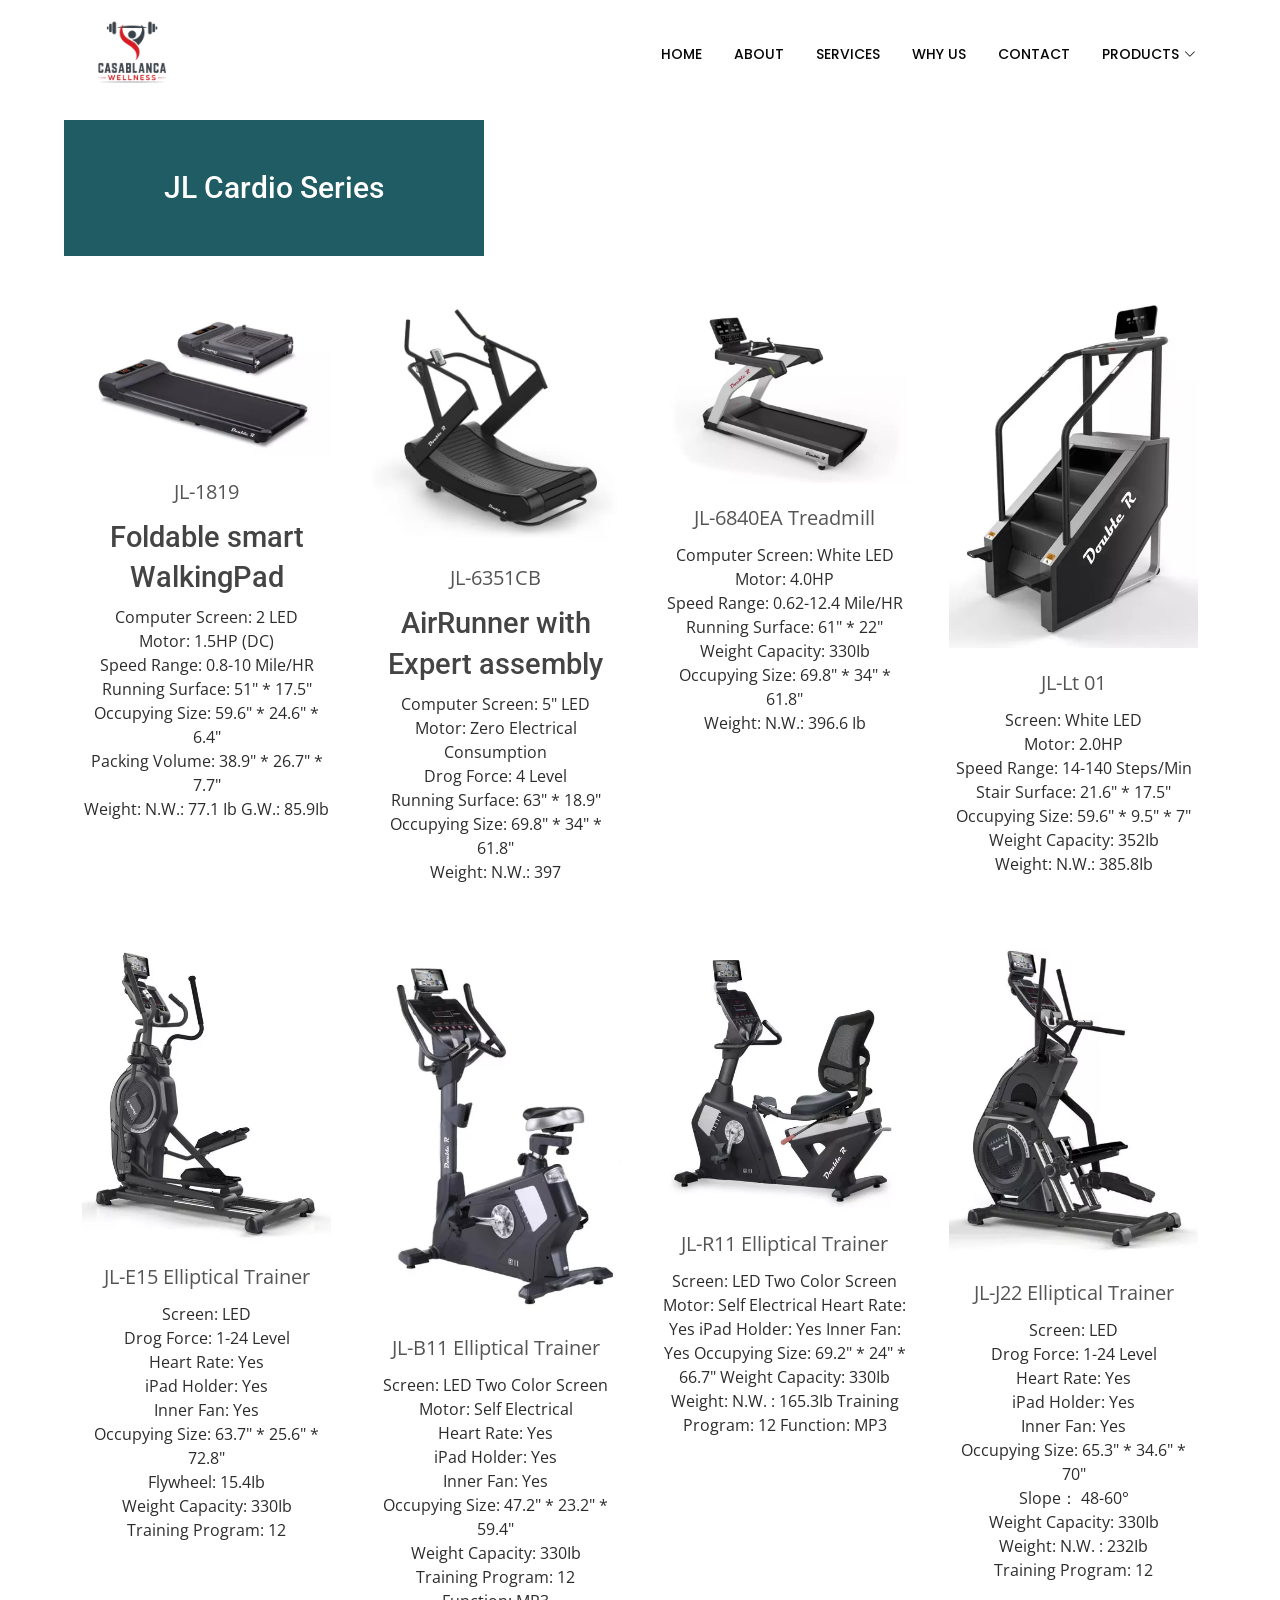
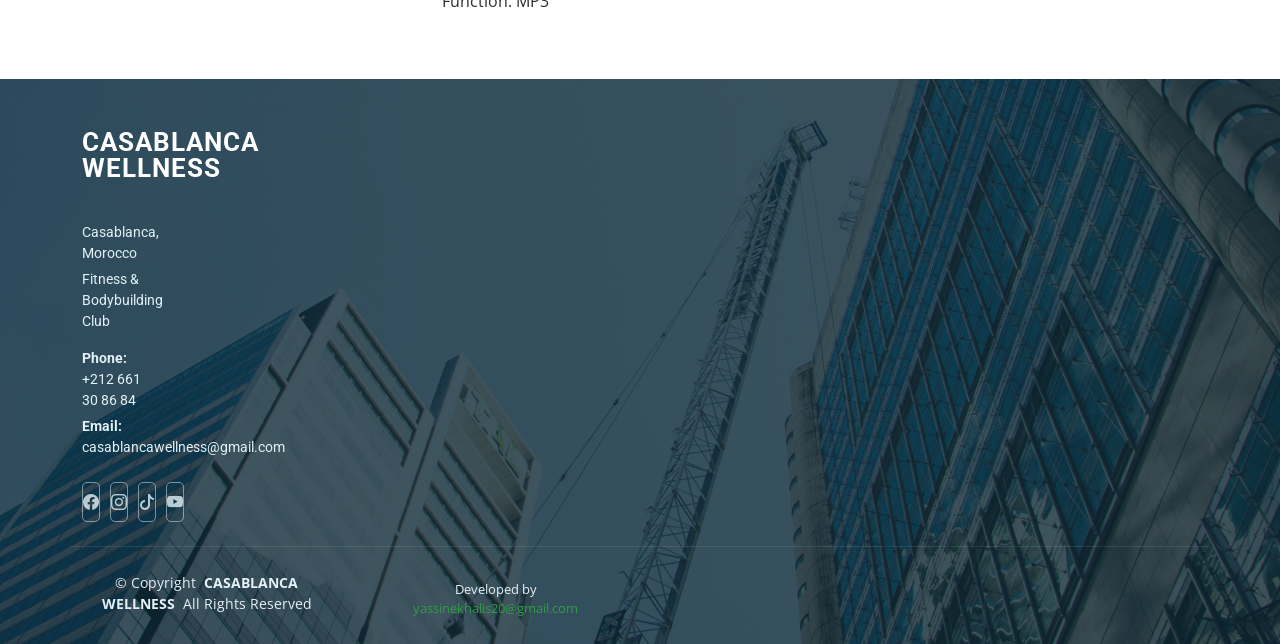
<file: Cardio.html>
<!DOCTYPE html>
<html lang="en">

<head>
  <meta charset="utf-8">
  <meta content="width=device-width, initial-scale=1.0" name="viewport">
  <title>wellness societe</title>
  <meta name="description" content="">
  <meta name="keywords" content="">


  <!-- Fonts -->
  <link href="https://fonts.googleapis.com" rel="preconnect">
  <link href="https://fonts.gstatic.com" rel="preconnect" crossorigin>
  <link href="https://fonts.googleapis.com/css2?family=Roboto:ital,wght@0,100;0,300;0,400;0,500;0,700;0,900;1,100;1,300;1,400;1,500;1,700;1,900&family=Open+Sans:ital,wght@0,300;0,400;0,500;0,600;0,700;0,800;1,300;1,400;1,500;1,600;1,700;1,800&family=Poppins:ital,wght@0,100;0,200;0,300;0,400;0,500;0,600;0,700;0,800;0,900;1,100;1,200;1,300;1,400;1,500;1,600;1,700;1,800;1,900&display=swap" rel="stylesheet">

  <!-- Vendor CSS Files -->
  <link href="assets/vendor/bootstrap/css/bootstrap.min.css" rel="stylesheet">
  <link href="assets/vendor/bootstrap-icons/bootstrap-icons.css" rel="stylesheet">
  <link href="assets/vendor/aos/aos.css" rel="stylesheet">
  <link href="assets/vendor/fontawesome-free/css/all.min.css" rel="stylesheet">
  <link href="assets/vendor/glightbox/css/glightbox.min.css" rel="stylesheet">
  <link href="assets/vendor/swiper/swiper-bundle.min.css" rel="stylesheet">

  <!-- Main CSS File -->
  <link href="assets/css/main.css" rel="stylesheet">


</head>

<style>
 
.main{
    width: 90%;
    margin: 120px auto 50px;
}

.main h1{
    font-size: 4rem;
    color: #0f3a4d;
    margin-bottom: 20px;
}

 

.container{
    display: grid;
    grid-template-columns: repeat(4, 1fr);
    gap: 40px;
    align-items: start;
}

.item{
    text-align: center;
}

.item img{
    width: 100%;
    max-width: 260px;
    height: auto;
    display: block;
    margin: 0 auto 20px;
}

.item span{
    display: block;
    font-size: 20px;
    color: #555;
    margin-bottom: 10px;
}

.item h3{
    font-size: 1.8rem;
    color: #444;
    line-height: 1.4;
}

@media (max-width: 1200px){
    .container{
        grid-template-columns: repeat(2, 1fr);
    }
}

@media (max-width: 768px){
    .container{
        grid-template-columns: 1fr;
    }

    .main h1{
        font-size: 2.5rem;
    }
}



.section-title{
    background: #1f5c63;
    padding: 60px 100px;
    margin-bottom: 40px;
}

.section-title h1{
    color: white;
    font-size: 30px;
    margin: 0;
}

.sub-title{
    font-size: 32px;
    color: #333;
    padding-left: 100px;
    margin-bottom: 60px;
}



.section-title{
    background: #1f5c63;
    padding: 50px 100px;
    display: inline-block;
}

.sub-title{
    background: #1f5c63;
    color: white;
    padding: 15px 30px;
    display: inline-block;
    margin-top: 20px;
}



</style>


<body class="index-page">
 
 <header id="header" class="header d-flex align-items-center fixed-top">
    <div class="container-fluid container-xl position-relative d-flex align-items-center justify-content-between">

      <a href="index.html" class="logo d-flex align-items-center">
        <img src="./GYM/logo/ChatGPT_Image_May_7__2026__07_09_09_PM-removebg-preview.png" alt="Meta groupe">
        <!-- <img src="./logo.png" alt=""> -->
        <!-- Uncomment the line below if you also wish to use an image logo -->       
        <!-- <h1 class="sitename">Meta groupe</h1> <span></span> -->
      </a>

      <nav id="navmenu" class="navmenu">
     
        

  <ul>
   <li><a href="index.html">Home</a></li>
          <li><a href="index.html#about">About</a></li>
          <li><a href="index.html#services">Services</a></li>
           <li><a href="index.html#why-us">Why Us</a></li>
          <li><a href="#index.html#contact">Contact</a></li>
        
<li class="dropdown">
   <a href="#">
    Products
    <i class="bi bi-chevron-down toggle-dropdown"></i>
  </a>
  <ul>
    <li><a href="selectorized.html">selectorized</a></li>
    <li><a href="plate_loaded.html">plate_loaded</a></li>
    <li><a href="Rehabilitation.html">Rehabilitation</a></li>
    <li><a href="Free_power.html">Free Power </a></li>
    <li><a href="functional trainer.html">functional trainer</a></li>
    <li><a href="Outdoor.html">Outdoor  </a></li>
    <li><a href="Cardio.html">cardio  </a></li>
  </ul>
</li>






        </ul>










 <i class="mobile-nav-toggle d-xl-none bi bi-list" style="color: black !important;"></i>
      </nav>
    </div>
  </header>

 

  <main class="main" >

    


<div class="section-title">
<h1>	

JL Cardio Series
</h1>
</div>


<div class="container">
 
 <div class="item">
    <img src="assets/img/Nouveau dossier (2)/cardio/1.jpg" alt="">
    <span>JL-1819</span>
    <h3>Foldable smart WalkingPad</h3>
    <p>
Computer Screen: 2 LED  <br>
Motor: 1.5HP (DC)  <br>
Speed Range: 0.8-10 Mile/HR  <br>
Running Surface:  51" * 17.5"  <br>
Occupying Size:  59.6" * 24.6" * 6.4"  <br>
Packing Volume:  38.9" * 26.7" *  7.7"  <br>
Weight: N.W.:   77.1 Ib   G.W.:  85.9Ib  <br>
    </p>
  </div>








   <div class="item">
    <img src="assets/img/Nouveau dossier (2)/cardio/2.jpg" alt="">
    <span>JL-6351CB</span>
    <h3>AirRunner with Expert assembly</h3>
    <p>
Computer Screen: 5" LED  <br>
Motor: Zero Electrical Consumption  <br>
Drog Force: 4 Level  <br>
Running Surface:  63" * 18.9"  <br>
Occupying Size:  69.8" * 34" * 61.8"  <br>
Weight: N.W.:   397   <br>
    </p>
  </div>




   <div class="item">
    <img src="assets/img/Nouveau dossier (2)/cardio/3.jpg" alt="">
    <span>JL-6840EA Treadmill</span>
   
    <p>
Computer Screen: White LED  <br>
Motor: 4.0HP  <br>
Speed Range: 0.62-12.4 Mile/HR  <br>
Running Surface:  61" * 22"  <br>
Weight Capacity: 330Ib  <br>
Occupying Size:  69.8" * 34" * 61.8"  <br>
Weight: N.W.:   396.6 Ib  <br>
    </p>
  </div>

   <div class="item">
    <img src="assets/img/Nouveau dossier (2)/cardio/4.jpg" alt="">
    <span>JL-Lt 01</span>
    
    <p>
Screen: White LED  <br>
Motor: 2.0HP  <br>
Speed Range: 14-140 Steps/Min  <br>
Stair Surface:  21.6" * 17.5"  <br>
Occupying Size:  59.6" * 9.5" * 7"  <br>
Weight Capacity: 352Ib  <br>
Weight: N.W.:   385.8Ib  <br>
    </p>
  </div>

 

   <div class="item">
    <img src="assets/img/Nouveau dossier (2)/cardio/5.jpg" alt="">
    <span>JL-E15 Elliptical Trainer</span>
    
    <p>
     Screen: LED  <br>
Drog Force: 1-24 Level  <br>
Heart Rate: Yes  <br>
iPad Holder: Yes  <br>
Inner Fan: Yes  <br>
Occupying Size:  63.7" * 25.6" * 72.8"  <br>
Flywheel: 15.4Ib  <br>
Weight Capacity: 330Ib  <br>
Training Program: 12  <br>
    </p>
  </div>








   <div class="item">
    <img src="assets/img/Nouveau dossier (2)/cardio/6.jpg" alt="">
    <span>JL-B11 Elliptical Trainer</span>
    
    <p>
  Screen: LED Two Color Screen  <br>
Motor: Self Electrical  <br>
Heart Rate: Yes  <br>
iPad Holder: Yes  <br>
Inner Fan: Yes  <br>
Occupying Size:  47.2" * 23.2" * 59.4"  <br>
Weight Capacity: 330Ib  <br>
Training Program: 12  <br>
Function: MP3  <br>
    </p>
  </div>



   <div class="item">
    <img src="assets/img/Nouveau dossier (2)/cardio/7.jpg" alt="">
    <span>JL-R11 Elliptical Trainer</span>
    
    <p>
Screen: LED Two Color Screen
Motor: Self Electrical
Heart Rate: Yes
iPad Holder: Yes
Inner Fan: Yes
Occupying Size:  69.2" * 24" * 66.7"
Weight Capacity: 330Ib
Weight: N.W. : 165.3Ib
Training Program: 12
Function: MP3
    </p>
  </div>


  <div class="item">
    <img src="assets/img/Nouveau dossier (2)/cardio/8.jpg" alt="">
    <span>JL-J22 Elliptical Trainer</span>
    
    <p>
Screen: LED  <br>
Drog Force: 1-24 Level  <br>
Heart Rate: Yes  <br>
iPad Holder: Yes  <br>
Inner Fan: Yes  <br>
Occupying Size:  65.3" * 34.6" * 70"  <br>
Slope： 48-60°  <br>
Weight Capacity: 330Ib  <br>
Weight: N.W. : 232Ib  <br>
Training Program: 12  <br>
    </p>
  </div>




</div>



  </main>



<footer id="footer" class="footer dark-background">

  <div class="container footer-top">
    <div class="row gy-4">
      
      <!-- About -->
      <div class="col-12 col-md-6 col-lg-4 footer-about">
        <a href="index.html" class="logo d-flex align-items-center">
          <span class="sitename">CASABLANCA WELLNESS</span>
        </a>
        <div class="footer-contact pt-3">
          <p>Casablanca, Morocco</p>
          <p>Fitness & Bodybuilding Club</p>
          <p class="mt-3"><strong>Phone:</strong> <span>+212 661 30 86 84</span></p>
          <p><strong>Email:</strong> <span>casablancawellness@gmail.com</span></p>
        </div>

        <div class="social-links d-flex mt-4">
          <a href="#"><i class="bi bi-facebook"></i></a>
          <a href="#"><i class="bi bi-instagram"></i></a>
          <a href="#"><i class="bi bi-tiktok"></i></a>
          <a href="#"><i class="bi bi-youtube"></i></a>
        </div>
      </div>

     
      <!-- Our Services -->
      

    </div>
  </div>

  <div class="container copyright text-center mt-4">
    <p>
      © <span>Copyright</span>
      <strong class="px-1 sitename">CASABLANCA WELLNESS</strong>
      <span>All Rights Reserved</span>
    </p>

    <div class="credits">
      Developed by <a href="#">yassinekhalis20@gmail.com</a>
    </div>
  </div>

</footer>


  <!-- Scroll Top -->
  <a href="#" id="scroll-top" class="scroll-top d-flex align-items-center justify-content-center"><i class="bi bi-arrow-up-short"></i></a>

  <!-- Preloader -->
  <div id="preloader"></div>

  <!-- Vendor JS Files -->
  <script src="assets/vendor/bootstrap/js/bootstrap.bundle.min.js"></script>
  
  <script src="assets/vendor/aos/aos.js"></script>
  <script src="assets/vendor/glightbox/js/glightbox.min.js"></script>
  <script src="assets/vendor/imagesloaded/imagesloaded.pkgd.min.js"></script>
  <script src="assets/vendor/isotope-layout/isotope.pkgd.min.js"></script>
  <script src="assets/vendor/swiper/swiper-bundle.min.js"></script>
  <script src="assets/vendor/purecounter/purecounter_vanilla.js"></script>

  <!-- Main JS File -->
  <script src="assets/js/main.js"></script>

</body>

</html>
</file>
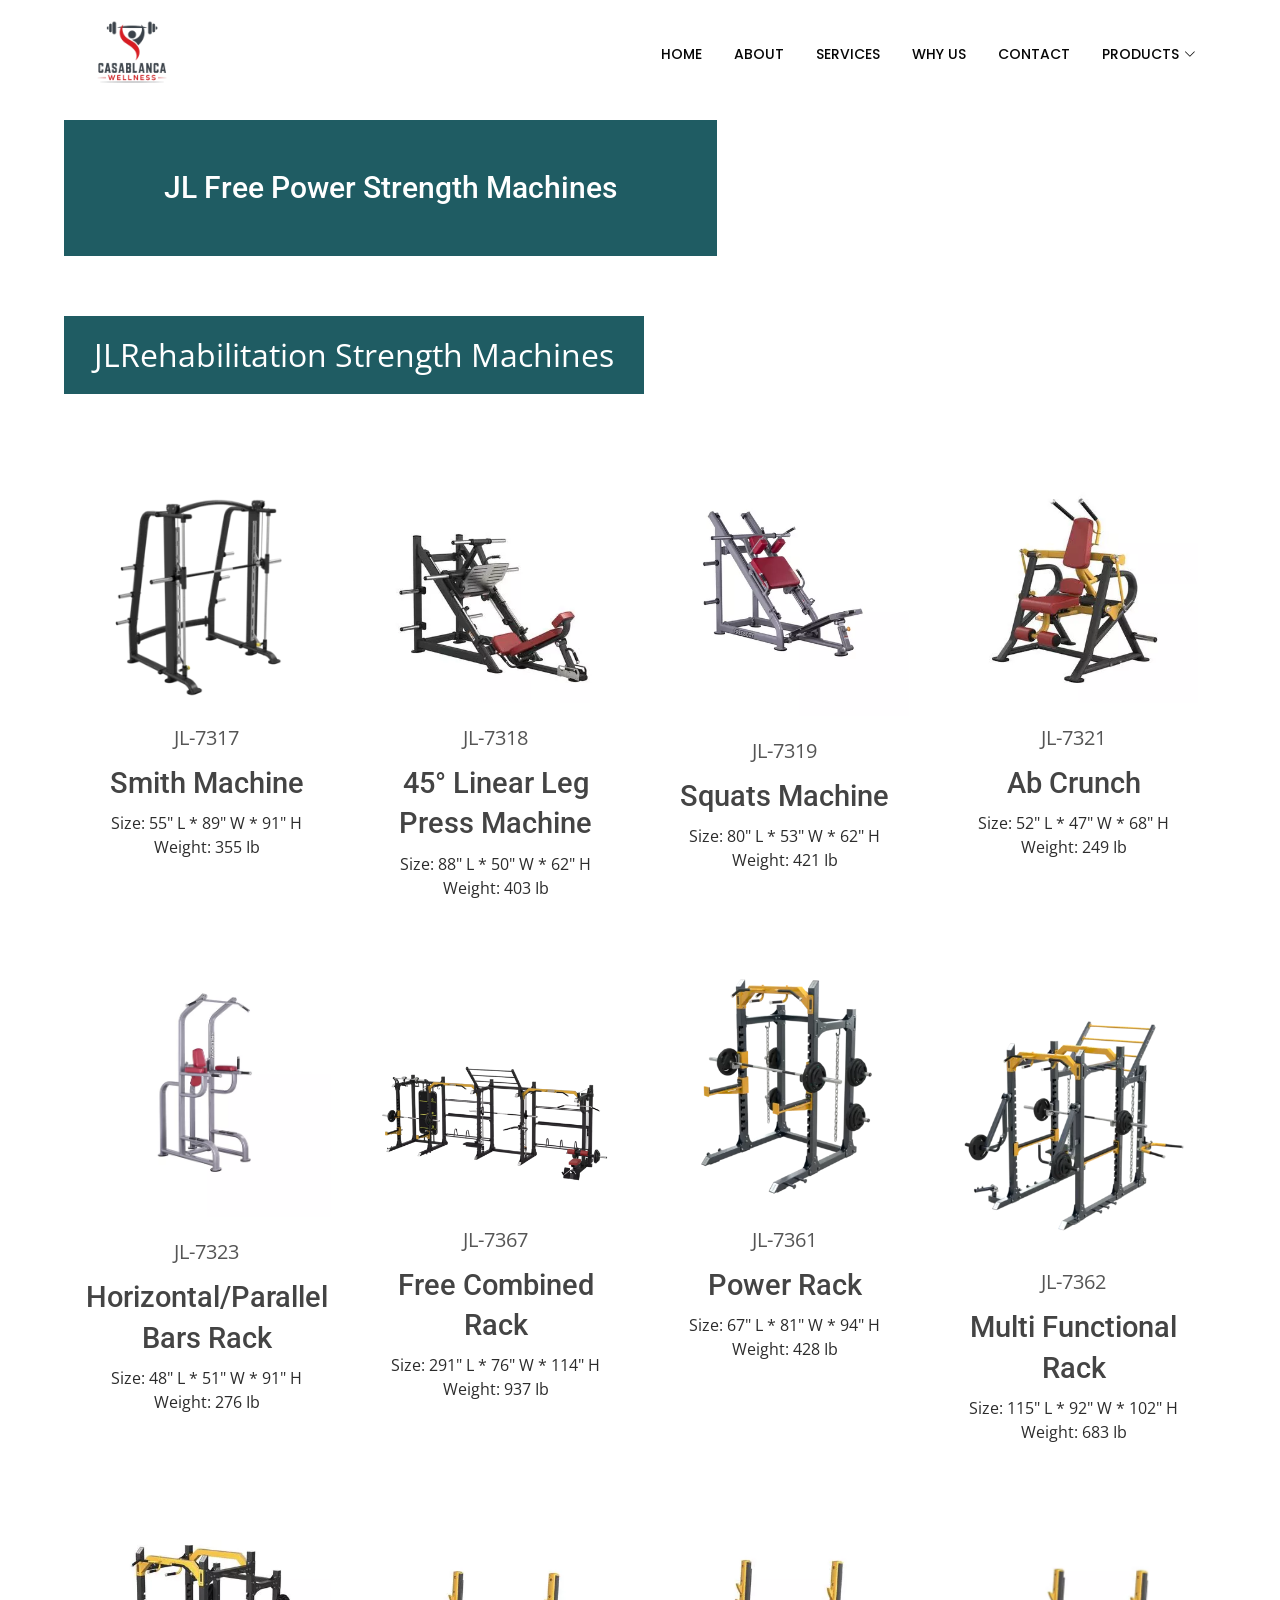
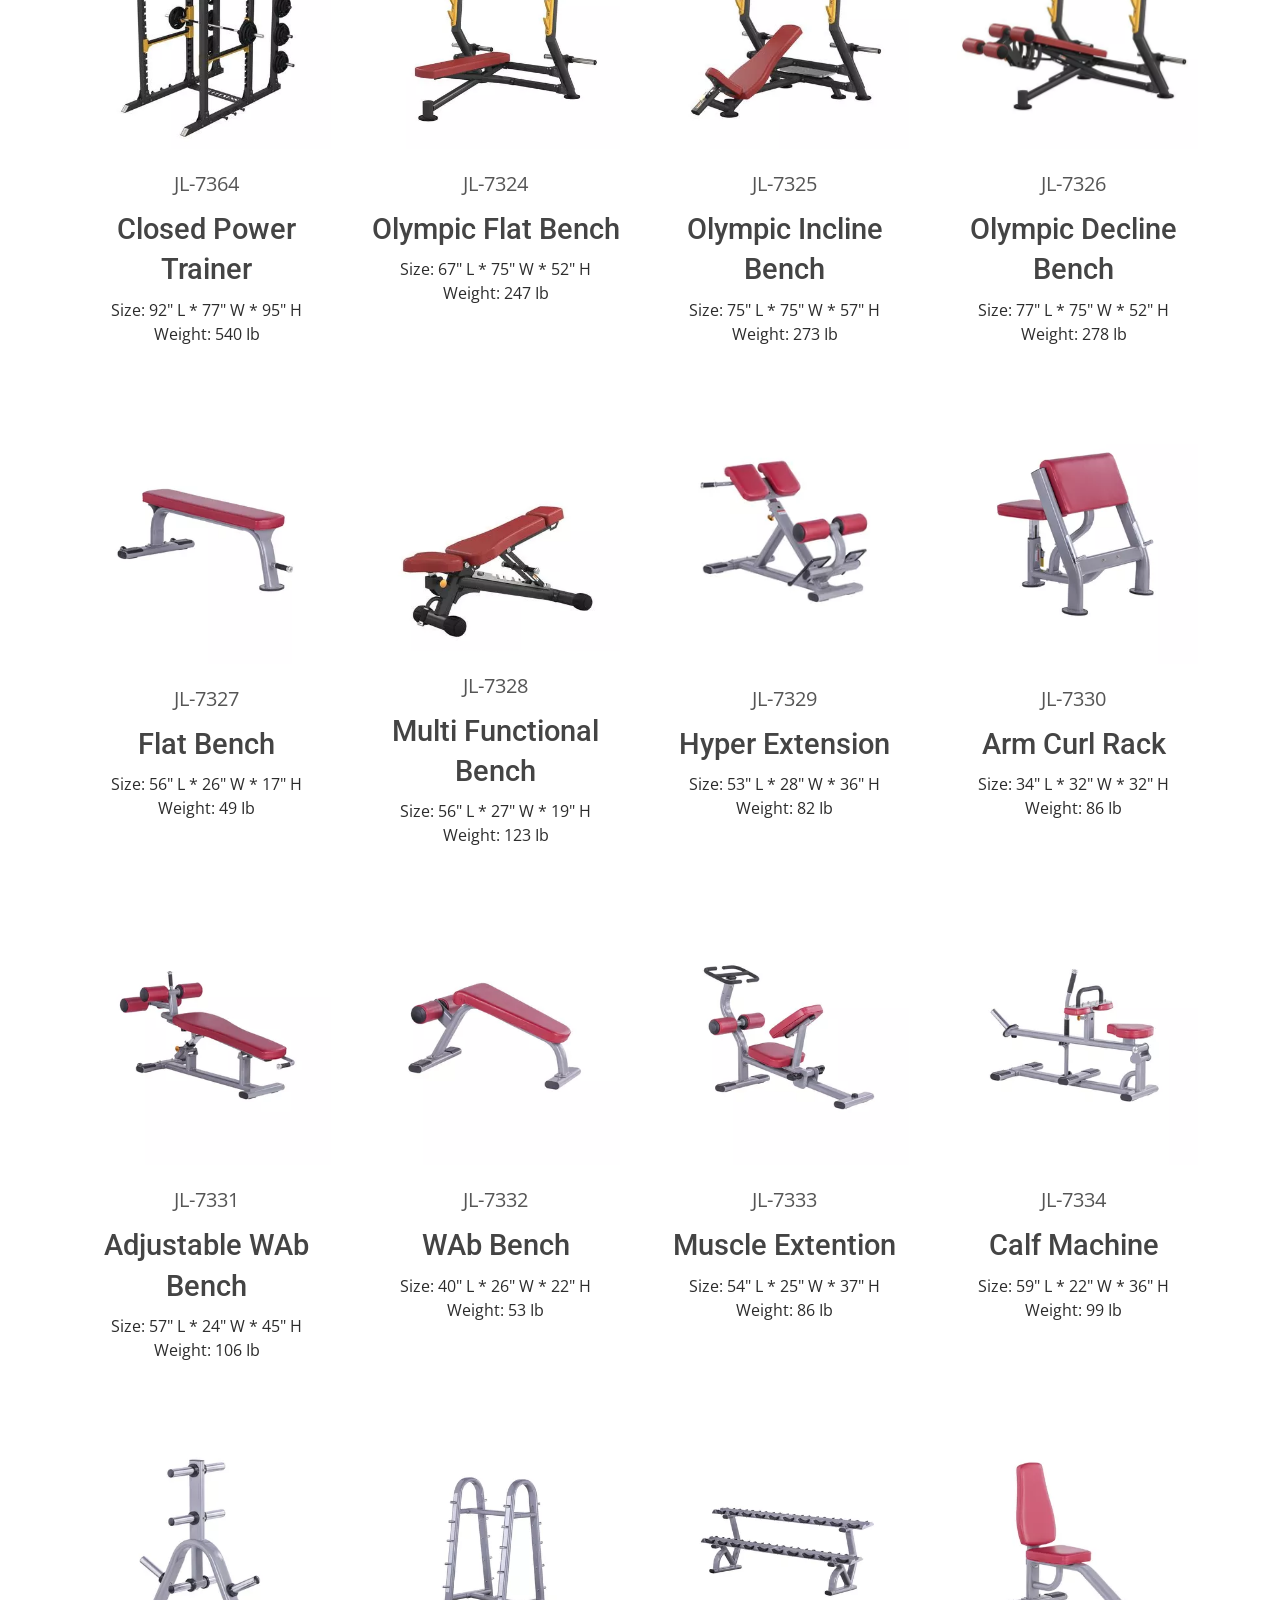
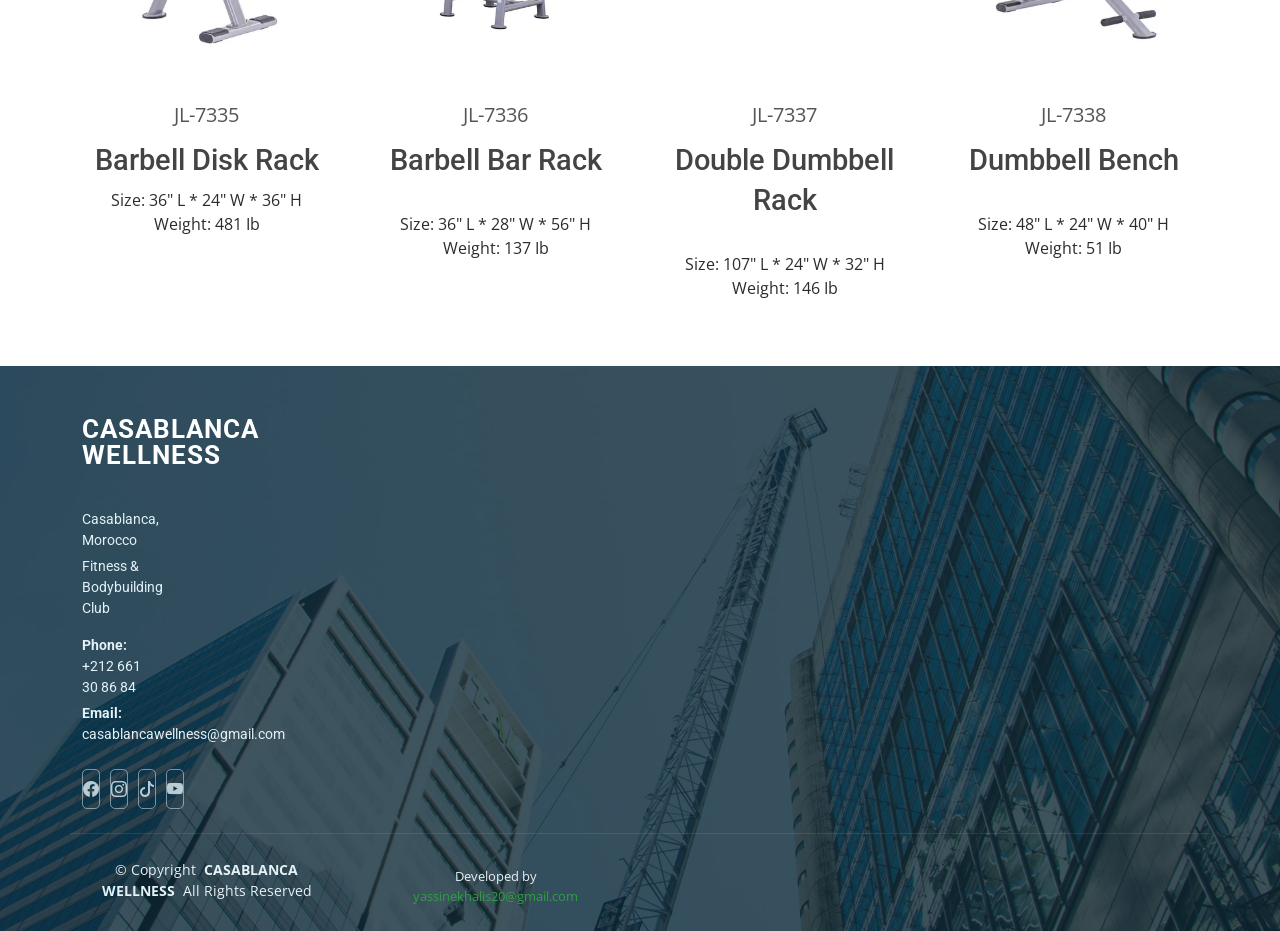
<file: Free_power.html>
<!DOCTYPE html>
<html lang="en">

<head>
  <meta charset="utf-8">
  <meta content="width=device-width, initial-scale=1.0" name="viewport">
  <title>wellness societe</title>
  <meta name="description" content="">
  <meta name="keywords" content="">


  <!-- Fonts -->
  <link href="https://fonts.googleapis.com" rel="preconnect">
  <link href="https://fonts.gstatic.com" rel="preconnect" crossorigin>
  <link href="https://fonts.googleapis.com/css2?family=Roboto:ital,wght@0,100;0,300;0,400;0,500;0,700;0,900;1,100;1,300;1,400;1,500;1,700;1,900&family=Open+Sans:ital,wght@0,300;0,400;0,500;0,600;0,700;0,800;1,300;1,400;1,500;1,600;1,700;1,800&family=Poppins:ital,wght@0,100;0,200;0,300;0,400;0,500;0,600;0,700;0,800;0,900;1,100;1,200;1,300;1,400;1,500;1,600;1,700;1,800;1,900&display=swap" rel="stylesheet">

  <!-- Vendor CSS Files -->
  <link href="assets/vendor/bootstrap/css/bootstrap.min.css" rel="stylesheet">
  <link href="assets/vendor/bootstrap-icons/bootstrap-icons.css" rel="stylesheet">
  <link href="assets/vendor/aos/aos.css" rel="stylesheet">
  <link href="assets/vendor/fontawesome-free/css/all.min.css" rel="stylesheet">
  <link href="assets/vendor/glightbox/css/glightbox.min.css" rel="stylesheet">
  <link href="assets/vendor/swiper/swiper-bundle.min.css" rel="stylesheet">

  <!-- Main CSS File -->
  <link href="assets/css/main.css" rel="stylesheet">


</head>

<style>
 
.main{
    width: 90%;
    margin: 120px auto 50px;
}

.main h1{
    font-size: 4rem;
    color: #0f3a4d;
    margin-bottom: 20px;
}

 

.container{
    display: grid;
    grid-template-columns: repeat(4, 1fr);
    gap: 40px;
    align-items: start;
}

.item{
    text-align: center;
}

.item img{
    width: 100%;
    max-width: 260px;
    height: auto;
    display: block;
    margin: 0 auto 20px;
}

.item span{
    display: block;
    font-size: 20px;
    color: #555;
    margin-bottom: 10px;
}

.item h3{
    font-size: 1.8rem;
    color: #444;
    line-height: 1.4;
}

@media (max-width: 1200px){
    .container{
        grid-template-columns: repeat(2, 1fr);
    }
}

@media (max-width: 768px){
    .container{
        grid-template-columns: 1fr;
    }

    .main h1{
        font-size: 2.5rem;
    }
}



.section-title{
    background: #1f5c63;
    padding: 60px 100px;
    margin-bottom: 40px;
}

.section-title h1{
    color: white;
    font-size: 30px;
    margin: 0;
}

.sub-title{
    font-size: 32px;
    color: #333;
    padding-left: 100px;
    margin-bottom: 60px;
}



.section-title{
    background: #1f5c63;
    padding: 50px 100px;
    display: inline-block;
}

.sub-title{
    background: #1f5c63;
    color: white;
    padding: 15px 30px;
    display: inline-block;
    margin-top: 20px;
}



</style>


<body class="index-page">
 
 <header id="header" class="header d-flex align-items-center fixed-top">
    <div class="container-fluid container-xl position-relative d-flex align-items-center justify-content-between">

      <a href="index.html" class="logo d-flex align-items-center">
        <img src="./GYM/logo/ChatGPT_Image_May_7__2026__07_09_09_PM-removebg-preview.png" alt="Meta groupe">
        <!-- <img src="./logo.png" alt=""> -->
        <!-- Uncomment the line below if you also wish to use an image logo -->       
        <!-- <h1 class="sitename">Meta groupe</h1> <span></span> -->
      </a>

      <nav id="navmenu" class="navmenu">
     
        

  <ul>
       <li><a href="index.html">Home</a></li>
          <li><a href="index.html#about">About</a></li>
          <li><a href="index.html#services">Services</a></li>
           <li><a href="index.html#why-us">Why Us</a></li>
          <li><a href="#index.html#contact">Contact</a></li>
        
<li class="dropdown">
   <a href="#">
    Products
    <i class="bi bi-chevron-down toggle-dropdown"></i>
  </a>
  <ul>
    <li><a href="selectorized.html">selectorized</a></li>
    <li><a href="plate_loaded.html">plate_loaded</a></li>
    <li><a href="Rehabilitation.html">Rehabilitation</a></li>
    <li><a href="Free_power.html">Free Power </a></li>
    <li><a href="functional trainer.html">functional trainer</a></li>
    <li><a href="Outdoor.html">Outdoor  </a></li>
    <li><a href="Cardio.html">cardio  </a></li>
  </ul>
</li>






        </ul>










 <i class="mobile-nav-toggle d-xl-none bi bi-list" style="color: black !important;"></i>
      </nav>
    </div>
  </header>

 

  <main class="main" >

    


    <div class="section-title">
    <h1>	
JL Free Power Strength Machines
</h1>
</div>



<div class="sub-title">
   	
JLRehabilitation Strength Machines
</div>


<div class="container">
 



 <div class="item">
    <img src="assets/img/Nouveau dossier (2)/freePower/1.png" alt="">
    <span>JL-7317</span>
    <h3>Smith Machine</h3>
    <p>
     Size: 55" L * 89" W * 91" H  <br>
Weight: 355 Ib  <br>
    </p>
  </div>



 <div class="item">
    <img src="assets/img/Nouveau dossier (2)/freePower/2.jpg" alt="">
    <span>JL-7318</span>
    <h3>45° Linear Leg Press Machine</h3>
    <p>
   Size: 88" L * 50" W * 62" H  <br>
Weight: 403 Ib  <br>
    </p>
  </div>

<div class="item">
    <img src="assets/img/Nouveau dossier (2)/freePower/3.jpg" alt="">
    <span>JL-7319</span>
    <h3>Squats Machine</h3>
    <p>
  Size: 80" L * 53" W * 62" H <br>
Weight: 421 Ib <br>
    </p>
  </div>



<div class="item">
    <img src="assets/img/Nouveau dossier (2)/freePower/4.jpg" alt="">
    <span>JL-7321</span>
    <h3>Ab Crunch</h3>
    <p>
  Size: 52" L * 47" W * 68" H <br>
Weight: 249 Ib <br>
    </p>
  </div>



<div class="item">
    <img src="assets/img/Nouveau dossier (2)/freePower/5.jpg" alt="">
    <span>JL-7323</span>
    <h3>Horizontal/Parallel Bars Rack</h3>
    <p>
  Size: 48" L * 51" W * 91" H  <br>
Weight: 276 Ib  <br>
    </p>
  </div>



<div class="item">
    <img src="assets/img/Nouveau dossier (2)/freePower/6.png" alt="">
    <span>JL-7367</span>
    <h3>Free Combined Rack</h3>
    <p>
 Size: 291" L * 76" W * 114" H  <br>
Weight: 937 Ib  <br>
    </p>
  </div>


<div class="item">
    <img src="assets/img/Nouveau dossier (2)/freePower/7.png" alt="">
    <span>JL-7361</span>
    <h3>Power Rack</h3>
    <p>
Size: 67" L * 81" W * 94" H  <br>
Weight: 428 Ib  <br>
    </p>
  </div>


<div class="item">
    <img src="assets/img/Nouveau dossier (2)/freePower/8.png" alt="">
    <span>JL-7362</span>
    <h3>Multi Functional Rack</h3>
    <p>Size: 115" L * 92" W * 102" H  <br>
Weight: 683 Ib  <br>
    </p>
  </div>


  <div class="item">
    <img src="assets/img/Nouveau dossier (2)/freePower/9.jpg" alt="">
    <span>JL-7364</span>
    <h3>Closed Power Trainer</h3>
    <p>
        Size: 92" L * 77" W * 95" H  <br>
Weight: 540 Ib  <br>
    </p>
  </div>


 <div class="item">
    <img src="assets/img/Nouveau dossier (2)/freePower/10.jpg" alt="">
    <span>JL-7324</span>
    <h3>Olympic Flat Bench</h3>
    <p>
       Size: 67" L * 75" W * 52" H  <br>
Weight: 247 Ib  <br>
    </p>
  </div>



 <div class="item">
    <img src="assets/img/Nouveau dossier (2)/freePower/11.jpg" alt="">
    <span>JL-7325</span>
    <h3>Olympic Incline Bench</h3>
    <p>
Size: 75" L * 75" W * 57" H  <br>
Weight: 273 Ib  <br>
    </p>
  </div>


 <div class="item">
    <img src="assets/img/Nouveau dossier (2)/freePower/12.jpg" alt="">
    <span>JL-7326</span>
    <h3>Olympic Decline Bench</h3>
    <p>
Size: 77" L * 75" W * 52" H  <br>
Weight: 278 Ib  <br>
    </p>
  </div>


 <div class="item">
    <img src="assets/img/Nouveau dossier (2)/freePower/13.jpg" alt="">
    <span>JL-7327</span>
    <h3>Flat Bench</h3>
    <p>
Size: 56" L * 26" W * 17" H  <br>
Weight: 49 Ib  <br>
    </p>
  </div>



 <div class="item">
    <img src="assets/img/Nouveau dossier (2)/freePower/14.jpg" alt="">
    <span>JL-7328</span>
    <h3>Multi Functional Bench</h3>
    <p>
Size: 56" L * 27" W * 19" H  <br>
Weight: 123 Ib  <br>
    </p>
  </div>


 <div class="item">
    <img src="assets/img/Nouveau dossier (2)/freePower/15.jpg" alt="">
    <span>JL-7329</span>
    <h3>Hyper Extension</h3>
    <p>
Size: 53" L * 28" W * 36" H  <br>
Weight: 82 Ib    <br>
    </p>
  </div>


 <div class="item">
    <img src="assets/img/Nouveau dossier (2)/freePower/16.jpg" alt="">
    <span>JL-7330</span>
    <h3>Arm Curl  Rack</h3>
    <p>
Size: 34" L * 32" W * 32" H   <br>
Weight: 86 Ib   <br>
    </p>
  </div>

 <div class="item">
    <img src="assets/img/Nouveau dossier (2)/freePower/17.jpg" alt="">
    <span>JL-7331</span>
    <h3>Adjustable WAb Bench</h3>
    <p>
Size: 57" L * 24" W * 45" H  <br>
Weight: 106 Ib  <br>
    </p>
  </div>

<div class="item">
    <img src="assets/img/Nouveau dossier (2)/freePower/18.jpg" alt="">
    <span>JL-7332</span>
    <h3>WAb Bench</h3>
    <p>
Size: 40" L * 26" W * 22" H  <br>
Weight: 53 Ib  <br>
    </p>
  </div>







<div class="item">
    <img src="assets/img/Nouveau dossier (2)/freePower/19.jpg" alt="">
    <span>JL-7333</span>
    <h3>Muscle Extention</h3>
    <p>
Size: 54" L * 25" W * 37" H  <br>
Weight: 86 Ib  <br>
    </p>
  </div>

<div class="item">
    <img src="assets/img/Nouveau dossier (2)/freePower/20.jpg" alt="">
    <span>JL-7334</span>
    <h3>Calf Machine</h3>
    <p>
Size: 59" L * 22" W * 36" H  <br>
Weight: 99 Ib  <br>
    </p>
  </div>



<div class="item">
    <img src="assets/img/Nouveau dossier (2)/freePower/21.jpg" alt="">
    <span>JL-7335</span>
    <h3>Barbell Disk Rack</h3>
    <p>
Size: 36" L * 24" W * 36" H  <br>
Weight: 481 Ib  <br>
    </p>
  </div>



<div class="item">
    <img src="assets/img/Nouveau dossier (2)/freePower/22.jpg" alt="">
    <span>JL-7336</span>
    <h3>Barbell Bar Rack</h3>
    <p>  <br>
Size: 36" L * 28" W * 56" H  <br>
Weight: 137 Ib  <br>
    </p>
  </div>


<div class="item">
    <img src="assets/img/Nouveau dossier (2)/freePower/23.jpg" alt="">
    <span>JL-7337</span>
    <h3>Double Dumbbell Rack</h3>
    <p>  <br>
Size: 107" L * 24" W * 32" H  <br>
Weight: 146 Ib  <br>
    </p>
  </div>


<div class="item">
    <img src="assets/img/Nouveau dossier (2)/freePower/24.jpg" alt="">
    <span>JL-7338</span>
    <h3>Dumbbell Bench</h3>
    <p>  <br>
Size: 48" L * 24" W * 40" H  <br>
Weight: 51 Ib  <br>
    </p>
  </div>


</div>



  </main>



<footer id="footer" class="footer dark-background">

  <div class="container footer-top">
    <div class="row gy-4">
      
      <!-- About -->
      <div class="col-12 col-md-6 col-lg-4 footer-about">
        <a href="index.html" class="logo d-flex align-items-center">
          <span class="sitename">CASABLANCA WELLNESS</span>
        </a>
        <div class="footer-contact pt-3">
          <p>Casablanca, Morocco</p>
          <p>Fitness & Bodybuilding Club</p>
          <p class="mt-3"><strong>Phone:</strong> <span>+212 661 30 86 84</span></p>
          <p><strong>Email:</strong> <span>casablancawellness@gmail.com</span></p>
        </div>

        <div class="social-links d-flex mt-4">
          <a href="#"><i class="bi bi-facebook"></i></a>
          <a href="#"><i class="bi bi-instagram"></i></a>
          <a href="#"><i class="bi bi-tiktok"></i></a>
          <a href="#"><i class="bi bi-youtube"></i></a>
        </div>
      </div>

     
      <!-- Our Services -->
      

    </div>
  </div>

  <div class="container copyright text-center mt-4">
    <p>
      © <span>Copyright</span>
      <strong class="px-1 sitename">CASABLANCA WELLNESS</strong>
      <span>All Rights Reserved</span>
    </p>

    <div class="credits">
      Developed by <a href="#">yassinekhalis20@gmail.com</a>
    </div>
  </div>

</footer>


  <!-- Scroll Top -->
  <a href="#" id="scroll-top" class="scroll-top d-flex align-items-center justify-content-center"><i class="bi bi-arrow-up-short"></i></a>

  <!-- Preloader -->
  <div id="preloader"></div>

  <!-- Vendor JS Files -->
  <script src="assets/vendor/bootstrap/js/bootstrap.bundle.min.js"></script>
  
  <script src="assets/vendor/aos/aos.js"></script>
  <script src="assets/vendor/glightbox/js/glightbox.min.js"></script>
  <script src="assets/vendor/imagesloaded/imagesloaded.pkgd.min.js"></script>
  <script src="assets/vendor/isotope-layout/isotope.pkgd.min.js"></script>
  <script src="assets/vendor/swiper/swiper-bundle.min.js"></script>
  <script src="assets/vendor/purecounter/purecounter_vanilla.js"></script>

  <!-- Main JS File -->
  <script src="assets/js/main.js"></script>

</body>

</html>
</file>
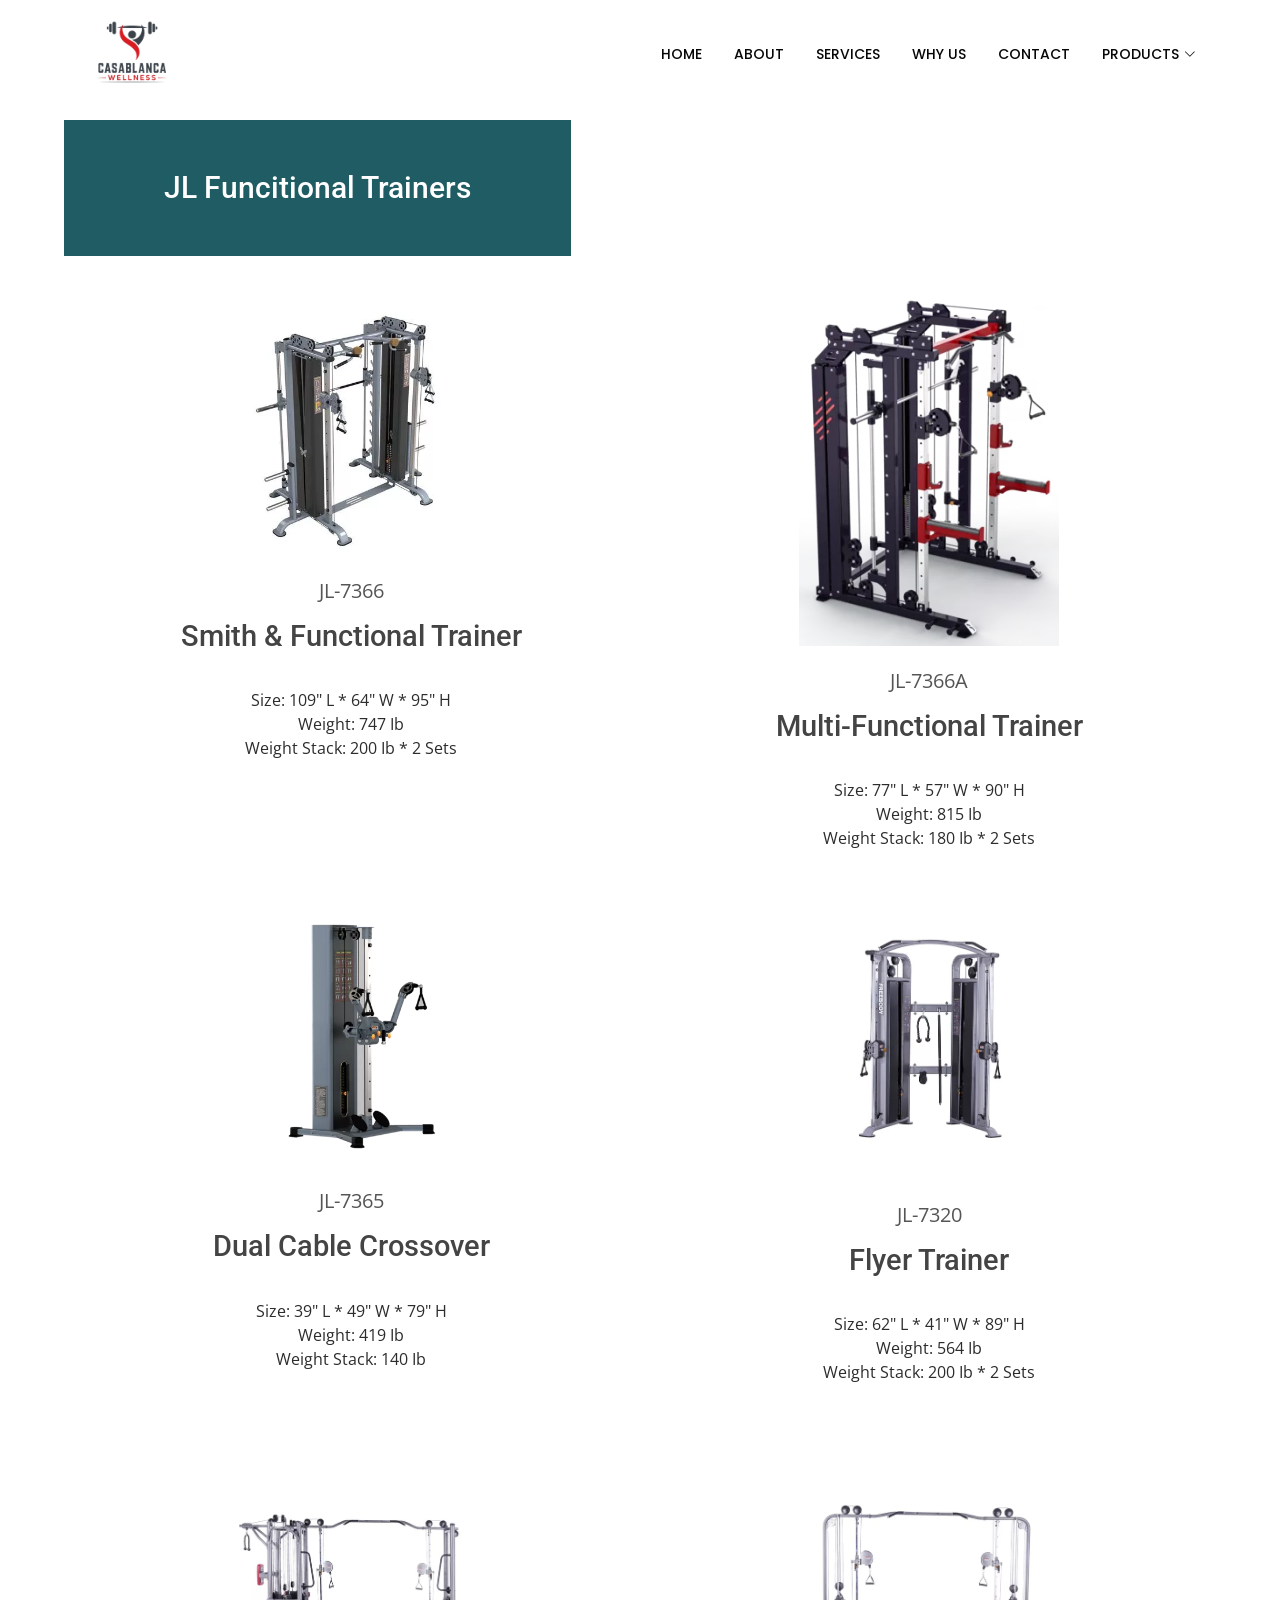
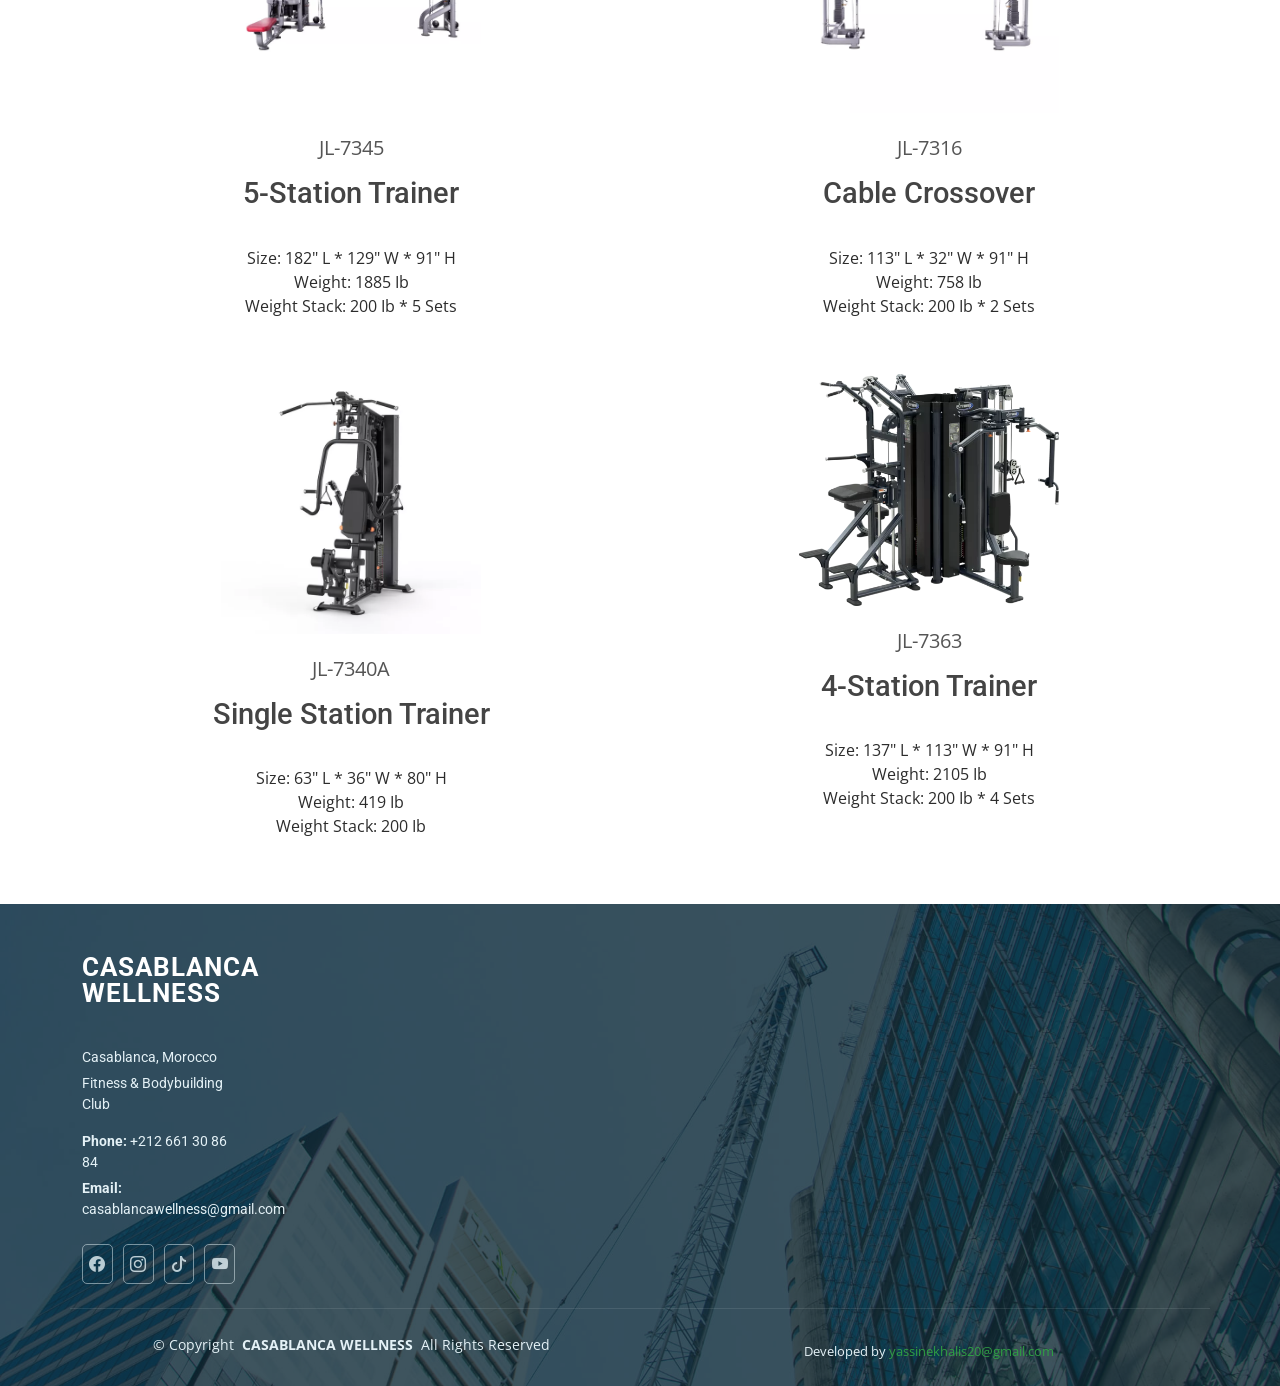
<file: functional trainer.html>
<!DOCTYPE html>
<html lang="en">

<head>
  <meta charset="utf-8">
  <meta content="width=device-width, initial-scale=1.0" name="viewport">
  <title>wellness societe</title>
  <meta name="description" content="">
  <meta name="keywords" content="">


  <!-- Fonts -->
  <link href="https://fonts.googleapis.com" rel="preconnect">
  <link href="https://fonts.gstatic.com" rel="preconnect" crossorigin>
  <link href="https://fonts.googleapis.com/css2?family=Roboto:ital,wght@0,100;0,300;0,400;0,500;0,700;0,900;1,100;1,300;1,400;1,500;1,700;1,900&family=Open+Sans:ital,wght@0,300;0,400;0,500;0,600;0,700;0,800;1,300;1,400;1,500;1,600;1,700;1,800&family=Poppins:ital,wght@0,100;0,200;0,300;0,400;0,500;0,600;0,700;0,800;0,900;1,100;1,200;1,300;1,400;1,500;1,600;1,700;1,800;1,900&display=swap" rel="stylesheet">

  <!-- Vendor CSS Files -->
  <link href="assets/vendor/bootstrap/css/bootstrap.min.css" rel="stylesheet">
  <link href="assets/vendor/bootstrap-icons/bootstrap-icons.css" rel="stylesheet">
  <link href="assets/vendor/aos/aos.css" rel="stylesheet">
  <link href="assets/vendor/fontawesome-free/css/all.min.css" rel="stylesheet">
  <link href="assets/vendor/glightbox/css/glightbox.min.css" rel="stylesheet">
  <link href="assets/vendor/swiper/swiper-bundle.min.css" rel="stylesheet">

  <!-- Main CSS File -->
  <link href="assets/css/main.css" rel="stylesheet">


</head>

<style>
 
.main{
    width: 90%;
    margin: 120px auto 50px;
}

.main h1{
    font-size: 4rem;
    color: #0f3a4d;
    margin-bottom: 20px;
}

 

.container{
    display: grid;
    grid-template-columns: repeat(2, 1fr);
    gap: 40px;
    align-items: start;
}

.item{
    text-align: center;
}

.item img{
    width: 100%;
    max-width: 260px;
    height: auto;
    display: block;
    margin: 0 auto 20px;
}

.item span{
    display: block;
    font-size: 20px;
    color: #555;
    margin-bottom: 10px;
}

.item h3{
    font-size: 1.8rem;
    color: #444;
    line-height: 1.4;
}

@media (max-width: 1200px){
    .container{
        grid-template-columns: repeat(2, 1fr);
    }
}

@media (max-width: 768px){
    .container{
        grid-template-columns: 1fr;
    }

    .main h1{
        font-size: 2.5rem;
    }
}



.section-title{
    background: #1f5c63;
    padding: 60px 100px;
    margin-bottom: 40px;
}

.section-title h1{
    color: white;
    font-size: 30px;
    margin: 0;
}

.sub-title{
    font-size: 32px;
    color: #333;
    padding-left: 100px;
    margin-bottom: 60px;
}



.section-title{
    background: #1f5c63;
    padding: 50px 100px;
    display: inline-block;
}

.sub-title{
    background: #1f5c63;
    color: white;
    padding: 15px 30px;
    display: inline-block;
    margin-top: 20px;
}



</style>


<body class="index-page">
 
 <header id="header" class="header d-flex align-items-center fixed-top">
    <div class="container-fluid container-xl position-relative d-flex align-items-center justify-content-between">

      <a href="index.html" class="logo d-flex align-items-center">
        <img src="./GYM/logo/ChatGPT_Image_May_7__2026__07_09_09_PM-removebg-preview.png" alt="Meta groupe">
        <!-- <img src="./logo.png" alt=""> -->
        <!-- Uncomment the line below if you also wish to use an image logo -->       
        <!-- <h1 class="sitename">Meta groupe</h1> <span></span> -->
      </a>

      <nav id="navmenu" class="navmenu">
     
        

  <ul>
            <li><a href="index.html">Home</a></li>
          <li><a href="index.html#about">About</a></li>
          <li><a href="index.html#services">Services</a></li>
           <li><a href="index.html#why-us">Why Us</a></li>
          <li><a href="#index.html#contact">Contact</a></li>
        
<li class="dropdown">
   <a href="#">
    Products
    <i class="bi bi-chevron-down toggle-dropdown"></i>
  </a>
  <ul>
    <li><a href="selectorized.html">selectorized</a></li>
    <li><a href="plate_loaded.html">plate_loaded</a></li>
    <li><a href="Rehabilitation.html">Rehabilitation</a></li>
    <li><a href="Free_power.html">Free Power </a></li>
    <li><a href="functional trainer.html">functional trainer</a></li>
    <li><a href="Outdoor.html">Outdoor  </a></li>
    <li><a href="Cardio.html">cardio  </a></li>
  </ul>
</li>






        </ul>










 <i class="mobile-nav-toggle d-xl-none bi bi-list" style="color: black !important;"></i>
      </nav>
    </div>
  </header>

 

  <main class="main" >

    


    <div class="section-title">
    <h1>	
	
JL Funcitional Trainers
</h1>
</div>


 


<div class="container">
 



<div class="item">
    <img src="assets/img/Nouveau dossier (2)/Trainersjsfntrnner/1.jpg" alt="">
    <span>JL-7366</span>
    <h3>Smith & Functional Trainer</h3>
    <p>  <br>
Size: 109" L * 64" W * 95" H  <br>
Weight: 747 Ib  <br>
Weight Stack: 200 Ib * 2 Sets  <br>
    </p>
  </div>


<div class="item">
    <img src="assets/img/Nouveau dossier (2)/Trainersjsfntrnner/2.png" alt="">
    <span>JL-7366A</span>
    <h3>Multi-Functional Trainer</h3>
    <p>  <br>
Size: 77" L * 57" W * 90" H  <br>
Weight: 815 Ib  <br>
Weight Stack: 180 Ib * 2 Sets  <br>
    </p>
  </div>

<div class="item">
    <img src="assets/img/Nouveau dossier (2)/Trainersjsfntrnner/3.png" alt="">
    <span>JL-7365</span>
    <h3>Dual Cable Crossover</h3>
    <p>  <br>
Size: 39" L * 49" W * 79" H  <br>
Weight: 419 Ib  <br>
Weight Stack: 140 Ib  <br>
    </p>
  </div>


<div class="item">
    <img src="assets/img/Nouveau dossier (2)/Trainersjsfntrnner/4.jpg" alt="">
    <span>JL-7320</span>
    <h3>Flyer Trainer</h3>
    <p>  <br>
Size: 62" L * 41" W * 89" H  <br>
Weight: 564 Ib  <br>
Weight Stack: 200 Ib * 2 Sets  <br>
    </p>
  </div>

<div class="item">
    <img src="assets/img/Nouveau dossier (2)/Trainersjsfntrnner/5.jpg" alt="">
    <span>JL-7345</span>
    <h3>5-Station Trainer</h3>
    <p>  <br>
Size: 182" L * 129" W * 91" H  <br>
Weight: 1885 Ib  <br>
Weight Stack: 200 Ib * 5 Sets  <br>
    </p>
  </div>


<div class="item">
    <img src="assets/img/Nouveau dossier (2)/Trainersjsfntrnner/6.jpg" alt="">
    <span>JL-7316</span>
    <h3>Cable Crossover</h3>
    <p>  <br>
Size: 113" L * 32" W * 91" H <br>
Weight: 758 Ib <br>
Weight Stack: 200 Ib * 2 Sets <br>
    </p>
  </div>


<div class="item">
    <img src="assets/img/Nouveau dossier (2)/Trainersjsfntrnner/7.jpg" alt="">
    <span>JL-7340A</span>
    <h3>Single Station Trainer</h3>
    <p>  <br>
Size: 63" L * 36" W * 80" H  <br>
Weight: 419 Ib  <br>
Weight Stack: 200 Ib  <br>
    </p>
  </div>

<div class="item">
    <img src="assets/img/Nouveau dossier (2)/Trainersjsfntrnner/8.png" alt="">
    <span>JL-7363</span>
    <h3>4-Station Trainer</h3>
    <p>  <br>
Size: 137" L * 113" W * 91" H   <br>
Weight: 2105 Ib   <br>
Weight Stack: 200 Ib * 4 Sets   <br>
    </p>
  </div>


</div>



  </main>



<footer id="footer" class="footer dark-background">

  <div class="container footer-top">
    <div class="row gy-4">
      
      <!-- About -->
      <div class="col-12 col-md-6 col-lg-4 footer-about">
        <a href="index.html" class="logo d-flex align-items-center">
          <span class="sitename">CASABLANCA WELLNESS</span>
        </a>
        <div class="footer-contact pt-3">
          <p>Casablanca, Morocco</p>
          <p>Fitness & Bodybuilding Club</p>
          <p class="mt-3"><strong>Phone:</strong> <span>+212 661 30 86 84</span></p>
          <p><strong>Email:</strong> <span>casablancawellness@gmail.com</span></p>
        </div>

        <div class="social-links d-flex mt-4">
          <a href="#"><i class="bi bi-facebook"></i></a>
          <a href="#"><i class="bi bi-instagram"></i></a>
          <a href="#"><i class="bi bi-tiktok"></i></a>
          <a href="#"><i class="bi bi-youtube"></i></a>
        </div>
      </div>

     
      <!-- Our Services -->
      

    </div>
  </div>

  <div class="container copyright text-center mt-4">
    <p>
      © <span>Copyright</span>
      <strong class="px-1 sitename">CASABLANCA WELLNESS</strong>
      <span>All Rights Reserved</span>
    </p>

    <div class="credits">
      Developed by <a href="#">yassinekhalis20@gmail.com</a>
    </div>
  </div>

</footer>


  <!-- Scroll Top -->
  <a href="#" id="scroll-top" class="scroll-top d-flex align-items-center justify-content-center"><i class="bi bi-arrow-up-short"></i></a>

  <!-- Preloader -->
  <div id="preloader"></div>

  <!-- Vendor JS Files -->
  <script src="assets/vendor/bootstrap/js/bootstrap.bundle.min.js"></script>
  
  <script src="assets/vendor/aos/aos.js"></script>
  <script src="assets/vendor/glightbox/js/glightbox.min.js"></script>
  <script src="assets/vendor/imagesloaded/imagesloaded.pkgd.min.js"></script>
  <script src="assets/vendor/isotope-layout/isotope.pkgd.min.js"></script>
  <script src="assets/vendor/swiper/swiper-bundle.min.js"></script>
  <script src="assets/vendor/purecounter/purecounter_vanilla.js"></script>

  <!-- Main JS File -->
  <script src="assets/js/main.js"></script>

</body>

</html>
</file>
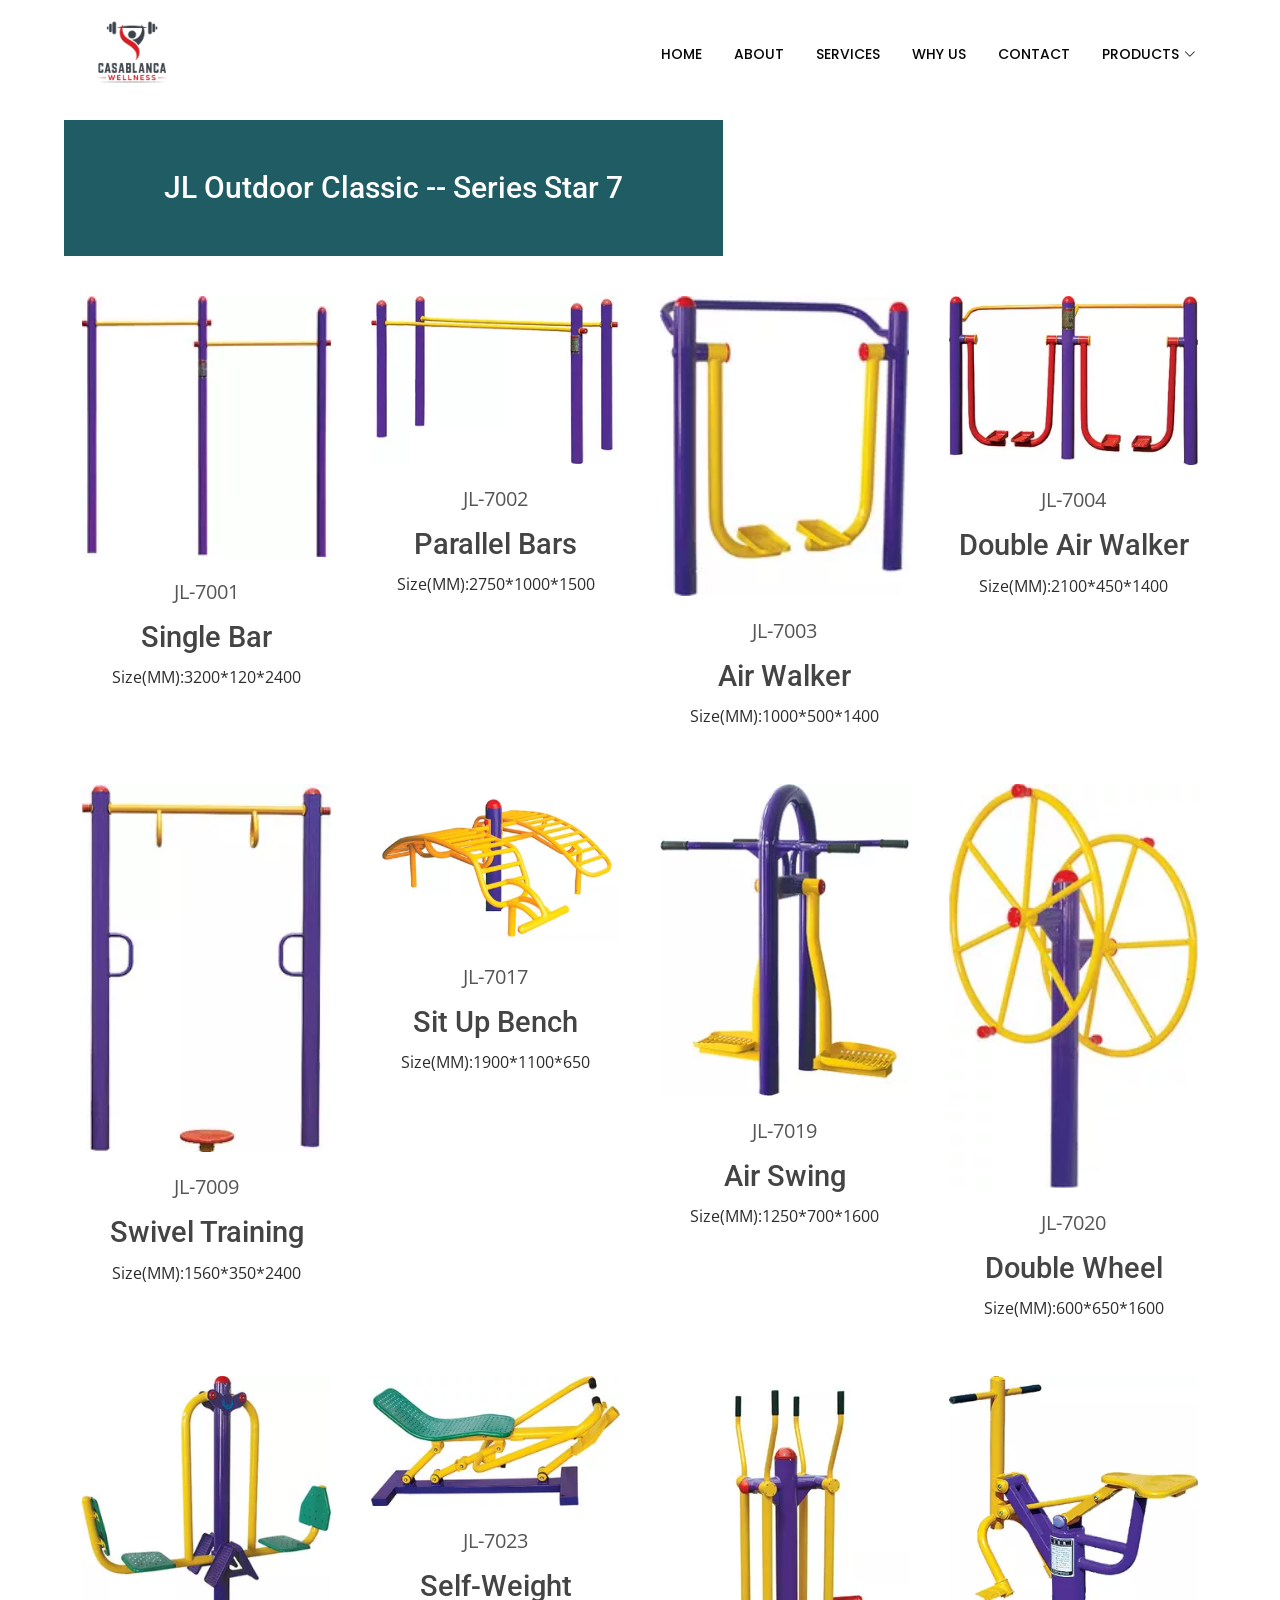
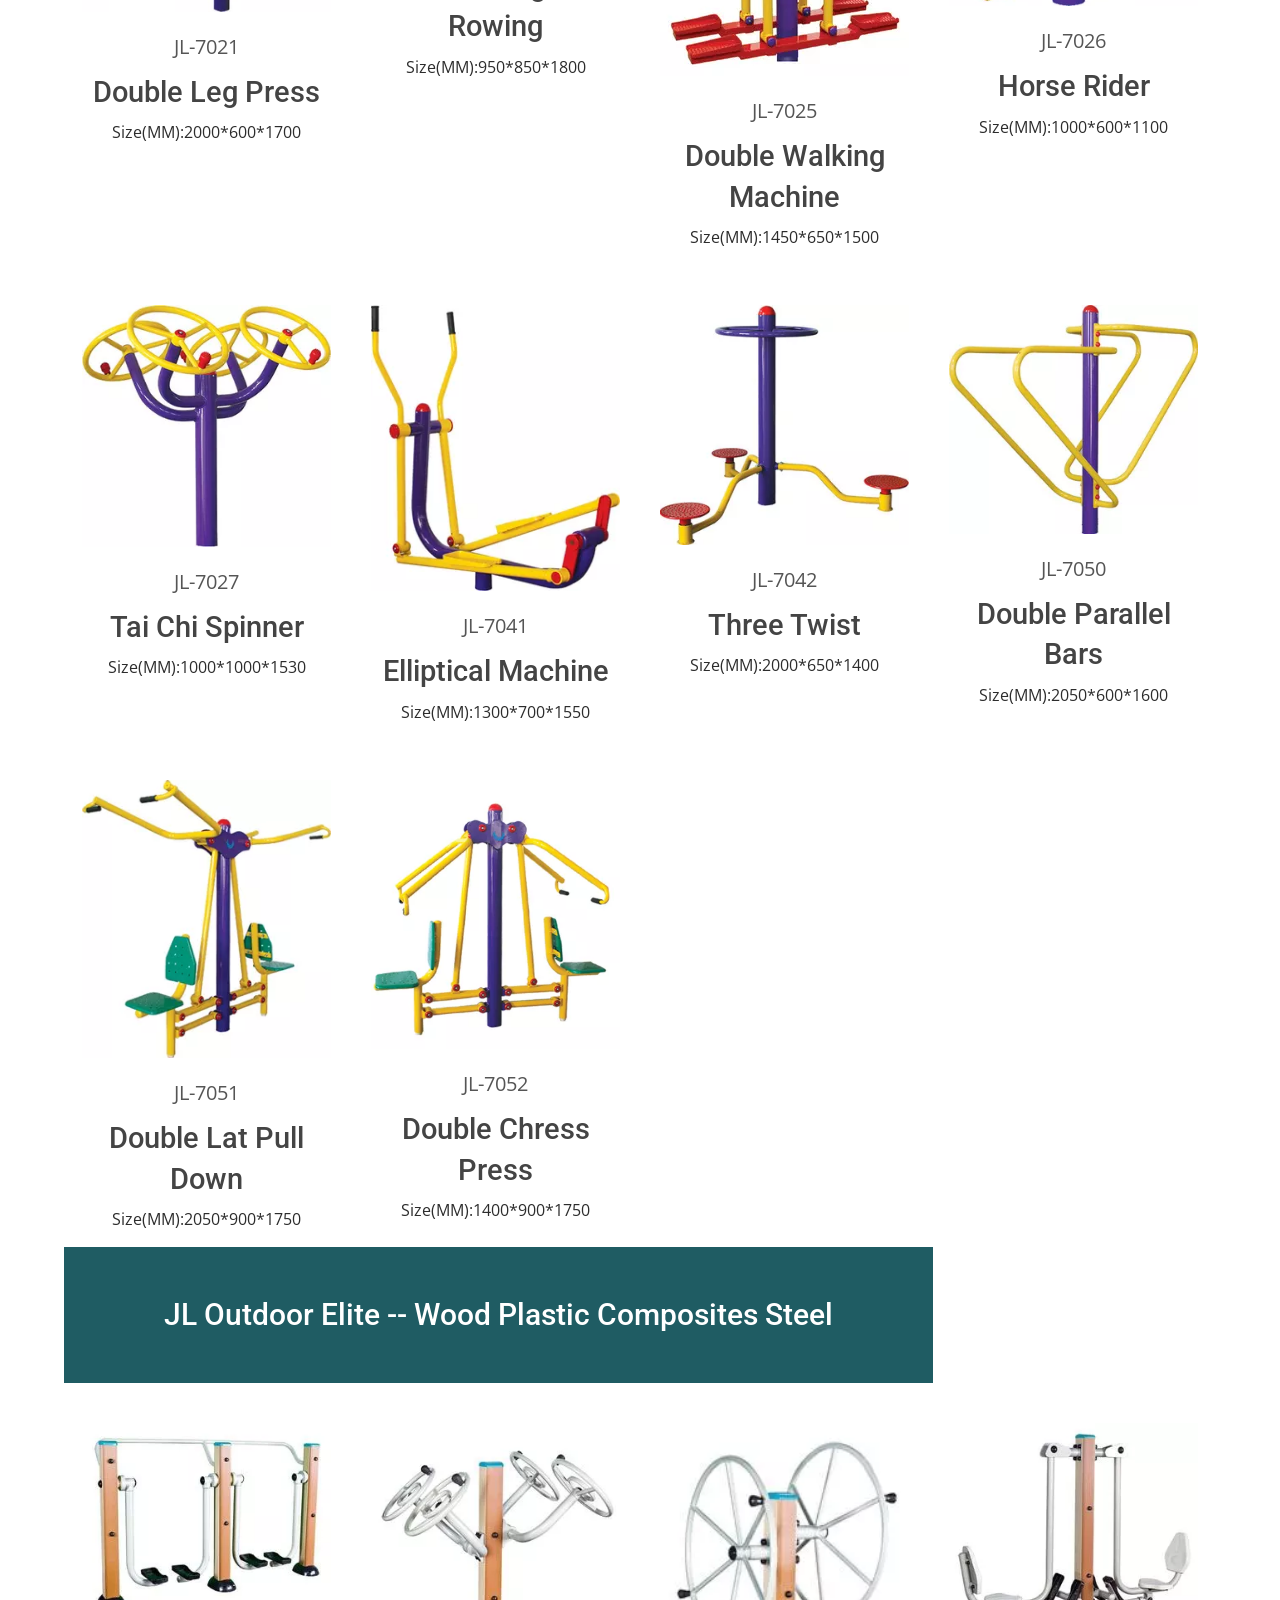
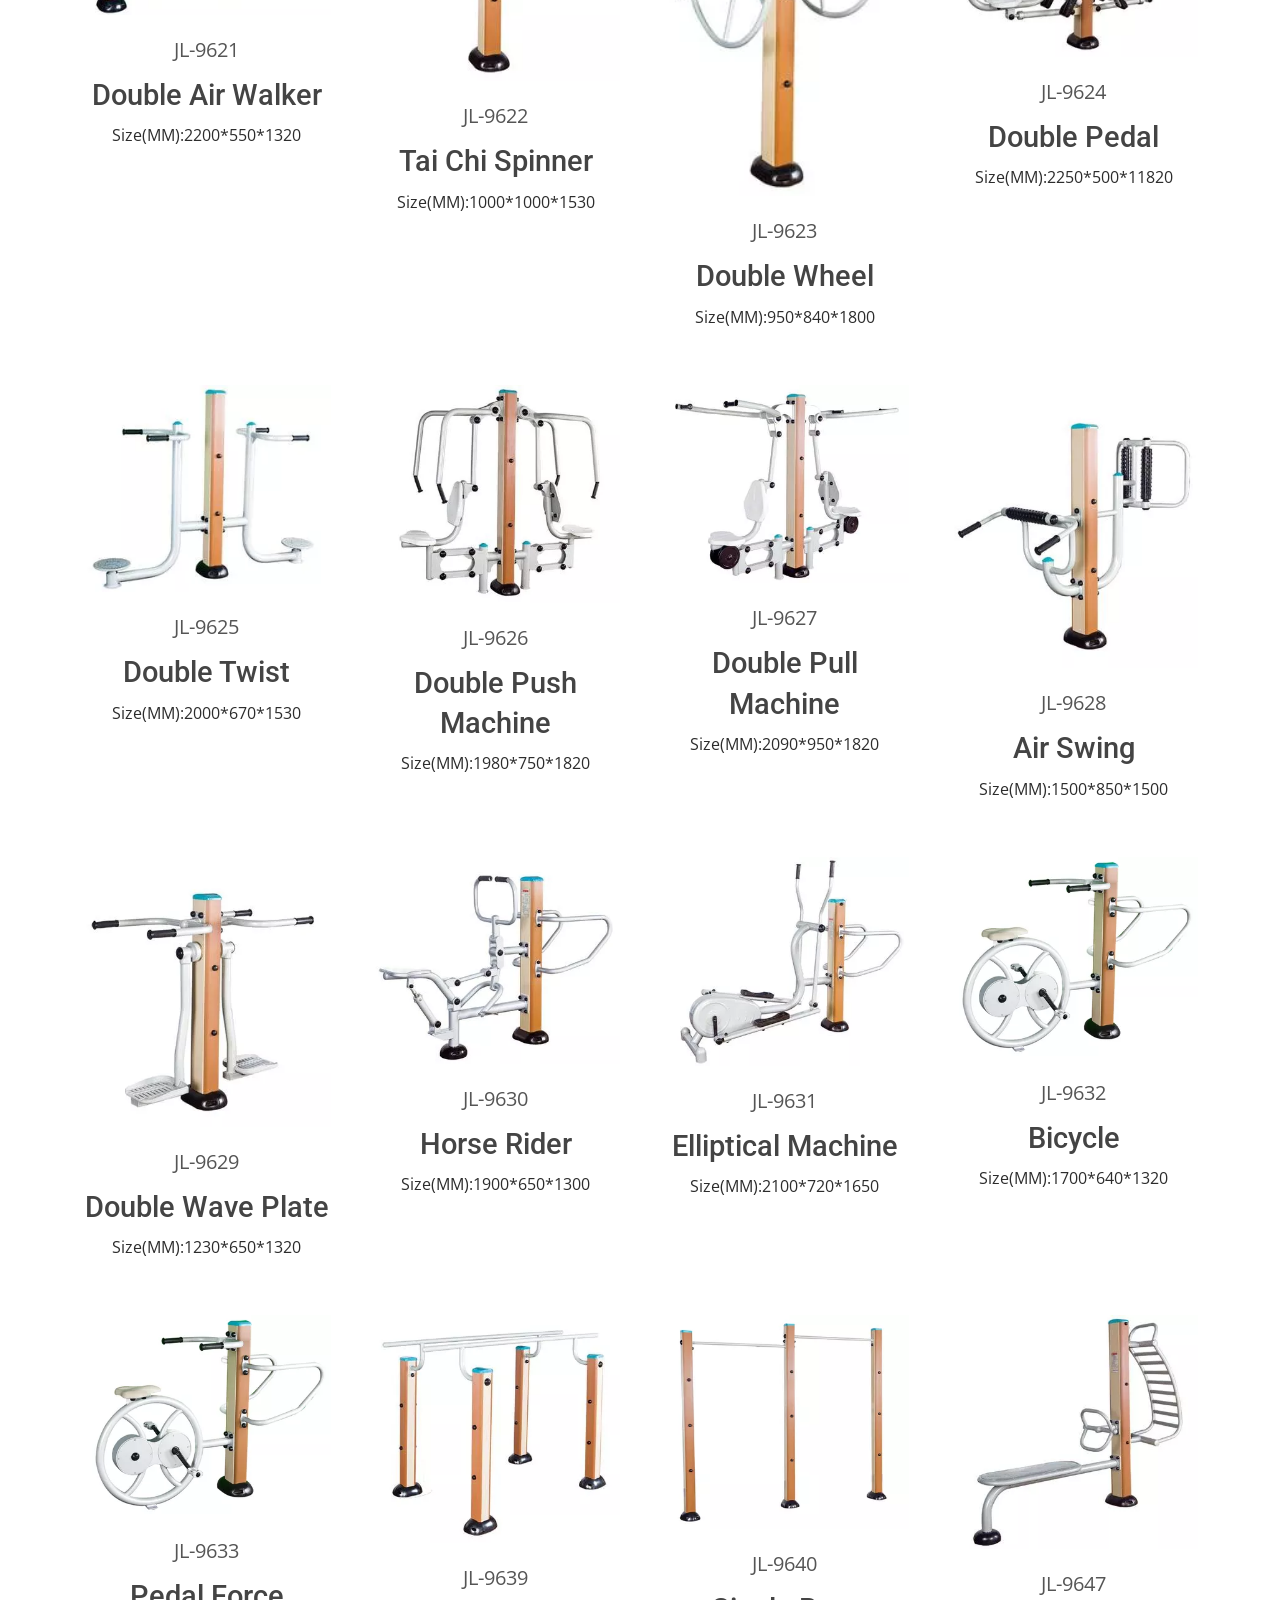
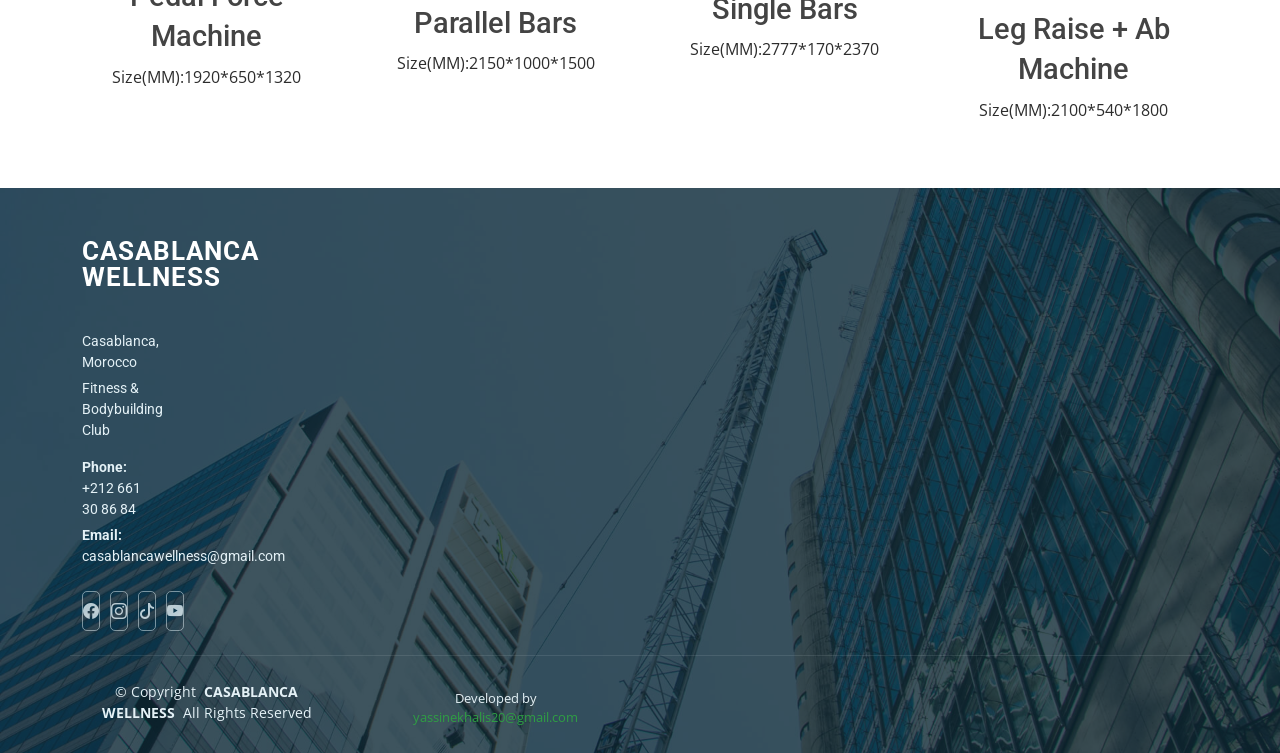
<file: Outdoor.html>
<!DOCTYPE html>
<html lang="en">

<head>
  <meta charset="utf-8">
  <meta content="width=device-width, initial-scale=1.0" name="viewport">
  <title>wellness societe</title>
  <meta name="description" content="">
  <meta name="keywords" content="">


  <!-- Fonts -->
  <link href="https://fonts.googleapis.com" rel="preconnect">
  <link href="https://fonts.gstatic.com" rel="preconnect" crossorigin>
  <link href="https://fonts.googleapis.com/css2?family=Roboto:ital,wght@0,100;0,300;0,400;0,500;0,700;0,900;1,100;1,300;1,400;1,500;1,700;1,900&family=Open+Sans:ital,wght@0,300;0,400;0,500;0,600;0,700;0,800;1,300;1,400;1,500;1,600;1,700;1,800&family=Poppins:ital,wght@0,100;0,200;0,300;0,400;0,500;0,600;0,700;0,800;0,900;1,100;1,200;1,300;1,400;1,500;1,600;1,700;1,800;1,900&display=swap" rel="stylesheet">

  <!-- Vendor CSS Files -->
  <link href="assets/vendor/bootstrap/css/bootstrap.min.css" rel="stylesheet">
  <link href="assets/vendor/bootstrap-icons/bootstrap-icons.css" rel="stylesheet">
  <link href="assets/vendor/aos/aos.css" rel="stylesheet">
  <link href="assets/vendor/fontawesome-free/css/all.min.css" rel="stylesheet">
  <link href="assets/vendor/glightbox/css/glightbox.min.css" rel="stylesheet">
  <link href="assets/vendor/swiper/swiper-bundle.min.css" rel="stylesheet">

  <!-- Main CSS File -->
  <link href="assets/css/main.css" rel="stylesheet">


</head>

<style>
 

 html,body{
    overflow-x:hidden;
}


.main{
    width: 90%;
    margin: 120px auto 50px;
}

.main h1{
    font-size: 4rem;
    color: #0f3a4d;
    margin-bottom: 20px;
}

 

.container{
    display: grid;
    grid-template-columns: repeat(4, 1fr);
    gap: 40px;
    align-items: start;
}

.item{
    text-align: center;
}

.item img{
    width: 100%;
    max-width: 260px;
    height: auto;
    display: block;
    margin: 0 auto 20px;
}

.item span{
    display: block;
    font-size: 20px;
    color: #555;
    margin-bottom: 10px;
}

.item h3{
    font-size: 1.8rem;
    color: #444;
    line-height: 1.4;
}

@media (max-width: 1200px){
    .container{
        grid-template-columns: repeat(2, 1fr);
    }
}

@media (max-width: 768px){
    .container{
        grid-template-columns: 1fr;
    }

    .main h1{
        font-size: 2.5rem;
    }
}



.section-title{
    background: #1f5c63;
    padding: 60px 100px;
    margin-bottom: 40px;
}

.section-title h1{
    color: white;
    font-size: 30px;
    margin: 0;
}

.sub-title{
    font-size: 32px;
    color: #333;
    padding-left: 100px;
    margin-bottom: 60px;
}



.section-title{
    background: #1f5c63;
    padding: 50px 100px;
    display: inline-block;
}

.sub-title{
    background: #1f5c63;
    color: white;
    padding: 15px 30px;
    display: inline-block;
    margin-top: 20px;
}



</style>


<body class="index-page">
 
 <header id="header" class="header d-flex align-items-center fixed-top">
    <div class="container-fluid container-xl position-relative d-flex align-items-center justify-content-between">

      <a href="index.html" class="logo d-flex align-items-center">
        <img src="./GYM/logo/ChatGPT_Image_May_7__2026__07_09_09_PM-removebg-preview.png" alt="Meta groupe">
        <!-- <img src="./logo.png" alt=""> -->
        <!-- Uncomment the line below if you also wish to use an image logo -->       
        <!-- <h1 class="sitename">Meta groupe</h1> <span></span> -->
      </a>

      <nav id="navmenu" class="navmenu">
     
        

  <ul>
      <li><a href="index.html">Home</a></li>
          <li><a href="index.html#about">About</a></li>
          <li><a href="index.html#services">Services</a></li>
           <li><a href="index.html#why-us">Why Us</a></li>
          <li><a href="#index.html#contact">Contact</a></li>
        
<li class="dropdown">
   <a href="#">
    Products
    <i class="bi bi-chevron-down toggle-dropdown"></i>
  </a>
  <ul>
    <li><a href="selectorized.html">selectorized</a></li>
    <li><a href="plate_loaded.html">plate_loaded</a></li>
    <li><a href="Rehabilitation.html">Rehabilitation</a></li>
    <li><a href="Free_power.html">Free Power </a></li>
    <li><a href="functional trainer.html">functional trainer</a></li>
    <li><a href="Outdoor.html">Outdoor  </a></li>
    <li><a href="Cardio.html">cardio  </a></li>
  </ul>
</li>






        </ul>










 <i class="mobile-nav-toggle d-xl-none bi bi-list" style="color: black !important;"></i>
      </nav>
    </div>
  </header>

 

  <main class="main" >

    


    <div class="section-title">
    <h1>	
	
JL Outdoor Classic -- Series Star 7

</h1>
</div>

 
 


<div class="container">
 




<div class="item">
    <img src="assets/img/Nouveau dossier (2)/outdor/1.jpg" alt="">
    <span>JL-7001</span>
    <h3>Single Bar </h3>
    <p>  
Size(MM):3200*120*2400
    </p>
  </div>


<div class="item">
    <img src="assets/img/Nouveau dossier (2)/outdor/2.jpg" alt="">
    <span>JL-7002</span>
    <h3>Parallel Bars </h3>
    <p>  
Size(MM):2750*1000*1500
    </p>
  </div>



<div class="item">
    <img src="assets/img/Nouveau dossier (2)/outdor/3.jpg" alt="">
    <span>JL-7003</span>
    <h3>Air Walker </h3>
    <p>  
Size(MM):1000*500*1400
    </p>
  </div>



<div class="item">
    <img src="assets/img/Nouveau dossier (2)/outdor/4.jpg" alt="">
    <span>JL-7004</span>
    <h3>Double Air Walker</h3>
    <p>  
Size(MM):2100*450*1400
    </p>
  </div>


<div class="item">
    <img src="assets/img/Nouveau dossier (2)/outdor/5.jpg" alt="">
    <span>JL-7009</span>
    <h3>Swivel Training</h3>
    <p>  
Size(MM):1560*350*2400
    </p>
  </div>



<div class="item">
    <img src="assets/img/Nouveau dossier (2)/outdor/6.jpg" alt="">
    <span>JL-7017</span>
    <h3>Sit Up Bench</h3>
    <p>  
Size(MM):1900*1100*650
    </p>
  </div>


<div class="item">
    <img src="assets/img/Nouveau dossier (2)/outdor/7.jpg" alt="">
    <span>JL-7019</span>
    <h3>Air Swing</h3>
    <p>  
Size(MM):1250*700*1600
    </p>
  </div>


<div class="item">
    <img src="assets/img/Nouveau dossier (2)/outdor/8.jpg" alt="">
    <span>JL-7020</span>
    <h3>Double Wheel</h3>
    <p>  
Size(MM):600*650*1600
    </p>
  </div>

<div class="item">
    <img src="assets/img/Nouveau dossier (2)/outdor/9.jpg" alt="">
    <span>JL-7021</span>
    <h3>Double Leg Press</h3>
    <p>  
Size(MM):2000*600*1700
    </p>
  </div>


<div class="item">
    <img src="assets/img/Nouveau dossier (2)/outdor/10.jpg" alt="">
    <span>JL-7023</span>
    <h3>Self-Weight Rowing</h3>
    <p>  
Size(MM):950*850*1800
    </p>
  </div>

  <div class="item">
    <img src="assets/img/Nouveau dossier (2)/outdor/11.jpg" alt="">
    <span>JL-7025</span>
    <h3>Double Walking Machine</h3>
    <p>  
Size(MM):1450*650*1500
    </p>
  </div>



 <div class="item">
    <img src="assets/img/Nouveau dossier (2)/outdor/12.jpg" alt="">
    <span>JL-7026</span>
    <h3>Horse Rider</h3>
    <p>  
Size(MM):1000*600*1100
    </p>
  </div>

 <div class="item">
    <img src="assets/img/Nouveau dossier (2)/outdor/13.jpg" alt="">
    <span>JL-7027</span>
    <h3>Tai Chi Spinner</h3>
    <p>  
Size(MM):1000*1000*1530
    </p>
  </div>



 <div class="item">
    <img src="assets/img/Nouveau dossier (2)/outdor/14.jpg" alt="">
    <span>JL-7041</span>
    <h3>Elliptical Machine</h3>
    <p>  
Size(MM):1300*700*1550
    </p>
  </div>


 <div class="item">
    <img src="assets/img/Nouveau dossier (2)/outdor/15.jpg" alt="">
    <span>JL-7042</span>
    <h3>Three Twist</h3>
    <p>  
Size(MM):2000*650*1400
    </p>
  </div>

<div class="item">
    <img src="assets/img/Nouveau dossier (2)/outdor/16.jpg" alt="">
    <span>JL-7050</span>
    <h3>Double Parallel Bars</h3>
    <p>  
Size(MM):2050*600*1600
    </p>
  </div>




<div class="item">
    <img src="assets/img/Nouveau dossier (2)/outdor/17.jpg" alt="">
    <span>JL-7051</span>
    <h3>Double Lat Pull Down</h3>
    <p>  
Size(MM):2050*900*1750
    </p>
  </div>


<div class="item">
    <img src="assets/img/Nouveau dossier (2)/outdor/18.jpg" alt="">
    <span>JL-7052</span>
    <h3>Double Chress Press</h3>
    <p>  
Size(MM):1400*900*1750
    </p>
  </div>





</div>


    <div class="section-title">
    <h1>	
	

 JL Outdoor Elite -- Wood Plastic Composites Steel

</h1>
</div>



<div class="container">
 




<div class="item">
    <img src="assets/img/Nouveau dossier (2)/outdor/19.jpg" alt="">
    <span>JL-9621</span>
    <h3>Double Air Walker</h3>
    <p>  
Size(MM):2200*550*1320
    </p>
  </div>





<div class="item">
    <img src="assets/img/Nouveau dossier (2)/outdor/20.jpg" alt="">
    <span>JL-9622</span>
    <h3>Tai Chi Spinner</h3>
    <p>  Size(MM):1000*1000*1530
    </p>
  </div>




  <div class="item">
    <img src="assets/img/Nouveau dossier (2)/outdor/21.jpg" alt="">
    <span>JL-9623</span>
    <h3>Double Wheel</h3>
    <p> Size(MM):950*840*1800
    </p>
  </div>



 <div class="item">
    <img src="assets/img/Nouveau dossier (2)/outdor/22.jpg" alt="">
    <span>JL-9624</span>
    <h3>Double Pedal</h3>
    <p>Size(MM):2250*500*11820
    </p>
  </div>


 <div class="item">
    <img src="assets/img/Nouveau dossier (2)/outdor/23.jpg" alt="">
    <span>JL-9625</span>
    <h3>Double Twist</h3>
    <p>
        Size(MM):2000*670*1530
    </p>
  </div>


 <div class="item">
    <img src="assets/img/Nouveau dossier (2)/outdor/24.jpg" alt="">
    <span>JL-9626</span>
    <h3>Double Push Machine</h3>
    <p>
    Size(MM):1980*750*1820
    </p>
  </div>


 <div class="item">
    <img src="assets/img/Nouveau dossier (2)/outdor/25.jpg" alt="">
    <span>JL-9627</span>
    <h3>Double Pull Machine</h3>
    <p>
Size(MM):2090*950*1820
    </p>
  </div>



 <div class="item">
    <img src="assets/img/Nouveau dossier (2)/outdor/26.jpg" alt="">
    <span>JL-9628</span>
    <h3>Air Swing</h3>
    <p>
Size(MM):1500*850*1500
    </p>
  </div>




 <div class="item">
    <img src="assets/img/Nouveau dossier (2)/outdor/27.jpg" alt="">
    <span>JL-9629</span>
    <h3>Double Wave Plate</h3>
    <p>
Size(MM):1230*650*1320
    </p>
  </div>






 <div class="item">
    <img src="assets/img/Nouveau dossier (2)/outdor/28.jpg" alt="">
    <span>JL-9630</span>
    <h3>Horse Rider</h3>
    <p>
Size(MM):1900*650*1300
    </p>
  </div>




 <div class="item">
    <img src="assets/img/Nouveau dossier (2)/outdor/29.jpg" alt="">
    <span>JL-9631</span>
    <h3>Elliptical Machine</h3>
    <p>
Size(MM):2100*720*1650
    </p>
  </div>




 <div class="item">
    <img src="assets/img/Nouveau dossier (2)/outdor/30.jpg" alt="">
    <span>JL-9632</span>
    <h3>Bicycle</h3>
    <p>
Size(MM):1700*640*1320
    </p>
  </div>




 <div class="item">
    <img src="assets/img/Nouveau dossier (2)/outdor/30.jpg" alt="">
    <span>JL-9633</span>
    <h3>Pedal Force Machine</h3>
    <p>
Size(MM):1920*650*1320
    </p>
  </div>





  <div class="item">
    <img src="assets/img/Nouveau dossier (2)/outdor/33.jpg" alt="">
    <span>JL-9639</span>
    <h3>Parallel Bars</h3>
    <p>
Size(MM):2150*1000*1500
    </p>
  </div>


 <div class="item">
    <img src="assets/img/Nouveau dossier (2)/outdor/34.jpg" alt="">
    <span>JL-9640</span>
    <h3>Single Bars</h3>
    <p>
Size(MM):2777*170*2370
    </p>
  </div>

 <div class="item">
    <img src="assets/img/Nouveau dossier (2)/outdor/35.jpg" alt="">
    <span>JL-9647</span>
    <h3>Leg Raise + Ab Machine</h3>
    <p>
Size(MM):2100*540*1800
    </p>
  </div>

</div>





  </main>



<footer id="footer" class="footer dark-background">

  <div class="container footer-top">
    <div class="row gy-4">
      
      <!-- About -->
      <div class="col-12 col-md-6 col-lg-4 footer-about">
        <a href="index.html" class="logo d-flex align-items-center">
          <span class="sitename">CASABLANCA WELLNESS</span>
        </a>
        <div class="footer-contact pt-3">
          <p>Casablanca, Morocco</p>
          <p>Fitness & Bodybuilding Club</p>
          <p class="mt-3"><strong>Phone:</strong> <span>+212 661 30 86 84</span></p>
          <p><strong>Email:</strong> <span>casablancawellness@gmail.com</span></p>
        </div>

        <div class="social-links d-flex mt-4">
          <a href="#"><i class="bi bi-facebook"></i></a>
          <a href="#"><i class="bi bi-instagram"></i></a>
          <a href="#"><i class="bi bi-tiktok"></i></a>
          <a href="#"><i class="bi bi-youtube"></i></a>
        </div>
      </div>

     
      <!-- Our Services -->
      

    </div>
  </div>

  <div class="container copyright text-center mt-4">
    <p>
      © <span>Copyright</span>
      <strong class="px-1 sitename">CASABLANCA WELLNESS</strong>
      <span>All Rights Reserved</span>
    </p>

    <div class="credits">
      Developed by <a href="#">yassinekhalis20@gmail.com</a>
    </div>
  </div>

</footer>


  <!-- Scroll Top -->
  <a href="#" id="scroll-top" class="scroll-top d-flex align-items-center justify-content-center"><i class="bi bi-arrow-up-short"></i></a>

  <!-- Preloader -->
  <div id="preloader"></div>

  <!-- Vendor JS Files -->
  <script src="assets/vendor/bootstrap/js/bootstrap.bundle.min.js"></script>
  
  <script src="assets/vendor/aos/aos.js"></script>
  <script src="assets/vendor/glightbox/js/glightbox.min.js"></script>
  <script src="assets/vendor/imagesloaded/imagesloaded.pkgd.min.js"></script>
  <script src="assets/vendor/isotope-layout/isotope.pkgd.min.js"></script>
  <script src="assets/vendor/swiper/swiper-bundle.min.js"></script>
  <script src="assets/vendor/purecounter/purecounter_vanilla.js"></script>

  <!-- Main JS File -->
  <script src="assets/js/main.js"></script>

</body>

</html>
</file>
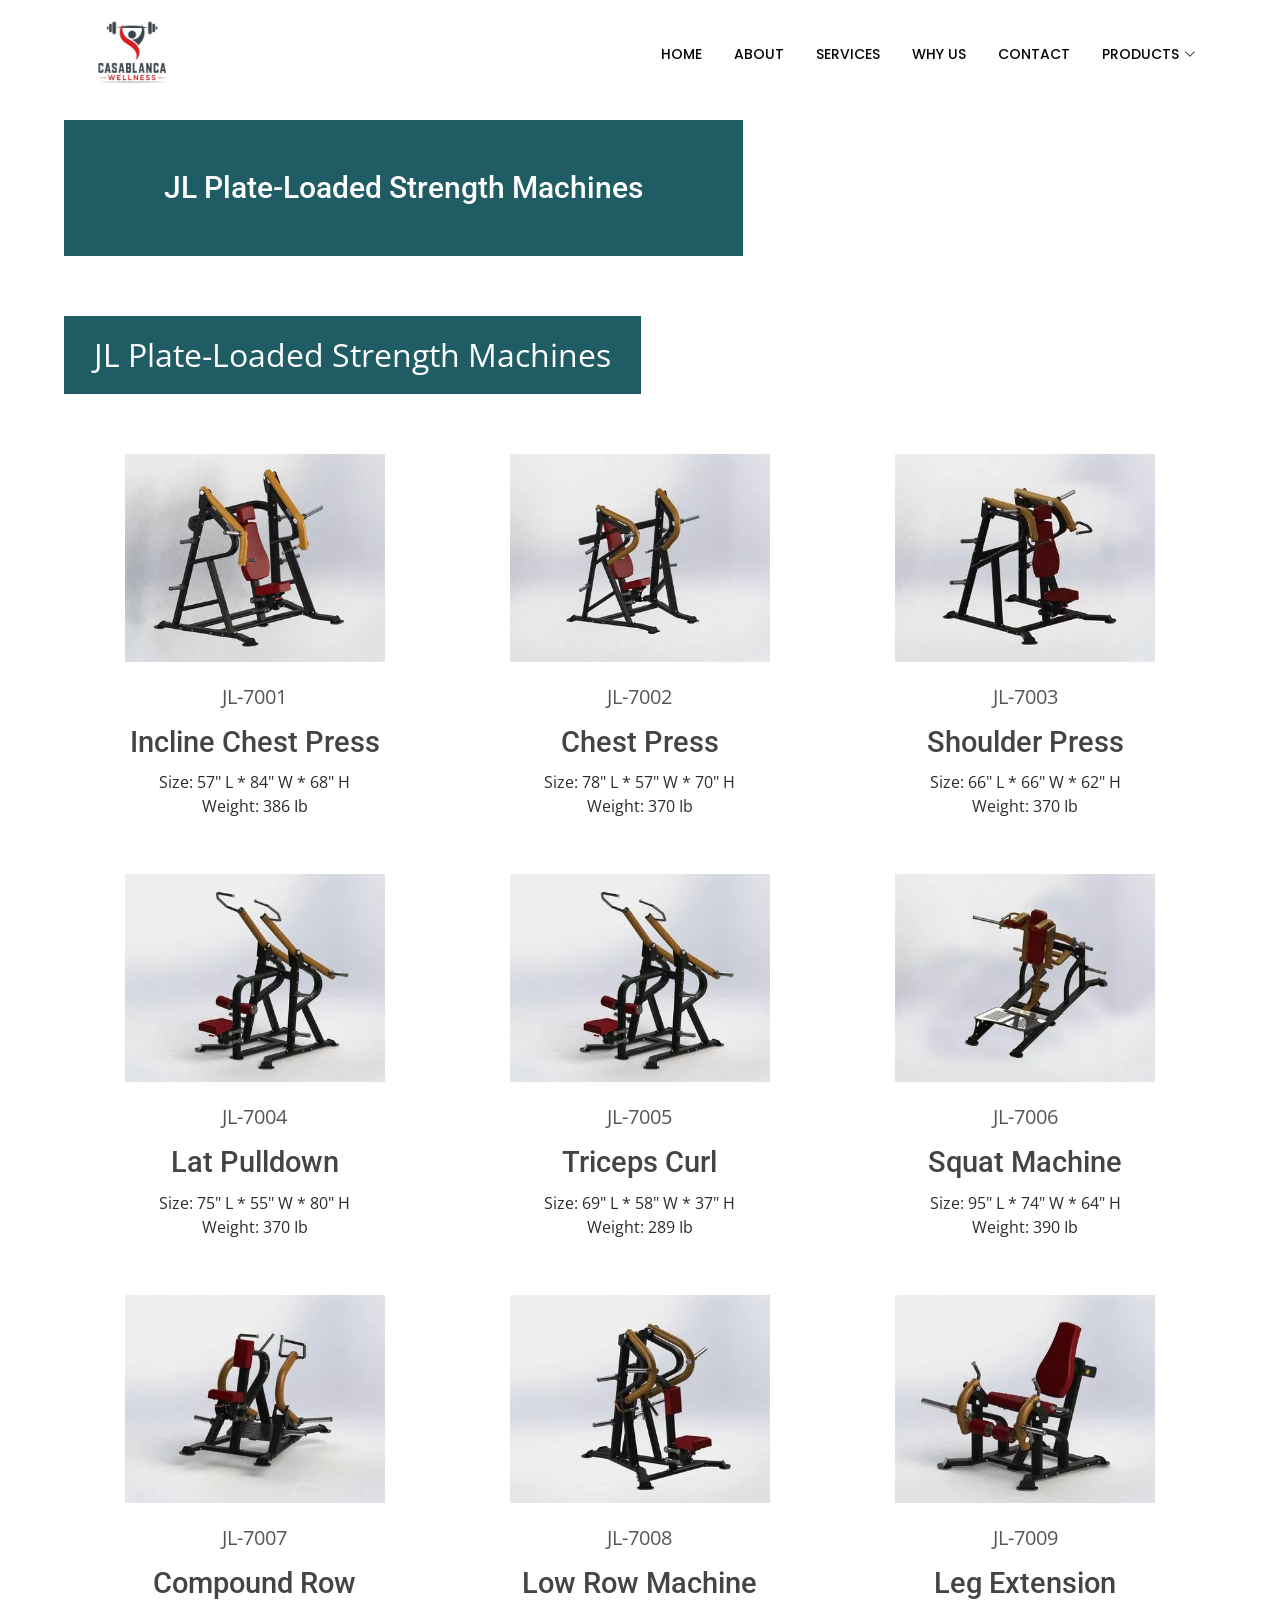
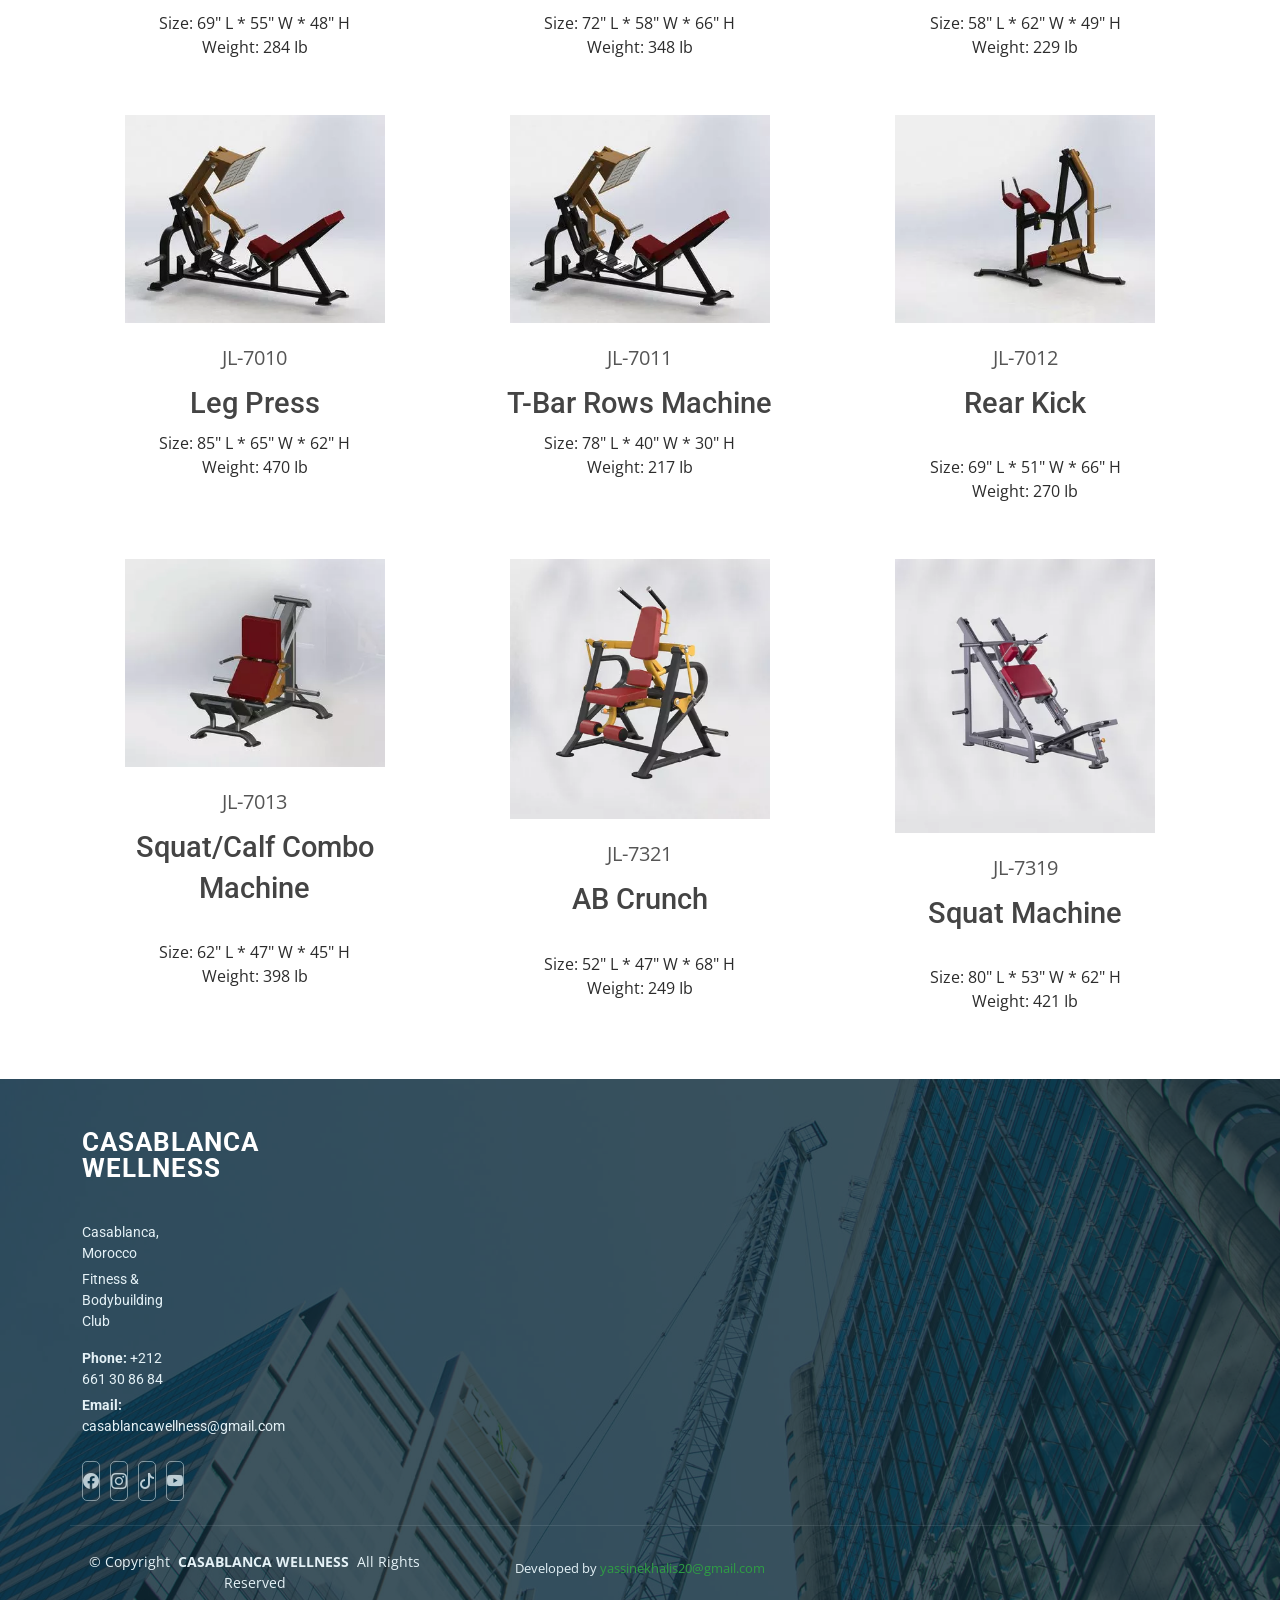
<file: plate_loaded.html>
<!DOCTYPE html>
<html lang="en">

<head>
  <meta charset="utf-8">
  <meta content="width=device-width, initial-scale=1.0" name="viewport">
  <title>wellness societe</title>
  <meta name="description" content="">
  <meta name="keywords" content="">


  <!-- Fonts -->
  <link href="https://fonts.googleapis.com" rel="preconnect">
  <link href="https://fonts.gstatic.com" rel="preconnect" crossorigin>
  <link href="https://fonts.googleapis.com/css2?family=Roboto:ital,wght@0,100;0,300;0,400;0,500;0,700;0,900;1,100;1,300;1,400;1,500;1,700;1,900&family=Open+Sans:ital,wght@0,300;0,400;0,500;0,600;0,700;0,800;1,300;1,400;1,500;1,600;1,700;1,800&family=Poppins:ital,wght@0,100;0,200;0,300;0,400;0,500;0,600;0,700;0,800;0,900;1,100;1,200;1,300;1,400;1,500;1,600;1,700;1,800;1,900&display=swap" rel="stylesheet">

  <!-- Vendor CSS Files -->
  <link href="assets/vendor/bootstrap/css/bootstrap.min.css" rel="stylesheet">
  <link href="assets/vendor/bootstrap-icons/bootstrap-icons.css" rel="stylesheet">
  <link href="assets/vendor/aos/aos.css" rel="stylesheet">
  <link href="assets/vendor/fontawesome-free/css/all.min.css" rel="stylesheet">
  <link href="assets/vendor/glightbox/css/glightbox.min.css" rel="stylesheet">
  <link href="assets/vendor/swiper/swiper-bundle.min.css" rel="stylesheet">

  <!-- Main CSS File -->
  <link href="assets/css/main.css" rel="stylesheet">


</head>

<style>
 
.main{
    width: 90%;
    margin: 120px auto 50px;
}

.main h1{
    font-size: 4rem;
    color: #0f3a4d;
    margin-bottom: 20px;
}

 

.container{
    display: grid;
    grid-template-columns: repeat(3, 1fr);
    gap: 40px;
    align-items: start;
}

.item{
    text-align: center;
}

.item img{
    width: 100%;
    max-width: 260px;
    height: auto;
    display: block;
    margin: 0 auto 20px;
}

.item span{
    display: block;
    font-size: 20px;
    color: #555;
    margin-bottom: 10px;
}

.item h3{
    font-size: 1.8rem;
    color: #444;
    line-height: 1.4;
}

@media (max-width: 1200px){
    .container{
        grid-template-columns: repeat(2, 1fr);
    }
}

@media (max-width: 768px){
    .container{
        grid-template-columns: 1fr;
    }

    .main h1{
        font-size: 2.5rem;
    }
}



.section-title{
    background: #1f5c63;
    padding: 60px 100px;
    margin-bottom: 40px;
}

.section-title h1{
    color: white;
    font-size: 30px;
    margin: 0;
}

.sub-title{
    font-size: 32px;
    color: #333;
    padding-left: 100px;
    margin-bottom: 60px;
}



.section-title{
    background: #1f5c63;
    padding: 50px 100px;
    display: inline-block;
}

.sub-title{
    background: #1f5c63;
    color: white;
    padding: 15px 30px;
    display: inline-block;
    margin-top: 20px;
}



</style>


<body class="index-page">
 
<header id="header" class="header d-flex align-items-center fixed-top">
    <div class="container-fluid container-xl position-relative d-flex align-items-center justify-content-between">

      <a href="index.html" class="logo d-flex align-items-center">
        <img src="./GYM/logo/ChatGPT_Image_May_7__2026__07_09_09_PM-removebg-preview.png" alt="Meta groupe">
        <!-- <img src="./logo.png" alt=""> -->
        <!-- Uncomment the line below if you also wish to use an image logo -->       
        <!-- <h1 class="sitename">Meta groupe</h1> <span></span> -->
      </a>

      <nav id="navmenu" class="navmenu">
     
        

  <ul>
    <li><a href="index.html">Home</a></li>
          <li><a href="index.html#about">About</a></li>
          <li><a href="index.html#services">Services</a></li>
           <li><a href="index.html#why-us">Why Us</a></li>
          <li><a href="#index.html#contact">Contact</a></li>
        
<li class="dropdown">
   <a href="#">
    Products
    <i class="bi bi-chevron-down toggle-dropdown"></i>
  </a>
  <ul>
    <li><a href="selectorized.html">selectorized</a></li>
    <li><a href="plate_loaded.html">plate_loaded</a></li>
    <li><a href="Rehabilitation.html">Rehabilitation</a></li>
    <li><a href="Free_power.html">Free Power </a></li>
    <li><a href="functional trainer.html">functional trainer</a></li>
    <li><a href="Outdoor.html">Outdoor  </a></li>
    <li><a href="Cardio.html">cardio  </a></li>
  </ul>
</li>






        </ul>










 <i class="mobile-nav-toggle d-xl-none bi bi-list" style="color: black !important;"></i>
      </nav>
    </div>
  </header>
 

  <main class="main" >


<div class="section-title">
    <h1>	
JL Plate-Loaded Strength Machines
</h1>
</div>




<div class="sub-title">
 	
JL Plate-Loaded Strength Machines

</div>



<div class="container">
 


<div class="item">
    <img src="assets/img/Nouveau dossier (2)/1.jpg" alt="">
    <span>JL-7001</span>
    <h3>Incline Chest Press </h3>
    <p>  
Size: 57" L * 84" W * 68" H  <br>
Weight: 386 Ib  <br>
    </p>
  </div>

 
<div class="item">
    <img src="assets/img/Nouveau dossier (2)/2.jpg" alt="">
    <span>JL-7002</span>
    <h3>Chest Press </h3>
    <p>  
Size: 78" L * 57" W * 70" H  <br>
Weight: 370 Ib  <br>
    </p>
  </div>

 
<div class="item">
    <img src="assets/img/Nouveau dossier (2)/3.jpg" alt="">
    <span>JL-7003</span>
    <h3>Shoulder Press </h3>
    <p>  
Size: 66" L * 66" W * 62" H  <br>
Weight: 370 Ib  <br>
    </p>
  </div>

 

<div class="item">
    <img src="assets/img/Nouveau dossier (2)/4.jpg" alt="">
    <span>JL-7004</span>
    <h3>Lat Pulldown </h3>
    <p>  
Size: 75" L * 55" W * 80" H  <br>
Weight: 370 Ib  <br>
    </p>
  </div>

 
<div class="item">
    <img src="assets/img/Nouveau dossier (2)/4.jpg" alt="">
    <span>JL-7005</span>
    <h3>Triceps Curl </h3>
    <p>  
Size: 69" L * 58" W * 37" H   <br>
Weight: 289 Ib   <br>
    </p>
  </div>


 
<div class="item">
    <img src="assets/img/Nouveau dossier (2)/6.jpg" alt="">
    <span>JL-7006</span>
    <h3>Squat Machine </h3>
    <p>  
Size: 95" L * 74" W * 64" H  <br>
Weight: 390 Ib  <br>
    </p>
  </div>




<div class="item">
    <img src="assets/img/Nouveau dossier (2)/7.jpg" alt="">
    <span>JL-7007</span>
    <h3>Compound Row </h3>
    <p>  
Size: 69" L * 55" W * 48" H  <br>
Weight: 284 Ib  <br>
    </p>
  </div>


<div class="item">
    <img src="assets/img/Nouveau dossier (2)/8.jpg" alt="">
    <span>JL-7008</span>
    <h3>Low Row Machine </h3>
    <p>  
Size: 72" L * 58" W * 66" H  <br>
Weight: 348 Ib  <br>
    </p>
  </div>

<div class="item">
    <img src="assets/img/Nouveau dossier (2)/9.jpg" alt="">
    <span>JL-7009</span>
    <h3>Leg Extension</h3>
    <p>  
Size: 58" L * 62" W * 49" H  <br>
Weight: 229 Ib  <br>
    </p>
  </div>

<div class="item">
    <img src="assets/img/Nouveau dossier (2)/10.jpg" alt="">
    <span>JL-7010</span>
    <h3>Leg Press</h3>
    <p>  
Size: 85" L * 65" W * 62" H  <br>
Weight: 470 Ib  <br>
    </p>
  </div>


<div class="item">
    <img src="assets/img/Nouveau dossier (2)/10.jpg" alt="">
    <span>JL-7011</span>
    <h3>T-Bar Rows Machine</h3>
    <p>  
Size: 78" L * 40" W * 30" H  <br>
Weight: 217 Ib  <br>
    </p>
  </div>

<div class="item">
    <img src="assets/img/Nouveau dossier (2)/12.jpg" alt="">
    <span>JL-7012</span>
    <h3>Rear Kick</h3>
    <p>    <br>
Size: 69" L * 51" W * 66" H  <br>
Weight: 270 Ib  <br>
    </p>
  </div>


<div class="item">
    <img src="assets/img/Nouveau dossier (2)/13.jpg" alt="">
    <span>JL-7013</span>
    <h3>Squat/Calf Combo Machine</h3>
    <p>    <br>
Size: 62" L * 47" W * 45" H  <br>
Weight: 398 Ib  <br>
    </p>
  </div>



<div class="item">
    <img src="assets/img/Nouveau dossier (2)/14.jpg" alt="">
    <span>JL-7321</span>
    <h3>AB Crunch</h3>
    <p>    <br>
Size: 52" L * 47" W * 68" H  <br>
Weight: 249 Ib  <br>
    </p>
  </div>


<div class="item">
    <img src="assets/img/Nouveau dossier (2)/15.jpg" alt="">
    <span>JL-7319</span>
    <h3>Squat Machine</h3>
    <p>    <br>
Size: 80" L * 53" W * 62" H  <br>
Weight: 421 Ib  <br>
    </p>
  </div>


  
</div>














  </main>



<footer id="footer" class="footer dark-background">

  <div class="container footer-top">
    <div class="row gy-4">
      
      <!-- About -->
      <div class="col-12 col-md-6 col-lg-4 footer-about">
        <a href="index.html" class="logo d-flex align-items-center">
          <span class="sitename">CASABLANCA WELLNESS</span>
        </a>
        <div class="footer-contact pt-3">
          <p>Casablanca, Morocco</p>
          <p>Fitness & Bodybuilding Club</p>
          <p class="mt-3"><strong>Phone:</strong> <span>+212 661 30 86 84</span></p>
          <p><strong>Email:</strong> <span>casablancawellness@gmail.com</span></p>
        </div>

        <div class="social-links d-flex mt-4">
          <a href="#"><i class="bi bi-facebook"></i></a>
          <a href="#"><i class="bi bi-instagram"></i></a>
          <a href="#"><i class="bi bi-tiktok"></i></a>
          <a href="#"><i class="bi bi-youtube"></i></a>
        </div>
      </div>

     
      <!-- Our Services -->
      

    </div>
  </div>

  <div class="container copyright text-center mt-4">
    <p>
      © <span>Copyright</span>
      <strong class="px-1 sitename">CASABLANCA WELLNESS</strong>
      <span>All Rights Reserved</span>
    </p>

    <div class="credits">
      Developed by <a href="#">yassinekhalis20@gmail.com</a>
    </div>
  </div>

</footer>


  <!-- Scroll Top -->
  <a href="#" id="scroll-top" class="scroll-top d-flex align-items-center justify-content-center"><i class="bi bi-arrow-up-short"></i></a>

  <!-- Preloader -->
  <div id="preloader"></div>

  <!-- Vendor JS Files -->
  <script src="assets/vendor/bootstrap/js/bootstrap.bundle.min.js"></script>
  
  <script src="assets/vendor/aos/aos.js"></script>
  <script src="assets/vendor/glightbox/js/glightbox.min.js"></script>
  <script src="assets/vendor/imagesloaded/imagesloaded.pkgd.min.js"></script>
  <script src="assets/vendor/isotope-layout/isotope.pkgd.min.js"></script>
  <script src="assets/vendor/swiper/swiper-bundle.min.js"></script>
  <script src="assets/vendor/purecounter/purecounter_vanilla.js"></script>

  <!-- Main JS File -->
  <script src="assets/js/main.js"></script>

</body>

</html>
</file>
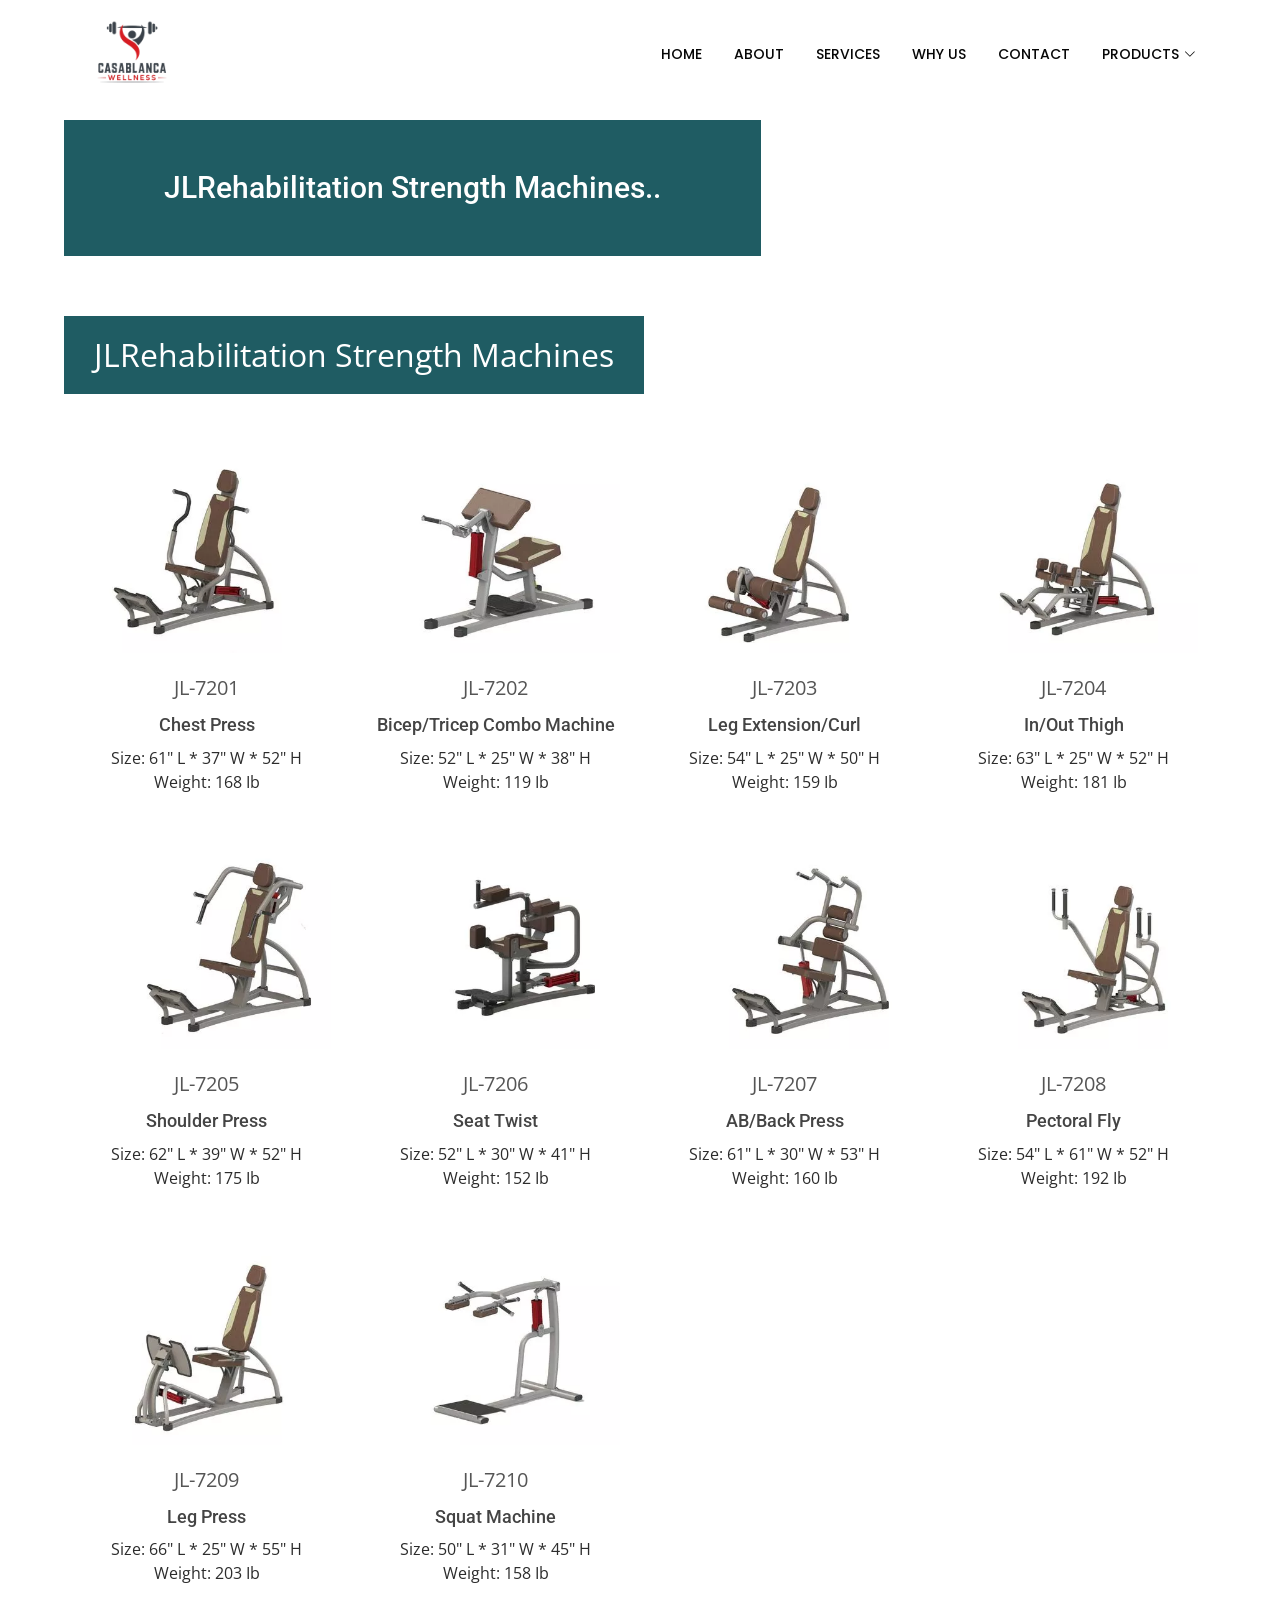
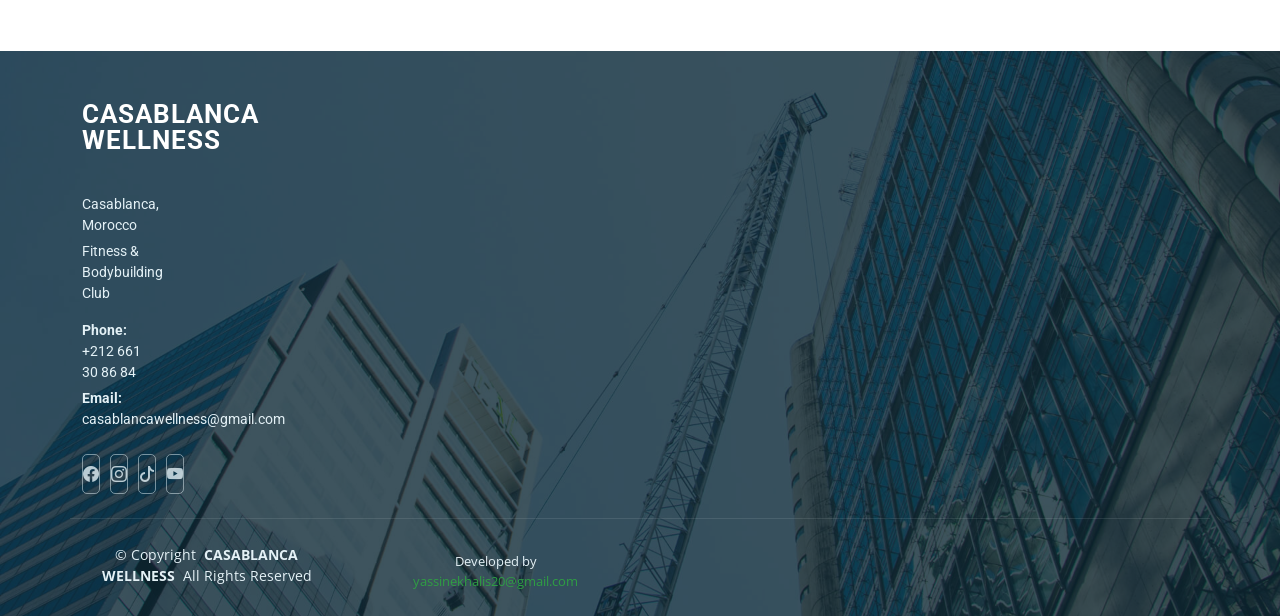
<file: Rehabilitation.html>
<!DOCTYPE html>
<html lang="en">

<head>
  <meta charset="utf-8">
  <meta content="width=device-width, initial-scale=1.0" name="viewport">
  <title>wellness societe</title>
  <meta name="description" content="">
  <meta name="keywords" content="">


  <!-- Fonts -->
  <link href="https://fonts.googleapis.com" rel="preconnect">
  <link href="https://fonts.gstatic.com" rel="preconnect" crossorigin>
  <link href="https://fonts.googleapis.com/css2?family=Roboto:ital,wght@0,100;0,300;0,400;0,500;0,700;0,900;1,100;1,300;1,400;1,500;1,700;1,900&family=Open+Sans:ital,wght@0,300;0,400;0,500;0,600;0,700;0,800;1,300;1,400;1,500;1,600;1,700;1,800&family=Poppins:ital,wght@0,100;0,200;0,300;0,400;0,500;0,600;0,700;0,800;0,900;1,100;1,200;1,300;1,400;1,500;1,600;1,700;1,800;1,900&display=swap" rel="stylesheet">

  <!-- Vendor CSS Files -->
  <link href="assets/vendor/bootstrap/css/bootstrap.min.css" rel="stylesheet">
  <link href="assets/vendor/bootstrap-icons/bootstrap-icons.css" rel="stylesheet">
  <link href="assets/vendor/aos/aos.css" rel="stylesheet">
  <link href="assets/vendor/fontawesome-free/css/all.min.css" rel="stylesheet">
  <link href="assets/vendor/glightbox/css/glightbox.min.css" rel="stylesheet">
  <link href="assets/vendor/swiper/swiper-bundle.min.css" rel="stylesheet">

  <!-- Main CSS File -->
  <link href="assets/css/main.css" rel="stylesheet">


</head>

<style>
 
.main{
    width: 90%;
    margin: 120px auto 50px;
}

.main h1{
    font-size: 4rem;
    color: #0f3a4d;
    margin-bottom: 20px;
}

 

.container{
    display: grid;
    grid-template-columns: repeat(4, 1fr);
    gap: 40px;
    align-items: start;
}

.item{
    text-align: center;
}

.item img{
    width: 100%;
    max-width: 260px;
    height: auto;
    display: block;
    margin: 0 auto 20px;
}

.item span{
    display: block;
    font-size: 20px;
    color: #555;
    margin-bottom: 10px;
}

.item h3{
    font-size: 1.1rem;
    color: #444;
    line-height: 1.4;
}

@media (max-width: 1200px){
    .container{
        grid-template-columns: repeat(2, 1fr);
    }
}

@media (max-width: 768px){
    .container{
        grid-template-columns: 1fr;
    }

    .main h1{
        font-size: 2.5rem;
    }
}



.section-title{
    background: #1f5c63;
    padding: 20px 60px;
    margin-bottom: 40px;
}

.section-title h1{
    color: white;
    font-size: 30px;
    margin: 0;
}

.sub-title{
    font-size: 32px;
    color: #333;
    padding-left: 100px;
    margin-bottom: 60px;
}



.section-title{
    background: #1f5c63;
    padding: 50px 100px;
    display: inline-block;
}

.sub-title{
    background: #1f5c63;
    color: white;
    padding: 15px 30px;
    display: inline-block;
    margin-top: 20px;
}



</style>


<body class="index-page">
 
<header id="header" class="header d-flex align-items-center fixed-top">
    <div class="container-fluid container-xl position-relative d-flex align-items-center justify-content-between">

      <a href="index.html" class="logo d-flex align-items-center">
        <img src="./GYM/logo/ChatGPT_Image_May_7__2026__07_09_09_PM-removebg-preview.png" alt="Meta groupe">
        <!-- <img src="./logo.png" alt=""> -->
        <!-- Uncomment the line below if you also wish to use an image logo -->       
        <!-- <h1 class="sitename">Meta groupe</h1> <span></span> -->
      </a>

      <nav id="navmenu" class="navmenu">
     
        

  <ul>
           <li><a href="index.html">Home</a></li>
          <li><a href="index.html#about">About</a></li>
          <li><a href="index.html#services">Services</a></li>
           <li><a href="index.html#why-us">Why Us</a></li>
          <li><a href="#index.html#contact">Contact</a></li>
        
<li class="dropdown">
   <a href="#">
    Products
    <i class="bi bi-chevron-down toggle-dropdown"></i>
  </a>
  <ul>
    <li><a href="selectorized.html">selectorized</a></li>
    <li><a href="plate_loaded.html">plate_loaded</a></li>
    <li><a href="Rehabilitation.html">Rehabilitation</a></li>
    <li><a href="Free_power.html">Free Power </a></li>
    <li><a href="functional trainer.html">functional trainer</a></li>
    <li><a href="Outdoor.html">Outdoor  </a></li>
    <li><a href="Cardio.html">cardio  </a></li>
  </ul>
</li>






        </ul>










 <i class="mobile-nav-toggle d-xl-none bi bi-list" style="color: black !important;"></i>
      </nav>
    </div>
  </header>

 

  <main class="main" >

    


    <div class="section-title">
    <h1>	
JLRehabilitation Strength Machines..</h1>
</div>



<div class="sub-title">
   	
JLRehabilitation Strength Machines
</div>


<div class="container">
 

<div class="item">
    <img src="assets/img/Nouveau dossier (2)/50.jpg" alt="">
    <span>JL-7201</span>
    <h3>Chest Press</h3>
    <p>
Size: 61" L * 37" W * 52" H  <br>
Weight: 168 Ib  <br>
    </p>
  </div>

 <div class="item">
    <img src="assets/img/Nouveau dossier (2)/51.jpg" alt="">
    <span>JL-7202</span>
    <h3>Bicep/Tricep Combo Machine</h3>
    <p>
Size: 52" L * 25" W * 38" H  <br>
Weight: 119 Ib  <br>
    </p>
  </div>

 <div class="item">
    <img src="assets/img/Nouveau dossier (2)/52.jpg" alt="">
    <span>JL-7203</span>
    <h3>Leg Extension/Curl</h3>
    <p>
Size: 54" L * 25" W * 50" H  <br>
Weight: 159 Ib  <br>
    </p>
  </div>

  

 <div class="item">
    <img src="assets/img/Nouveau dossier (2)/53.jpg" alt="">
    <span>JL-7204</span>
    <h3>In/Out Thigh</h3>
    <p>
Size: 63" L * 25" W * 52" H  <br>
Weight: 181 Ib  <br>
    </p>
  </div>



 <div class="item">
    <img src="assets/img/Nouveau dossier (2)/54.jpg" alt="">
    <span>JL-7205</span>
    <h3>Shoulder Press</h3>
    <p>
Size: 62" L * 39" W * 52" H  <br>
Weight: 175 Ib  <br>
    </p>
  </div>







 <div class="item">
    <img src="assets/img/Nouveau dossier (2)/55.jpg" alt="">
    <span>JL-7206</span>
    <h3>Seat Twist</h3>
    <p>
Size: 52" L * 30" W * 41" H  <br>
Weight: 152 Ib  <br>
    </p>
  </div>




 <div class="item">
    <img src="assets/img/Nouveau dossier (2)/56.jpg" alt="">
    <span>JL-7207</span>
    <h3>AB/Back Press</h3>
    <p>
Size: 61" L * 30" W * 53" H  <br>
Weight: 160 Ib  <br>
    </p>
  </div>


 <div class="item">
    <img src="assets/img/Nouveau dossier (2)/57.jpg" alt="">
    <span>JL-7208</span>
    <h3>Pectoral Fly</h3>
    <p>
Size: 54" L * 61" W * 52" H  <br>
Weight: 192 Ib  <br>
    </p>
  </div>

 <div class="item">
    <img src="assets/img/Nouveau dossier (2)/58.jpg" alt="">
    <span>JL-7209</span>
    <h3>Leg Press</h3>
    <p>
Size: 66" L * 25" W * 55" H  <br>
Weight: 203 Ib  <br>
    </p>
  </div>



 <div class="item">
    <img src="assets/img/Nouveau dossier (2)/59.jpg" alt="">
    <span>JL-7210</span>
    <h3>Squat Machine</h3>
    <p>
Size: 50" L * 31" W * 45" H  <br>
Weight: 158 Ib  <br>
    </p>
  </div>


</div>



  </main>



<footer id="footer" class="footer dark-background">

  <div class="container footer-top">
    <div class="row gy-4">
      
      <!-- About -->
      <div class="col-12 col-md-6 col-lg-4 footer-about">
        <a href="index.html" class="logo d-flex align-items-center">
          <span class="sitename">CASABLANCA WELLNESS</span>
        </a>
        <div class="footer-contact pt-3">
          <p>Casablanca, Morocco</p>
          <p>Fitness & Bodybuilding Club</p>
          <p class="mt-3"><strong>Phone:</strong> <span>+212 661 30 86 84</span></p>
          <p><strong>Email:</strong> <span>casablancawellness@gmail.com</span></p>
        </div>

        <div class="social-links d-flex mt-4">
          <a href="#"><i class="bi bi-facebook"></i></a>
          <a href="#"><i class="bi bi-instagram"></i></a>
          <a href="#"><i class="bi bi-tiktok"></i></a>
          <a href="#"><i class="bi bi-youtube"></i></a>
        </div>
      </div>

     
      <!-- Our Services -->
      

    </div>
  </div>

  <div class="container copyright text-center mt-4">
    <p>
      © <span>Copyright</span>
      <strong class="px-1 sitename">CASABLANCA WELLNESS</strong>
      <span>All Rights Reserved</span>
    </p>

    <div class="credits">
      Developed by <a href="#">yassinekhalis20@gmail.com</a>
    </div>
  </div>

</footer>


  <!-- Scroll Top -->
  <a href="#" id="scroll-top" class="scroll-top d-flex align-items-center justify-content-center"><i class="bi bi-arrow-up-short"></i></a>

  <!-- Preloader -->
  <div id="preloader"></div>

  <!-- Vendor JS Files -->
  <script src="assets/vendor/bootstrap/js/bootstrap.bundle.min.js"></script>
  
  <script src="assets/vendor/aos/aos.js"></script>
  <script src="assets/vendor/glightbox/js/glightbox.min.js"></script>
  <script src="assets/vendor/imagesloaded/imagesloaded.pkgd.min.js"></script>
  <script src="assets/vendor/isotope-layout/isotope.pkgd.min.js"></script>
  <script src="assets/vendor/swiper/swiper-bundle.min.js"></script>
  <script src="assets/vendor/purecounter/purecounter_vanilla.js"></script>

  <!-- Main JS File -->
  <script src="assets/js/main.js"></script>

</body>

</html>
</file>
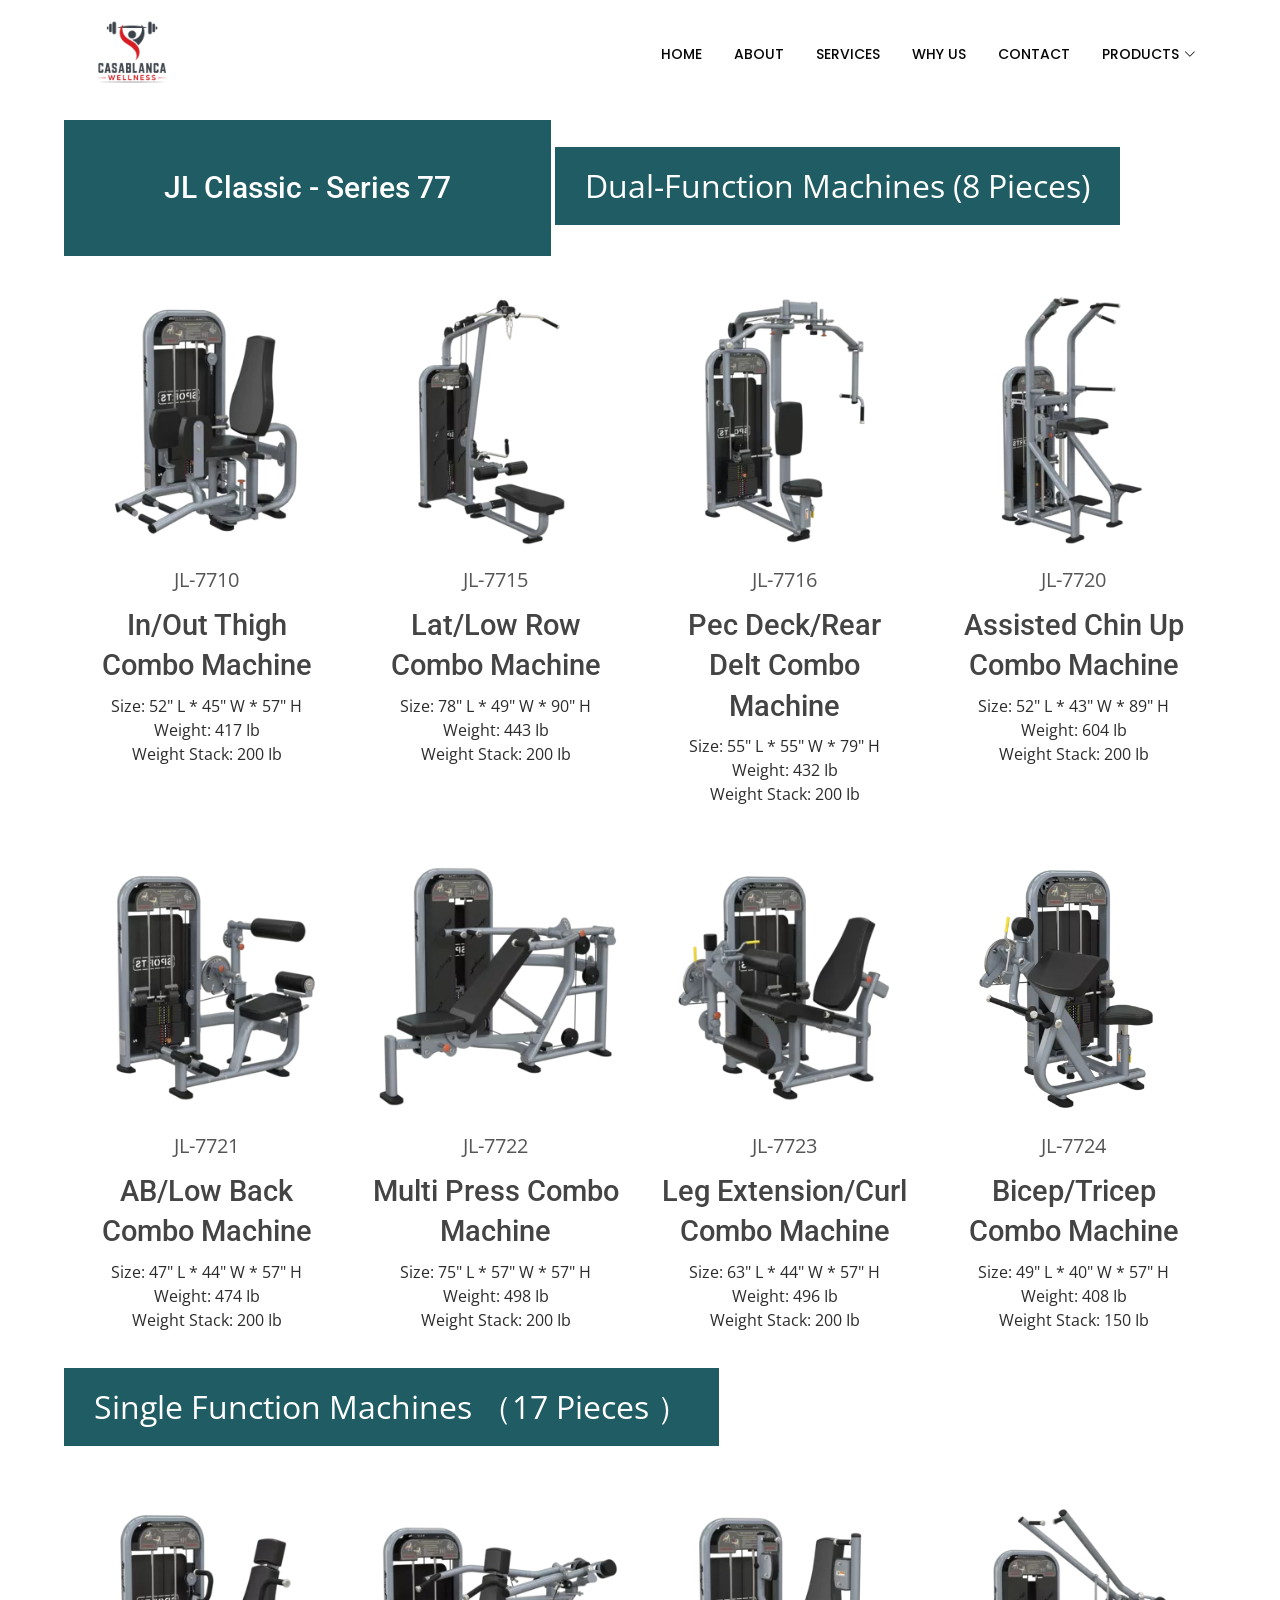
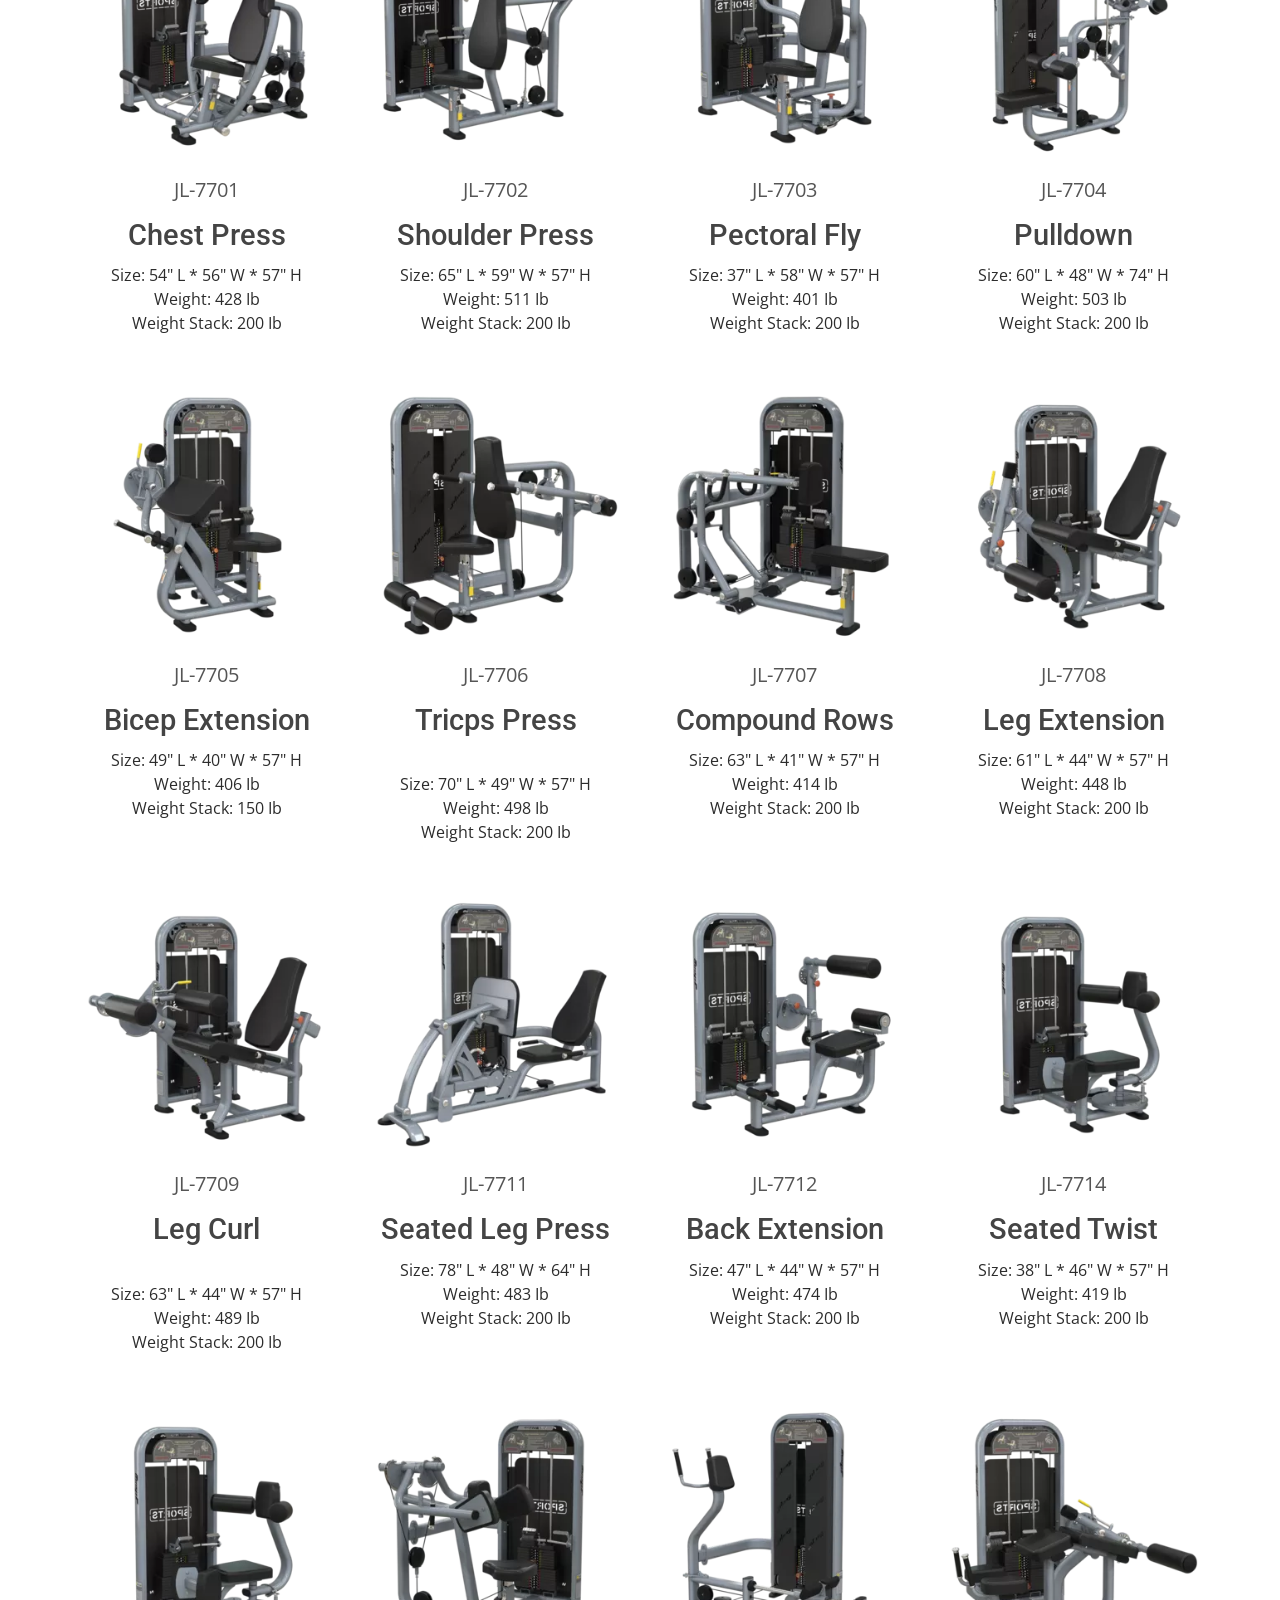
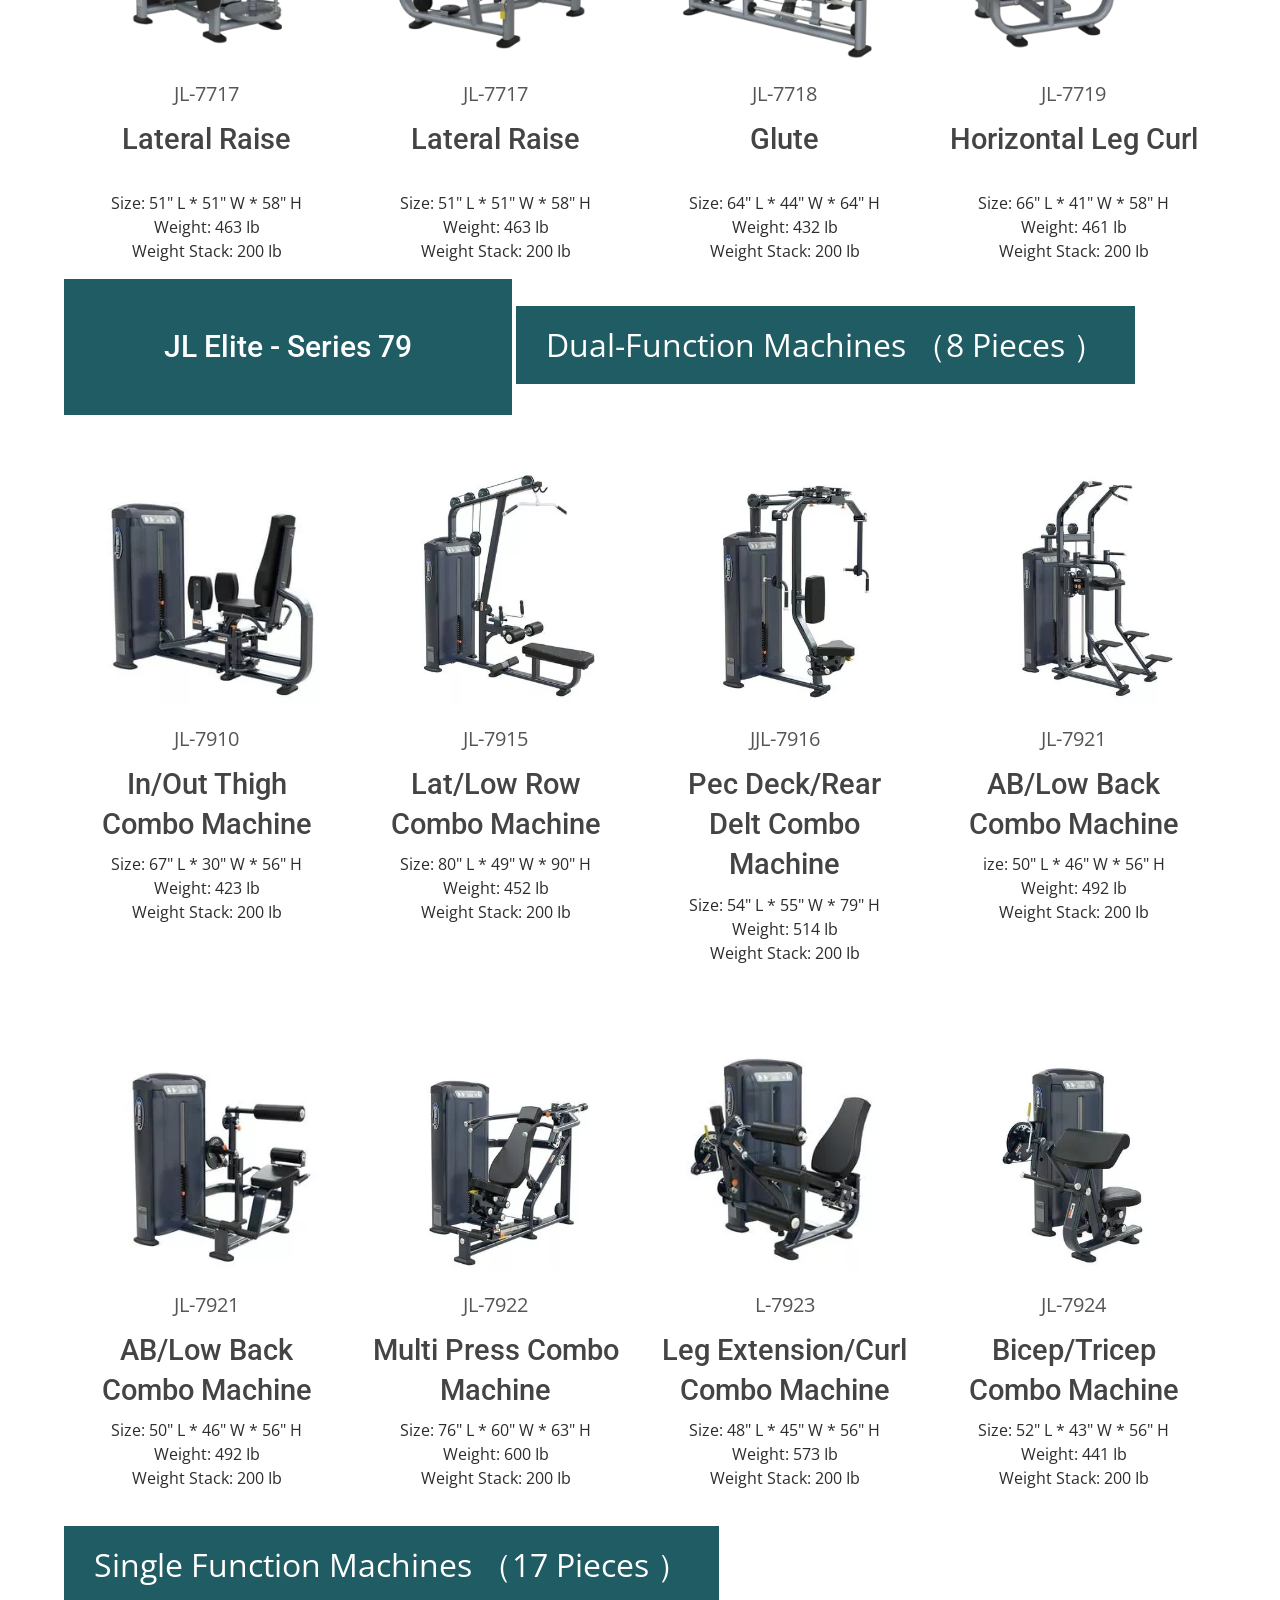
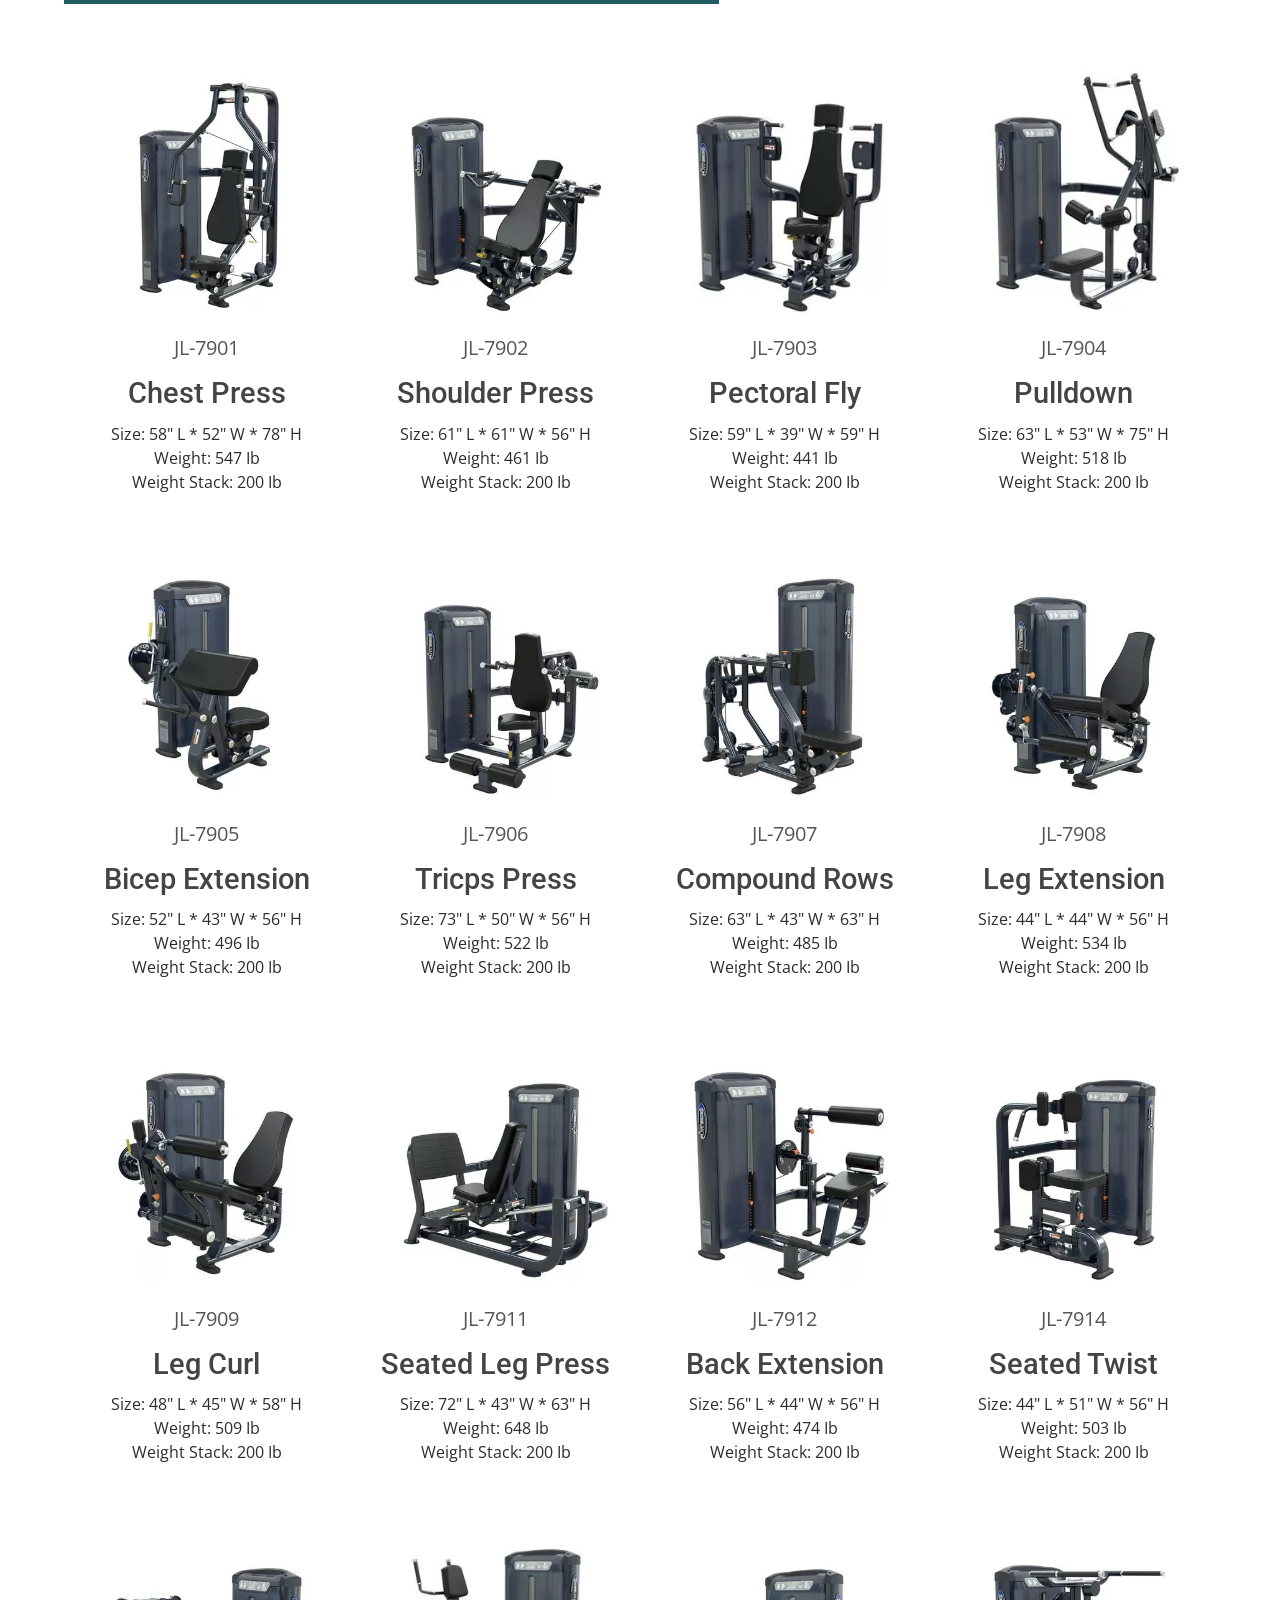
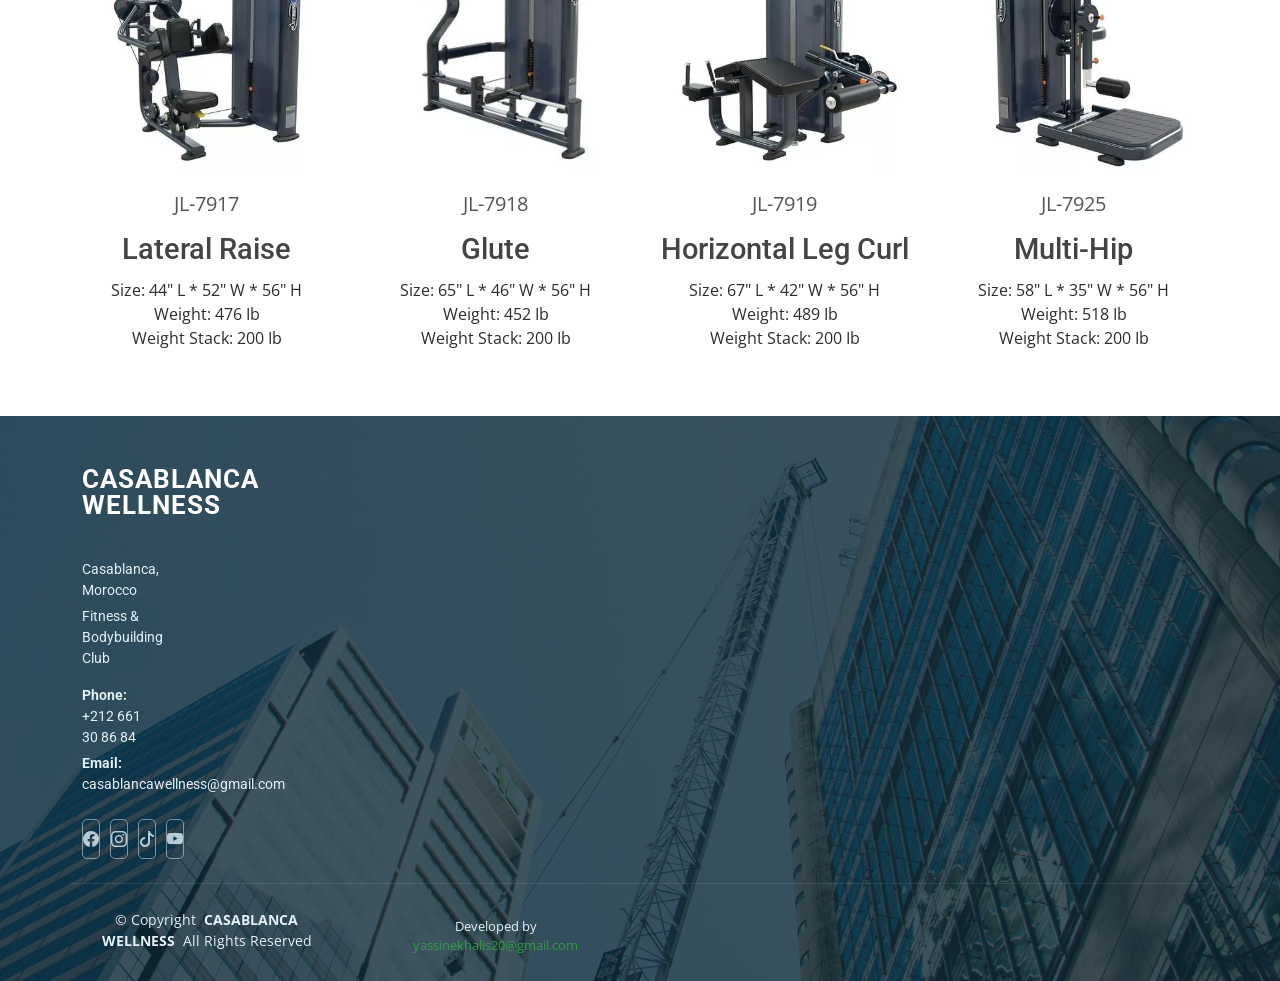
<file: selectorized.html>
<!DOCTYPE html>
<html lang="en">

<head>
  <meta charset="utf-8">
  <meta content="width=device-width, initial-scale=1.0" name="viewport">
  <title>wellness societe</title>
  <meta name="description" content="">
  <meta name="keywords" content="">


  <!-- Fonts -->
  <link href="https://fonts.googleapis.com" rel="preconnect">
  <link href="https://fonts.gstatic.com" rel="preconnect" crossorigin>
  <link href="https://fonts.googleapis.com/css2?family=Roboto:ital,wght@0,100;0,300;0,400;0,500;0,700;0,900;1,100;1,300;1,400;1,500;1,700;1,900&family=Open+Sans:ital,wght@0,300;0,400;0,500;0,600;0,700;0,800;1,300;1,400;1,500;1,600;1,700;1,800&family=Poppins:ital,wght@0,100;0,200;0,300;0,400;0,500;0,600;0,700;0,800;0,900;1,100;1,200;1,300;1,400;1,500;1,600;1,700;1,800;1,900&display=swap" rel="stylesheet">

  <!-- Vendor CSS Files -->
  <link href="assets/vendor/bootstrap/css/bootstrap.min.css" rel="stylesheet">
  <link href="assets/vendor/bootstrap-icons/bootstrap-icons.css" rel="stylesheet">
  <link href="assets/vendor/aos/aos.css" rel="stylesheet">
  <link href="assets/vendor/fontawesome-free/css/all.min.css" rel="stylesheet">
  <link href="assets/vendor/glightbox/css/glightbox.min.css" rel="stylesheet">
  <link href="assets/vendor/swiper/swiper-bundle.min.css" rel="stylesheet">

  <!-- Main CSS File -->
  <link href="assets/css/main.css" rel="stylesheet">


</head>

<style>
 
.main{
    width: 90%;
    margin: 120px auto 50px;
}

.main h1{
    font-size: 4rem;
    color: #0f3a4d;
    margin-bottom: 20px;
}

 

.container{
    display: grid;
    grid-template-columns: repeat(4, 1fr);
    gap: 40px;
    align-items: start;
}

.item{
    text-align: center;
}

.item img{
    width: 100%;
    max-width: 260px;
    height: auto;
    display: block;
    margin: 0 auto 20px;
}

.item span{
    display: block;
    font-size: 20px;
    color: #555;
    margin-bottom: 10px;
}

.item h3{
    font-size: 1.8rem;
    color: #444;
    line-height: 1.4;
}

@media (max-width: 1200px){
    .container{
        grid-template-columns: repeat(2, 1fr);
    }
}

@media (max-width: 768px){
    .container{
        grid-template-columns: 1fr;
    }

    .main h1{
        font-size: 2.5rem;
    }
}



.section-title{
    background: #1f5c63;
    padding: 60px 100px;
    margin-bottom: 40px;
}

.section-title h1{
    color: white;
    font-size: 30px;
    margin: 0;
}

.sub-title{
    font-size: 32px;
    color: #333;
    padding-left: 100px;
    margin-bottom: 60px;
}



.section-title{
    background: #1f5c63;
    padding: 50px 100px;
    display: inline-block;
}

.sub-title{
    background: #1f5c63;
    color: white;
    padding: 15px 30px;
    display: inline-block;
    margin-top: 20px;
}



</style>


<body class="index-page">
 
<header id="header" class="header d-flex align-items-center fixed-top">
    <div class="container-fluid container-xl position-relative d-flex align-items-center justify-content-between">

      <a href="index.html" class="logo d-flex align-items-center">
        <img src="./GYM/logo/ChatGPT_Image_May_7__2026__07_09_09_PM-removebg-preview.png" alt="Meta groupe">
        <!-- <img src="./logo.png" alt=""> -->
        <!-- Uncomment the line below if you also wish to use an image logo -->       
        <!-- <h1 class="sitename">Meta groupe</h1> <span></span> -->
      </a>

      <nav id="navmenu" class="navmenu">
     
        

  <ul>
          <li><a href="index.html">Home</a></li>
          <li><a href="index.html#about">About</a></li>
          <li><a href="index.html#services">Services</a></li>
           <li><a href="index.html#why-us">Why Us</a></li>
          <li><a href="#index.html#contact">Contact</a></li>
        
<li class="dropdown">
   <a href="#">
    Products
    <i class="bi bi-chevron-down toggle-dropdown"></i>
  </a>
  <ul>
    <li><a href="selectorized.html">selectorized</a></li>
    <li><a href="plate_loaded.html">plate_loaded</a></li>
    <li><a href="Rehabilitation.html">Rehabilitation</a></li>
    <li><a href="Free_power.html">Free Power </a></li>
    <li><a href="functional trainer.html">functional trainer</a></li>
    <li><a href="Outdoor.html">Outdoor  </a></li>
    <li><a href="Cardio.html">cardio  </a></li>
  </ul>
</li>






        </ul>










 <i class="mobile-nav-toggle d-xl-none bi bi-list" style="color: black !important;"></i>
      </nav>
    </div>
  </header>

  <main class="main" >

    


<div class="section-title">
    <h1>JL Classic - Series 77</h1>
</div>

<div class="sub-title">
    Dual-Function Machines (8 Pieces)
</div>




<div class="container">

  <div class="item">
    <img src="./assets/img/Nouveau dossier (2)/image1.png">
    <!-- <img src="assets/img/Nouveau dossier (2)/image1.png" alt=""> -->
    <span>JL-7710</span>
    <h3>In/Out Thigh Combo Machine</h3>
    <p>
      Size: 52" L * 45" W * 57" H<br>
      Weight: 417 Ib<br>
      Weight Stack: 200 Ib
    </p>
  </div>

    <div class="item">
    <img src="assets/img/Nouveau dossier (2)/image2.png" alt="">
    <span>JL-7715</span>
    <h3>Lat/Low Row Combo Machine</h3>
    <p>
     Size: 78" L * 49" W * 90" H <br>
Weight: 443 Ib  <br>
Weight Stack: 200 Ib
    </p>
  </div>

 <div class="item">
    <img src="assets/img/Nouveau dossier (2)/image3.png" alt="">
    <span>JL-7716</span>
    <h3>Pec Deck/Rear Delt Combo Machine</h3>
    <p>
     Size: 55" L * 55" W * 79" H <br>
Weight: 432 Ib <br>
Weight Stack: 200 Ib  <br>
    </p>
  </div>

   <div class="item">
    <img src="assets/img/Nouveau dossier (2)/image4.png" alt="">
    <span>JL-7720</span>
    <h3>Assisted Chin Up Combo Machine</h3>
    <p>
     Size: 52" L * 43" W * 89" H <br>
Weight: 604 Ib <br>
Weight Stack: 200 Ib  <br>
    </p>
  </div>








<div class="item">
    <img src="assets/img/Nouveau dossier (2)/image5.png" alt="">
    <span>JL-7721</span>
    <h3>AB/Low Back Combo Machine</h3>
    <p>
Size: 47" L * 44" W * 57" H <br>
Weight: 474 Ib  <br>
Weight Stack: 200 Ib  <br>
    </p>
  </div>

 

<div class="item">
    <img src="assets/img/Nouveau dossier (2)/image6.png" alt="">
    <span>  JL-7722   </span>
    <h3>     Multi Press Combo Machine
  </h3>
    <p>
 
Size: 75" L * 57" W * 57" H <br>
Weight: 498 Ib <br>
Weight Stack: 200 Ib  <br>


    </p>
  </div>


<div class="item">
    <img src="assets/img/Nouveau dossier (2)/image7.png" alt="">
    <span>  JL-7723   </span>
    <h3>     Leg Extension/Curl Combo Machine  </h3>
    <p>
 

Size: 63" L * 44" W * 57" H  <br>
Weight: 496 Ib  <br>
Weight Stack: 200 Ib  <br>

    </p>
  </div>

<div class="item">
    <img src="assets/img/Nouveau dossier (2)/image8.png" alt="">
    <span> JL-7724    </span>
    <h3>      Bicep/Tricep Combo Machine </h3>
    <p>
 
Size: 49" L * 40" W * 57" H  <br>
Weight: 408 Ib  <br>
Weight Stack: 150 Ib  <br>


    </p>
  </div>



</div>


 
 <div class="sub-title" >Single Function Machines （17 Pieces ） </div>



<div class="container">

  <div class="item">
    <img src="assets/img/Nouveau dossier (2)/image9.png" alt="">
    <span>JL-7701</span>
    <h3>Chest Press</h3>
    <p>
      Size: 54" L * 56" W * 57" H  <br>
Weight: 428 Ib  <br>
Weight Stack: 200 Ib    <br>
    </p>
  </div>
 
 
   <div class="item">
    <img src="assets/img/Nouveau dossier (2)/image10.png" alt="">
    <span>JL-7702</span>
    <h3>Shoulder Press</h3>
    <p>
    Size: 65" L * 59" W * 57" H  <br>
Weight: 511 Ib  <br>
Weight Stack: 200 Ib  <br>
    </p>
  </div>
 
 
  <div class="item">
    <img src="assets/img/Nouveau dossier (2)/image11.png" alt="">
    <span>JL-7703</span>
    <h3>Pectoral Fly</h3>
    <p>
  Size: 37" L * 58" W * 57" H  <br>
Weight: 401 Ib  <br>
Weight Stack: 200 Ib  <br>
    </p>
  </div>
 

 <div class="item">
    <img src="assets/img/Nouveau dossier (2)/image12.png" alt="">
    <span>    JL-7704    </span>
    <h3> Pulldown  </h3>
    <p>
    
Size: 60" L * 48" W * 74" H <br>
Weight: 503 Ib <br>
Weight Stack: 200 Ib <br>



    </p>
  </div>
 
<div class="item">
    <img src="assets/img/Nouveau dossier (2)/image13.png" alt="">
    <span>  JL-7705      </span>
    <h3>  Bicep Extension </h3>
    <p>
    


Size: 49" L * 40" W * 57" H <br>
Weight: 406 Ib <br>
Weight Stack: 150 Ib <br>

    </p>
  </div>




<div class="item">
    <img src="assets/img/Nouveau dossier (2)/iamge14.png" alt="">
    <span>     JL-7706   </span>
    <h3>  Tricps Press </h3>
    <p>
     <br>
Size: 70" L * 49" W * 57" H <br>
Weight: 498 Ib <br>
Weight Stack: 200 Ib <br>


    </p>
  </div>





<div class="item">
    <img src="assets/img/Nouveau dossier (2)/image15.png" alt="">
    <span>      JL-7707  </span>
    <h3>  Compound Rows </h3>
    <p>
    

Size: 63" L * 41" W * 57" H <br>
Weight: 414 Ib <br>
Weight Stack: 200 Ib <br>

    </p>
  </div>



<div class="item">
    <img src="assets/img/Nouveau dossier (2)/16.png" alt="">
    <span>   JL-7708     </span>
    <h3> Leg Extension  </h3>
    <p>
    

Size: 61" L * 44" W * 57" H <br>
Weight: 448 Ib <br>
Weight Stack: 200 Ib <br>

    </p>
  </div>







<div class="item">
    <img src="assets/img/Nouveau dossier (2)/17.png" alt="">
    <span>    JL-7709    </span>
    <h3> Leg Curl  </h3>
    <p>
       <br>
Size: 63" L * 44" W * 57" H   <br>
Weight: 489 Ib   <br>
Weight Stack: 200 Ib   <br>


    </p>
  </div>


<div class="item">
    <img src="assets/img/Nouveau dossier (2)/18.png" alt="">
    <span>    JL-7711    </span>
    <h3>   Seated Leg Press</h3>
    <p>
    
Size: 78" L * 48" W * 64" H  <br>
Weight: 483 Ib  <br>
Weight Stack: 200 Ib  <br>


    </p>
  </div>

<div class="item">
    <img src="assets/img/Nouveau dossier (2)/19.png" alt="">
    <span>    JL-7712    </span>
    <h3> Back Extension</h3>
    <p>
Size: 47" L * 44" W * 57" H  <br>
Weight: 474 Ib  <br>
Weight Stack: 200 Ib  <br>

    </p>
  </div>




<div class="item">
    <img src="assets/img/Nouveau dossier (2)/21.png" alt="">
    <span>    JL-7714   </span>
    <h3>Seated Twist  </h3>
    <p>
Size: 38" L * 46" W * 57" H  <br>
Weight: 419 Ib  <br>
Weight Stack: 200 Ib  <br>

    </p>
  </div>



<div class="item">
    <img src="assets/img/Nouveau dossier (2)/21.png" alt="">
    <span>    JL-7717   </span>
    <h3>Lateral Raise </h3>
    <p>  <br>
Size: 51" L * 51" W * 58" H  <br>
Weight: 463 Ib  <br>
Weight Stack: 200 Ib  <br>

    </p>
  </div>



<div class="item">
    <img src="assets/img/Nouveau dossier (2)/22.png" alt="">
    <span>    JL-7717   </span>
    <h3>Lateral Raise </h3>
    <p>  <br>
Size: 51" L * 51" W * 58" H  <br>
Weight: 463 Ib  <br>
Weight Stack: 200 Ib  <br>

    </p>
  </div>




<div class="item">
    <img src="assets/img/Nouveau dossier (2)/23.png" alt="">
    <span>   JL-7718   </span>
    <h3>Glute</h3>
    <p>  <br>
Size: 64" L * 44" W * 64" H <br>
Weight: 432 Ib <br>
Weight Stack: 200 Ib <br>

    </p>
  </div>



<div class="item">
    <img src="assets/img/Nouveau dossier (2)/24.png" alt="">
    <span>  JL-7719  </span>
    <h3>Horizontal Leg Curl</h3>
    <p>  <br>
Size: 66" L * 41" W * 58" H  <br>
Weight: 461 Ib  <br>
Weight Stack: 200 Ib  <br>

    </p>
  </div>





</div>







 <div  class="section-title">
    <h1>
      	
JL Elite - Series 79
    </h1>
  </div>
 
 <div class="sub-title">
 Dual-Function Machines （8 Pieces ）
 </div>

<div class="container">

  <div class="item">
    <img src="assets/img/Nouveau dossier (2)/25.jpg" alt="">
    <span>JL-7910</span>
    <h3>In/Out Thigh Combo Machine</h3>
    <p>
   Size: 67" L * 30" W * 56" H  <br>
Weight: 423 Ib  <br>
Weight Stack: 200 Ib  <br>
    </p>
  </div>
 
 

  <div class="item">
    <img src="assets/img/Nouveau dossier (2)/26.jpg" alt="">
    <span>JL-7915</span>
    <h3>Lat/Low Row Combo Machine</h3>
    <p>
  Size: 80" L * 49" W * 90" H
Weight: 452 Ib  <br>
Weight Stack: 200 Ib
  <br>    </p>
  </div>

  <div class="item">
    <img src="assets/img/Nouveau dossier (2)/27.jpg" alt="">
    <span>JJL-7916</span>
    <h3>Pec Deck/Rear Delt Combo Machine</h3>
    <p>
 
      Size: 54" L * 55" W * 79" H  <br>
Weight: 514 Ib  <br>
Weight Stack: 200 Ib  <br>
 
 
 
    </p>
  </div>


<div class="item">
    <img src="assets/img/Nouveau dossier (2)/image28.jpg" alt="">
    <span>JL-7921</span>
    <h3>AB/Low Back Combo Machine</h3>
    <p>
 
 ize: 50" L * 46" W * 56" H  <br>
Weight: 492 Ib  <br>
Weight Stack: 200 Ib  <br>
 
    </p>
  </div>







<div class="item">
    <img src="assets/img/Nouveau dossier (2)/image29.jpg" alt="">
    <span>JL-7921</span>
    <h3>AB/Low Back Combo Machine</h3>
    <p>
 
Size: 50" L * 46" W * 56" H  <br>
Weight: 492 Ib  <br>
Weight Stack: 200 Ib  <br>
    </p>
  </div>






<div class="item">
    <img src="assets/img/Nouveau dossier (2)/image30.jpg" alt="">
    <span>JL-7922</span>
    <h3>Multi Press Combo Machine</h3>
    <p>
 
Size: 76" L * 60" W * 63" H  <br>
Weight: 600 Ib  <br>
Weight Stack: 200 Ib  <br>
 
    </p>
  </div>

<div class="item">
    <img src="assets/img/Nouveau dossier (2)/iamge31.jpg" alt="">
    <span>L-7923</span>
    <h3>Leg Extension/Curl Combo Machine</h3>
    <p>
 
Size: 48" L * 45" W * 56" H  <br>
Weight: 573 Ib  <br>
Weight Stack: 200 Ib  <br>
 
    </p>
  </div>







<div class="item">
    <img src="assets/img/Nouveau dossier (2)/iamge32.jpg" alt="">
    <span>JL-7924</span>
    <h3>Bicep/Tricep Combo Machine</h3>
    <p>
 
Size: 52" L * 43" W * 56" H  <br>
Weight: 441 Ib  <br>
Weight Stack: 200 Ib  <br>
 
    </p>
  </div>





</div>


 <div class="sub-title">
Single Function Machines （17 Pieces ）
 </div>




<div class="container">
 
<div class="item">
    <img src="assets/img/Nouveau dossier (2)/image33.jpg" alt="">
    <span>JL-7901</span>
    <h3>Chest Press</h3>
    <p>
 
Size: 58" L * 52" W * 78" H <br>
Weight: 547 Ib <br>
Weight Stack: 200 Ib <br>
 
    </p>
  </div>


<div class="item">
    <img src="assets/img/Nouveau dossier (2)/iamge34.jpg" alt="">
    <span>JL-7902</span>
    <h3>Shoulder Press</h3>
    <p>
 
Size: 61" L * 61" W * 56" H  <br>
Weight: 461 Ib  <br>
Weight Stack: 200 Ib  <br>
 
    </p>
  </div>



<div class="item">
    <img src="assets/img/Nouveau dossier (2)/35.jpg" alt="">
    <span>JL-7903</span>
    <h3>Pectoral Fly</h3>
    <p>
 
Size: 59" L * 39" W * 59" H  <br>
Weight: 441 Ib  <br>
Weight Stack: 200 Ib  <br>
 
    </p>
  </div>



<div class="item">
    <img src="assets/img/Nouveau dossier (2)/36.jpg" alt="">
    <span>JL-7904</span>
    <h3>Pulldown</h3>
    <p>
 
Size: 63" L * 53" W * 75" H  <br>
Weight: 518 Ib  <br>
Weight Stack: 200 Ib  <br>
 
    </p>
  </div>






  <div class="item">
    <img src="assets/img/Nouveau dossier (2)/37.jpg" alt="">
    <span>JL-7905</span>
    <h3>Bicep Extension</h3>
    <p>
 
Size: 52" L * 43" W * 56" H <br>
Weight: 496 Ib <br>
Weight Stack: 200 Ib <br>
 
    </p>
  </div>





<div class="item">
    <img src="assets/img/Nouveau dossier (2)/38.jpg" alt="">
    <span>JL-7906</span>
    <h3>Tricps Press</h3>
    <p>
 
Size: 73" L * 50" W * 56" H  <br>
Weight: 522 Ib  <br>
Weight Stack: 200 Ib  <br>
    </p>
  </div>



<div class="item">
    <img src="assets/img/Nouveau dossier (2)/39.jpg" alt="">
    <span>JL-7907</span>
    <h3>Compound Rows</h3>
    <p>
 Size: 63" L * 43" W * 63" H  <br>
Weight: 485 Ib  <br>
Weight Stack: 200 Ib  <br>
    </p>
  </div>





  <div class="item">
    <img src="assets/img/Nouveau dossier (2)/40.jpg" alt="">
    <span>JL-7908</span>
    <h3>Leg Extension   </h3>
    <p>  
Size: 44" L * 44" W * 56" H  <br>
Weight: 534 Ib  <br>
Weight Stack: 200 Ib  <br>
    </p>
  </div>



 <div class="item">
    <img src="assets/img/Nouveau dossier (2)/41.jpg" alt="">
    <span>JL-7909</span>
    <h3>Leg Curl   </h3>
    <p>  
Size: 48" L * 45" W * 58" H  <br>
Weight: 509 Ib  <br>
Weight Stack: 200 Ib  <br>
    </p>
  </div>


 <div class="item">
    <img src="assets/img/Nouveau dossier (2)/42.jpg" alt="">
    <span> JL-7911</span>
    <h3>Seated Leg Press  </h3>
    <p>  
Size: 72" L * 43" W * 63" H  <br>
Weight: 648 Ib  <br>
Weight Stack: 200 Ib  <br>
    </p>
  </div>





 <div class="item">
    <img src="assets/img/Nouveau dossier (2)/43.jpg" alt="">
    <span> JL-7912</span>
    <h3>Back Extension  </h3>
    <p>  
Size: 56" L * 44" W * 56" H  <br>
Weight: 474 Ib  <br>
Weight Stack: 200 Ib  <br>
    </p>
  </div>


<div class="item">
    <img src="assets/img/Nouveau dossier (2)/44.jpg" alt="">
    <span> JL-7914</span>
    <h3>Seated Twist </h3>
    <p>  
Size: 44" L * 51" W * 56" H <br>
Weight: 503 Ib <br>
Weight Stack: 200 Ib <br>
    </p>
  </div>




<div class="item">
    <img src="assets/img/Nouveau dossier (2)/45.jpg" alt="">
    <span> JL-7917</span>
    <h3>Lateral Raise </h3>
    <p>  
Size: 44" L * 52" W * 56" H  <br>
Weight: 476 Ib  <br>
Weight Stack: 200 Ib  <br>
    </p>
  </div>




<div class="item">
    <img src="assets/img/Nouveau dossier (2)/46.jpg" alt="">
    <span>JL-7918</span>
    <h3>Glute </h3>
    <p>  
Size: 65" L * 46" W * 56" H  <br>
Weight: 452 Ib  <br>
Weight Stack: 200 Ib  <br>
    </p>
  </div>



<div class="item">
    <img src="assets/img/Nouveau dossier (2)/47.jpg" alt="">
    <span>JL-7919</span>
    <h3>Horizontal Leg Curl </h3>
    <p>  
Size: 67" L * 42" W * 56" H  <br>
Weight: 489 Ib  <br>
Weight Stack: 200 Ib  <br>
    </p>
  </div>



  <div class="item">
    <img src="assets/img/Nouveau dossier (2)/48.jpg" alt="">
    <span>JL-7925</span>
    <h3>Multi-Hip </h3>
    <p>  
Size: 58" L * 35" W * 56" H <br>
Weight: 518 Ib <br>
Weight Stack: 200 Ib <br>
    </p>
  </div>

</div>



  </main>



<footer id="footer" class="footer dark-background">

  <div class="container footer-top">
    <div class="row gy-4">
      
      <!-- About -->
      <div class="col-12 col-md-6 col-lg-4 footer-about">
        <a href="index.html" class="logo d-flex align-items-center">
          <span class="sitename">CASABLANCA WELLNESS</span>
        </a>
        <div class="footer-contact pt-3">
          <p>Casablanca, Morocco</p>
          <p>Fitness & Bodybuilding Club</p>
          <p class="mt-3"><strong>Phone:</strong> <span>+212 661 30 86 84</span></p>
          <p><strong>Email:</strong> <span>casablancawellness@gmail.com</span></p>
        </div>

        <div class="social-links d-flex mt-4">
          <a href="#"><i class="bi bi-facebook"></i></a>
          <a href="#"><i class="bi bi-instagram"></i></a>
          <a href="#"><i class="bi bi-tiktok"></i></a>
          <a href="#"><i class="bi bi-youtube"></i></a>
        </div>
      </div>

     
      <!-- Our Services -->
      

    </div>
  </div>

  <div class="container copyright text-center mt-4">
    <p>
      © <span>Copyright</span>
      <strong class="px-1 sitename">CASABLANCA WELLNESS</strong>
      <span>All Rights Reserved</span>
    </p>

    <div class="credits">
      Developed by <a href="#">yassinekhalis20@gmail.com</a>
    </div>
  </div>

</footer>


  <!-- Scroll Top -->
  <a href="#" id="scroll-top" class="scroll-top d-flex align-items-center justify-content-center"><i class="bi bi-arrow-up-short"></i></a>

  <!-- Preloader -->
  <div id="preloader"></div>

  <!-- Vendor JS Files -->
  <script src="assets/vendor/bootstrap/js/bootstrap.bundle.min.js"></script>
  
  <script src="assets/vendor/aos/aos.js"></script>
  <script src="assets/vendor/glightbox/js/glightbox.min.js"></script>
  <script src="assets/vendor/imagesloaded/imagesloaded.pkgd.min.js"></script>
  <script src="assets/vendor/isotope-layout/isotope.pkgd.min.js"></script>
  <script src="assets/vendor/swiper/swiper-bundle.min.js"></script>
  <script src="assets/vendor/purecounter/purecounter_vanilla.js"></script>

  <!-- Main JS File -->
  <script src="assets/js/main.js"></script>

</body>

</html>
</file>
<file: assets/css/main.css>
:root {
  --default-font: "Open Sans", system-ui, -apple-system, "Segoe UI", Roboto,
    "Helvetica Neue", Arial, "Noto Sans", "Liberation Sans", sans-serif,
    "Apple Color Emoji", "Segoe UI Emoji", "Segoe UI Symbol", "Noto Color Emoji";

  --heading-font: "Roboto", sans-serif;
  --nav-font: "Poppins", sans-serif;
}

/* =========================
   Global Colors (Blue + Green)
========================= */
:root {
  --background-color: #ffffff;        /* خلفية الموقع */
  --default-color: #2c2c2c;           /* النص */
  --heading-color: #123a4a;           /* أزرق غامق للعناوين */

  --accent-color: #2f9e44;            /* أخضر واضح (بناء + ثقة) */

  --surface-color: #ffffff;           /* الكروت */
  --contrast-color: #ffffff;          /* نص فوق الداكن */
}

/* =========================
   Navigation Colors
========================= */
:root {
  --nav-color: rgba(255, 255, 255, 0.75);
  --nav-hover-color: #ffffff;

  --nav-mobile-background-color: #ffffff;

  --nav-dropdown-background-color: #ffffff;
  --nav-dropdown-color: #123a4a;
  --nav-dropdown-hover-color: #2f9e44; /* أخضر */
}

/* =========================
   Light Sections
========================= */
.light-background {
  --background-color: #f2f6f8;
  --surface-color: #ffffff;
}

/* =========================
   Dark Sections (Hero / Footer)
========================= */
.dark-background {
  --background-color: #0e2a36;        /* أزرق داكن */
  --default-color: #e4f1f6;
  --heading-color: #ffffff;
  --surface-color: #163d4f;
  --contrast-color: #ffffff;
}

/* =========================
   Smooth Scroll
========================= */
:root {
  scroll-behavior: smooth;
}


/*--------------------------------------------------------------
# General Styling & Shared Classes
--------------------------------------------------------------*/
body {
  color: var(--default-color);
  background-color: var(--background-color);
  font-family: var(--default-font);
}

a {
  color: var(--accent-color);
  text-decoration: none;
  transition: 0.3s;
}

a:hover {
  color: color-mix(in srgb, var(--accent-color), transparent 25%);
  text-decoration: none;
}

h1,
h2,
h3,
h4,
h5,
h6 {
  color: var(--heading-color);
  font-family: var(--heading-font);
}



/*--------------------------------------------------------------
# Global Header
--------------------------------------------------------------*/
ul li a {
  color:#060606 !important ; 
}
.header {
 /* --heading-color: #3c3c3c;
  --nav-color: #3c3c3c;
  --nav-hover-color: #3c3c3c; */
   /* --background-color: rgba(255, 255, 255, 0) ; */
   --default-color: #ffffff; 
   --heading-color: #ffffff; 
   color: var(--default-color);
  background-color:var(--background-color);
  padding: 20px 0;
  transition: all 0.5s;
  z-index: 997;
  height: 12vh;
}

.header .logo img {
  max-height: 100px;
  margin-right: 8px;
}

.header .logo h1 {
  font-size: 24px;
  margin: 0;
  font-weight: 700;
  color: var(--heading-color);
}

.header .logo span {
  font-size: 24px;
  padding-left: 1px;
  font-family: var(--heading-font);
  color: var(--color-primary);
}

.scrolled .header {
  box-shadow: 0px 0 18px rgba(0, 0, 0, 0.1); 
}

/* Global Header on Scroll
------------------------------*/
.scrolled .header {
  --background-color: rgba(255, 255, 255, 0.95);
  --heading-color: #3c3c3c;
  --nav-color: #3c3c3c;
  --nav-hover-color: #3c3c3c;
}

/*--------------------------------------------------------------
# Navigation Menu
--------------------------------------------------------------*/
/* Desktop Navigation */
@media (min-width: 1200px) {
  .navmenu {
    padding: 0;
  }

  .navmenu ul {
    margin: 0;
    padding: 0;
    display: flex;
    list-style: none;
    align-items: center;
  }

  .navmenu li {
    position: relative;
  }

  .navmenu>ul>li {
    white-space: nowrap;
    padding: 15px 14px;
  }

  .navmenu>ul>li:last-child {
    padding-right: 0;
  }

  .navmenu a,
  .navmenu a:focus {
    color: var(--nav-color);
    font-size: 14px;
    padding: 0 2px;
    font-family: var(--nav-font);
    font-weight: 500;
    display: flex;
    align-items: center;
    justify-content: space-between;
    white-space: nowrap;
    transition: 0.3s;
    position: relative;
    text-transform: uppercase;
  }

  .navmenu a i,
  .navmenu a:focus i {
    font-size: 12px;
    line-height: 0;
    margin-left: 5px;
    transition: 0.3s;
  }

  .navmenu>ul>li>a:before {
    content: "";
    position: absolute;
    height: 2px;
    bottom: -6px;
    left: 0;
    background-color: var(--accent-color);
    visibility: hidden;
    width: 0px;
    transition: all 0.3s ease-in-out 0s;
  }

  .navmenu a:hover:before,
  .navmenu li:hover>a:before,
  .navmenu .active:before {
    visibility: visible;
    width: 100%;
  }

  .navmenu li:hover>a,
  .navmenu .active,
  .navmenu .active:focus {
    color: var(--nav-hover-color);
  }

  .navmenu .dropdown ul {
    margin: 0;
    padding: 10px 0;
    background: var(--nav-dropdown-background-color);
    display: block;
    position: absolute;
    visibility: hidden;
    left: 14px;
    top: 130%;
    opacity: 0;
    transition: 0.3s;
    border-radius: 4px;
    z-index: 99;
    box-shadow: 0px 0px 30px rgba(0, 0, 0, 0.1);
  }

  .navmenu .dropdown ul li {
    min-width: 200px;
  }


 
  .navmenu .dropdown ul a {
    padding: 10px 20px;
    font-size: 15px;
    text-transform: none;
    font-weight: 400;
    color: var(--nav-dropdown-color);
  }



  .navmenu .dropdown ul a i {
    font-size: 12px;
  }

  .navmenu .dropdown ul a:hover,
  .navmenu .dropdown ul .active:hover,
  .navmenu .dropdown ul li:hover>a {
    color: var(--nav-dropdown-hover-color);
  }

  .navmenu .dropdown:hover>ul {
    opacity: 1;
    top: 100%;
    visibility: visible;
  }

  .navmenu .dropdown .dropdown ul {
    top: 0;
    left: -90%;
    visibility: hidden;
  }

  .navmenu .dropdown .dropdown:hover>ul {
    opacity: 1;
    top: 0;
    left: -100%;
    visibility: visible;
  } 




}

/* Mobile Navigation */
@media (max-width: 1199px) {
  .mobile-nav-toggle {
    color: var(--nav-color);
    font-size: 28px;
    line-height: 0;
    margin-right: 10px;
    cursor: pointer;
    transition: color 0.3s;
  }

  .navmenu {
    padding: 0;
    z-index: 9997;
  }

  .navmenu ul {
    display: none;
    list-style: none;
    position: absolute;
    inset: 60px 20px 20px 20px;
    padding: 10px 0;
    margin: 0;
    /* border-radius: 6px; */
    background-color: var(--nav-mobile-background-color);
    border: 1px solid color-mix(in srgb, var(--default-color), transparent 90%);
    box-shadow: none;
    overflow-y: auto;
    transition: 0.3s;
    z-index: 9998;

    
     height: 90vh;   
    /* top: 1rem; */
  }

  .navmenu a,
  .navmenu a:focus {
     
    color: var(--nav-dropdown-color);
    padding: 10px 20px;
    font-family: var(--nav-font);
    font-size: 17px;
    font-weight: 500;
    display: flex;
    align-items: center;
    justify-content: space-between;
    white-space: nowrap;
    transition: 0.3s;
     justify-content: center;  
       margin: 12px 0;
     padding: 12px 0;
  }

  .navmenu a i,
  .navmenu a:focus i {
    font-size: 12px;
    line-height: 0;
    margin-left: 5px;
    width: 30px;
    height: 30px;
    display: flex;
    align-items: center;
    justify-content: center;
    border-radius: 50%;
    transition: 0.3s;
    background-color: color-mix(in srgb, var(--accent-color), transparent 90%);
  }

  .navmenu a i:hover,
  .navmenu a:focus i:hover {
    background-color: var(--accent-color);
    color: var(--contrast-color);
  }

  .navmenu a:hover,
  .navmenu .active,
  .navmenu .active:focus {
    color: var(--nav-dropdown-hover-color);
  }

  .navmenu .active i,
  .navmenu .active:focus i {
    background-color: var(--accent-color);
    color: var(--contrast-color);
    transform: rotate(180deg);
  }

  .navmenu .dropdown ul {
    position: static;
    display: none;
    z-index: 99;
    padding: 10px 0;
    margin: 10px 20px;
    background-color: var(--nav-dropdown-background-color);
    transition: all 0.5s ease-in-out;
  }

  .navmenu .dropdown ul ul {
    background-color: rgba(33, 37, 41, 0.1);
  }

  .navmenu .dropdown>.dropdown-active {
    display: block;
    background-color: rgba(33, 37, 41, 0.03);
  }

  .mobile-nav-active {
    overflow: hidden;
  }

  .mobile-nav-active .mobile-nav-toggle {
    color: #fff;
    position: absolute;
    font-size: 32px;
    top: 15px;
    right: 15px;
    margin-right: 0;
    z-index: 9999;
  }

  .mobile-nav-active .navmenu {
    position: fixed;
    overflow: hidden;
    inset: 0;
    background: rgba(33, 37, 41, 0.8);
    transition: 0.3s;
  }

  .mobile-nav-active .navmenu>ul {
    display: block;
  }


}

/*--------------------------------------------------------------
# Global Footer
--------------------------------------------------------------*/
.footer {
  color: var(--default-color);
  background-color: var(--background-color);
  background: url("../img/footer-bg.jpg") top center no-repeat;
  background-size: cover;
  font-size: 14px;
  position: relative;
}

.footer .container {
  position: relative;
}

.footer:before {
  content: "";
  background: color-mix(in srgb, var(--background-color), transparent 20%);
  position: absolute;
  inset: 0;
}

.footer .footer-top {
  padding-top: 50px;
}

.footer .footer-about .logo {
  line-height: 1;
  margin-bottom: 25px;
}

.footer .footer-about .logo img {
  max-height: 40px;
  margin-right: 6px;
}

.footer .footer-about .logo span {
  color: var(--heading-color);
  font-family: var(--heading-font);
  font-size: 26px;
  font-weight: 700;
  letter-spacing: 1px;
}

.footer .footer-about p {
  font-size: 14px;
  font-family: var(--heading-font);
}

.footer .social-links a {
  display: flex;
  align-items: center;
  justify-content: center;
  width: 40px;
  height: 40px;
  border-radius: 5px;
  border: 1px solid color-mix(in srgb, var(--default-color), transparent 50%);
  font-size: 16px;
  color: color-mix(in srgb, var(--default-color), transparent 20%);
  margin-right: 10px;
  transition: 0.3s;
}

.footer .social-links a:hover {
  color: var(--accent-color);
  border-color: var(--accent-color);
}

.footer h4 {
  font-size: 16px;
  font-weight: bold;
  position: relative;
  padding-bottom: 12px;
}

.footer .footer-links {
  margin-bottom: 30px;
}

.footer .footer-links ul {
  list-style: none;
  padding: 0;
  margin: 0;
}

.footer .footer-links ul i {
  padding-right: 2px;
  font-size: 12px;
  line-height: 0;
}

.footer .footer-links ul li {
  padding: 10px 0;
  display: flex;
  align-items: center;
}

.footer .footer-links ul li:first-child {
  padding-top: 0;
}

.footer .footer-links ul a {
  color: color-mix(in srgb, var(--default-color), transparent 30%);
  display: inline-block;
  line-height: 1;
}

.footer .footer-links ul a:hover {
  color: var(--accent-color);
}

.footer .footer-contact p {
  margin-bottom: 5px;
}

.footer .copyright {
  padding-top: 25px;
  padding-bottom: 25px;
  border-top: 1px solid color-mix(in srgb, var(--default-color), transparent 90%);
}

.footer .copyright p {
  margin-bottom: 0;
}

.footer .credits {
  margin-top: 8px;
  font-size: 13px;
}

/*--------------------------------------------------------------
# Preloader
--------------------------------------------------------------*/
#preloader {
  position: fixed;
  inset: 0;
  z-index: 999999;
  overflow: hidden;
  background: var(--background-color);
  transition: all 0.6s ease-out;
}

#preloader:before {
  content: "";
  position: fixed;
  top: calc(50% - 30px);
  left: calc(50% - 30px);
  border: 6px solid #ffffff;
  border-color: var(--accent-color) transparent var(--accent-color) transparent;
  border-radius: 50%;
  width: 60px;
  height: 60px;
  animation: animate-preloader 1.5s linear infinite;
}

@keyframes animate-preloader {
  0% {
    transform: rotate(0deg);
  }

  100% {
    transform: rotate(360deg);
  }
}

/*--------------------------------------------------------------
# Scroll Top Button
--------------------------------------------------------------*/
.scroll-top {
  position: fixed;
  visibility: hidden;
  opacity: 0;
  right: 15px;
  bottom: 15px;
  z-index: 99999;
  background-color: var(--accent-color);
  width: 40px;
  height: 40px;
  border-radius: 4px;
  transition: all 0.4s;
}

.scroll-top i {
  font-size: 24px;
  color: var(--default-color);
  line-height: 0;
}

.scroll-top:hover {
  background-color: color-mix(in srgb, var(--accent-color), transparent 20%);
  color: var(--contrast-color);
}

.scroll-top.active {
  visibility: visible;
  opacity: 1;
}

/*--------------------------------------------------------------
# Disable aos animation delay on mobile devices
--------------------------------------------------------------*/
@media screen and (max-width: 768px) {
  [data-aos-delay] {
    transition-delay: 0 !important;
  }
}

/*--------------------------------------------------------------
# Global Page Titles & Breadcrumbs
--------------------------------------------------------------*/
.page-title {
  color: var(--default-color);
  background-color: var(--background-color);
  background-size: cover;
  background-position: center;
  background-repeat: no-repeat;
  padding: 160px 0 60px 0;
  text-align: center;
  position: relative;
}

.page-title:before {
  content: "";
  background-color: color-mix(in srgb, var(--background-color), transparent 40%);
  position: absolute;
  inset: 0;
}

.page-title h1 {
  font-size: 56px;
  font-weight: 500;
  margin-bottom: 10px;
}

.page-title .breadcrumbs ol {
  display: flex;
  flex-wrap: wrap;
  list-style: none;
  justify-content: center;
  padding: 0;
  margin: 0;
  font-size: 16px;
  font-weight: 500;
}

.page-title .breadcrumbs ol li+li {
  padding-left: 10px;
}

.page-title .breadcrumbs ol li+li::before {
  content: "/";
  display: inline-block;
  padding-right: 10px;
  color: color-mix(in srgb, var(--default-color), transparent 20%);
}

/*--------------------------------------------------------------
# Global Sections
--------------------------------------------------------------*/
section,
.section {
  color: var(--default-color);
  background-color: var(--background-color);
  padding: 60px 0;
  scroll-margin-top: 92px;
  overflow: clip;
}

@media (max-width: 1199px) {

  section,
  .section {
    scroll-margin-top: 76px;
  }
}

/*--------------------------------------------------------------
# Global Section Titles
--------------------------------------------------------------*/
.section-title {
  text-align: center;
  padding-bottom: 60px;
  position: relative;
}

.section-title h2 {
  font-size: 32px;
  font-weight: 700;
  position: relative;
}

.section-title h2:before,
.section-title h2:after {
  content: "";
  width: 50px;
  height: 2px;
  background: var(--accent-color);
  display: inline-block;
}

.section-title h2:before {
  margin: 0 15px 10px 0;
}

.section-title h2:after {
  margin: 0 0 10px 15px;
}

.section-title p {
  margin-bottom: 0;
}

/*--------------------------------------------------------------
# Hero Section
--------------------------------------------------------------*/
.hero {
  width: 100%;
  min-height: 100vh;
  position: relative;
  padding: 0;
  display: flex;
  align-items: center;
  justify-content: center;
  overflow: hidden;
}

.hero .info {
  position: relative;
  inset: 0;
  z-index: 3;
  padding: 140px 0 60px 0;
}

@media (max-width: 768px),
(max-height: 480px) {
  .hero .info {
    padding: 100px 50px 60px 50px;
  }

  
}

.hero .info h2 {
  margin-bottom: 10px;
  padding-bottom: 30px;
  font-size: 36px;
  font-weight: 700;
  position: relative;
}

.hero .info h2:after {
  content: "";
  position: absolute;
  display: block;
  width: 80px;
  height: 4px;
  background: var(--accent-color);
  left: 0;
  right: 0;
  bottom: 0;
  margin: auto;
}

@media (max-width: 768px) {
  .hero .info h2 {
    /* ============== */
    font-size: 26px;
    width: 100%;
  }
  .hero .info p {
  color: color-mix(in srgb, var(--default-color), transparent 20%);

 /* ============= */
  font-size: 14px;
}

.header .logo img {
  max-height:80px;
  margin-right: 8px;
}
}

.hero .info p {
  color: color-mix(in srgb, var(--default-color), transparent 20%);
 
 /* ============= */
  font-size: 18px;
}

.hero .info .btn-get-started {
  color: var(--contrast-color);
  font-family: var(--heading-font);
  font-weight: 500;
  font-size: 16px;
  letter-spacing: 1px;
  display: inline-block;
  padding: 12px 40px;
  /* border-radius: 50px; */
  transition: 0.5s;
  margin: 10px;
  border: 2px solid var(--accent-color);
}

.hero .info .btn-get-started:hover {
  background: var(--accent-color);
  color:#060606 ;
}

.hero .carousel {
  inset: 0;
  position: absolute;
  overflow: hidden;
}

.hero .carousel-item {
  position: absolute;
  inset: 0;
  background-size: cover;
  background-position: center;
  background-repeat: no-repeat;
  overflow: hidden;
  transition-duration: 0.4s;
}

.hero .carousel-item img {
  position: absolute;
  inset: 0;
  display: block;
  width: 100%;
  height: 100%;
  object-fit: cover;
  z-index: 1;
}

.hero .carousel-item::before {
  content: "";
  background-color: color-mix(in srgb, var(--background-color), transparent 30%);
  position: absolute;
  inset: 0;
  z-index: 2;
}

.hero .carousel-control-prev {
  justify-content: start;
}

@media (min-width: 640px) {
  .hero .carousel-control-prev {
    padding-left: 15px;
  }
}

.hero .carousel-control-next {
  justify-content: end;
}

@media (min-width: 640px) {
  .hero .carousel-control-next {
    padding-right: 15px;
  }
}

.hero .carousel-control-next-icon,
.hero .carousel-control-prev-icon {
  background: none;
  font-size: 26px;
  line-height: 0;
  background: color-mix(in srgb, var(--default-color), transparent 80%);
  color: color-mix(in srgb, var(--default-color), transparent 40%);
  border-radius: 50px;
  width: 54px;
  height: 54px;
  display: flex;
  align-items: center;
  justify-content: center;
}

.hero .carousel-control-prev,
.hero .carousel-control-next {
  z-index: 3;
  transition: 0.3s;
}

.hero .carousel-control-prev:focus,
.hero .carousel-control-next:focus {
  opacity: 0.5;
}

.hero .carousel-control-prev:hover,
.hero .carousel-control-next:hover {
  opacity: 0.9;
}

/*--------------------------------------------------------------
# Get Started Section
--------------------------------------------------------------*/
.get-started .content {
  padding: 30px 0;
}

.get-started .content h3 {
  font-size: 36px;
  font-weight: 600;
  margin-bottom: 25px;
  padding-bottom: 25px;
  position: relative;
}

.get-started .content h3:after {
  content: "";
  position: absolute;
  display: block;
  width: 60px;
  height: 4px;
  background: var(--accent-color);
  left: 0;
  bottom: 0;
}

.get-started .content p {
  font-size: 14px;
}

.get-started .php-email-form {
  background: color-mix(in srgb, var(--default-color), transparent 97%);
  padding: 30px;
  height: 100%;
}

@media (max-width: 575px) {
  .get-started .php-email-form {
    padding: 20px;
  }
}

.get-started .php-email-form h3 {
  font-size: 14px;
  font-weight: 700;
  text-transform: uppercase;
  letter-spacing: 1px;
}

.get-started .php-email-form p {
  font-size: 14px;
  margin-bottom: 20px;
}

.get-started .php-email-form input[type=text],
.get-started .php-email-form input[type=email],
.get-started .php-email-form textarea {
  font-size: 14px;
  padding: 10px 15px;
  box-shadow: none;
  border-radius: 0;
  color: var(--default-color);
  background-color: color-mix(in srgb, var(--background-color), transparent 20%);
  border-color: color-mix(in srgb, var(--default-color), transparent 80%);
}

.get-started .php-email-form input[type=text]:focus,
.get-started .php-email-form input[type=email]:focus,
.get-started .php-email-form textarea:focus {
  border-color: var(--accent-color);
}

.get-started .php-email-form input[type=text]::placeholder,
.get-started .php-email-form input[type=email]::placeholder,
.get-started .php-email-form textarea::placeholder {
  color: color-mix(in srgb, var(--default-color), transparent 70%);
}

  button[type=submit] {
  color: var(--contrast-color);
  background: var(--accent-color);
  border: 0;
  padding: 10px 30px;
  transition: 0.4s;
  /* border-radius: 4px; */
}

  button[type=submit]:hover {
  background: color-mix(in srgb, var(--accent-color), transparent 20%);
}

/*--------------------------------------------------------------
# Constructions Section
--------------------------------------------------------------*/
.constructions .card-item {
  background-color: var(--surface-color);
  border: 1px solid color-mix(in srgb, var(--default-color), transparent 85%);
  position: relative;
  border-radius: 0;
}

.constructions .card-item .card-bg {
  min-height: 300px;
  position: relative;
}

.constructions .card-item .card-bg img {
  position: absolute;
  inset: 0;
  display: block;
  width: 100%;
  height: 100%;
  object-fit: cover;
  object-position: center;
  z-index: 1;
}

.constructions .card-item .card-body {
  padding: 30px;
}

.constructions .card-item h4 {
  font-weight: 700;
  font-size: 20px;
  margin-bottom: 15px;
}

.constructions .card-item p {
  color: color-mix(in srgb, var(--default-color), transparent 40%);
  margin: 0;
}

/*--------------------------------------------------------------
# Services Section
--------------------------------------------------------------*/
.services .service-item {
  background-color: var(--surface-color);
  padding: 40px;
  box-shadow: 0px 0 30px rgba(0, 0, 0, 0.1);
  height: 100%;
}

.services .service-item .icon {
  width: 48px;
  height: 48px;
  position: relative;
  margin-bottom: 50px;
}

.services .service-item .icon i {
  color: var(--heading-color);
  font-size: 56px;
  transition: ease-in-out 0.3s;
  z-index: 2;
  position: relative;
}

.services .service-item .icon:before {
  position: absolute;
  content: "";
  height: 100%;
  width: 100%;
  background: color-mix(in srgb, var(--heading-color), transparent 95%);
  border-radius: 50px;
  z-index: 1;
  top: 10px;
  right: -20px;
  transition: 0.3s;
}

.services .service-item h3 {
  color: color-mix(in srgb, var(--heading-color), transparent 20%);
  font-weight: 700;
  margin: 0 0 20px 0;
  padding-bottom: 8px;
  font-size: 22px;
  position: relative;
  display: inline-block;
  border-bottom: 4px solid color-mix(in srgb, var(--heading-color), transparent 90%);
  transition: 0.3s;
}

.services .service-item p {
  line-height: 24px;
  font-size: 14px;
  margin-bottom: 0;
}

.services .service-item .readmore {
  margin-top: 15px;
  display: inline-block;
  color: color-mix(in srgb, var(--default-color), transparent 30%);
}

.services .service-item:hover .icon i {
  color: var(--heading-color);
}

.services .service-item:hover .icon:before {
  background: var(--accent-color);
}

.services .service-item:hover h3 {
  border-color: var(--accent-color);
  color: var(--heading-color);
}

.services .service-item:hover .readmore {
  color: var(--accent-color);
}

/*--------------------------------------------------------------
# Alt Services Section
--------------------------------------------------------------*/
.alt-services .features-image {
  position: relative;
  min-height: 400px;
}

.alt-services .features-image img {
  position: absolute;
  inset: 0;
  display: block;
  width: 100%;
  height: 100%;
  object-fit: cover;
  z-index: 1;
}

.alt-services h3 {
  font-size: 28px;
  font-weight: 700;
  margin-bottom: 20px;
  padding-bottom: 20px;
  position: relative;
}

.alt-services h3:after {
  content: "";
  background: var(--accent-color);
  position: absolute;
  display: block;
  width: 50px;
  height: 3px;
  left: 0;
  bottom: 0;
}

.alt-services .icon-box {
  margin-top: 50px;
}

.alt-services .icon-box i {
  color: var(--accent-color);
  background-color: var(--surface-color);
  display: flex;
  align-items: center;
  justify-content: center;
  margin-right: 25px;
  font-size: 28px;
  width: 56px;
  height: 56px;
  border-radius: 4px;
  line-height: 0;
  box-shadow: 0px 2px 30px rgba(0, 0, 0, 0.1);
  transition: 0.3s;
}

.alt-services .icon-box:hover i {
  background-color: var(--accent-color);
  color: var(--contrast-color);
}

.alt-services .icon-box h4 {
  font-weight: 700;
  margin-bottom: 10px;
  font-size: 18px;
}

.alt-services .icon-box h4 a {
  color: var(--heading-color);
  transition: 0.3s;
}

.alt-services .icon-box h4 a:hover {
  color: var(--accent-color);
}

.alt-services .icon-box p {
  line-height: 24px;
  font-size: 14px;
  margin-bottom: 0;
}

/*--------------------------------------------------------------
# Features Section
--------------------------------------------------------------*/
.features .nav-tabs {
  border: 0;
}

.features .nav-link {
  color: var(--heading-color);
  padding: 15px 0;
  transition: 0.3s;
  border-radius: 0;
  display: flex;
  align-items: center;
  justify-content: center;
  cursor: pointer;
  height: 100%;
  border: 0;
  border-bottom: 4px solid color-mix(in srgb, var(--default-color), transparent 90%);
}

.features .nav-link i {
  padding-right: 15px;
  font-size: 48px;
}

.features .nav-link h4 {
  font-size: 18px;
  font-weight: 600;
  margin: 0;
}

@media (max-width: 575px) {
  .features .nav-link h4 {
    font-size: 16px;
  }
}

.features .nav-link:hover {
  color: var(--accent-color);
  border-color: color-mix(in srgb, var(--default-color), transparent 80%);
}

.features .nav-link.active {
  background-color: var(--background-color);
  color: var(--accent-color);
  border-color: var(--accent-color);
}

.features .tab-content {
  margin-top: 30px;
}

.features .tab-pane h3 {
  color: var(--heading-color);
  font-weight: 700;
  font-size: 32px;
  position: relative;
  margin-bottom: 20px;
  padding-bottom: 20px;
}

.features .tab-pane h3:after {
  content: "";
  position: absolute;
  display: block;
  width: 60px;
  height: 3px;
  background: var(--accent-color);
  left: 0;
  bottom: 0;
}

.features .tab-pane ul {
  list-style: none;
  padding: 0;
}

.features .tab-pane ul li {
  padding-top: 10px;
}

.features .tab-pane ul i {
  font-size: 20px;
  padding-right: 4px;
  color: var(--accent-color);
}

.features .tab-pane p:last-child {
  margin-bottom: 0;
}

/*--------------------------------------------------------------
# Projects Section
--------------------------------------------------------------*/
.projects .portfolio-filters {
  padding: 0;
  margin: 0 auto 20px auto;
  list-style: none;
  text-align: center;
}

.projects .portfolio-filters li {
  cursor: pointer;
  display: inline-block;
  padding: 0;
  font-size: 18px;
  font-weight: 500;
  margin: 0 10px;
  line-height: 1;
  margin-bottom: 5px;
  transition: all 0.3s ease-in-out;
}

.projects .portfolio-filters li:hover,
.projects .portfolio-filters li.filter-active {
  color: var(--accent-color);
}

.projects .portfolio-filters li:first-child {
  margin-left: 0;
}

.projects .portfolio-filters li:last-child {
  margin-right: 0;
}

@media (max-width: 575px) {
  .projects .portfolio-filters li {
    font-size: 14px;
    margin: 0 5px;
  }
}

.projects .portfolio-content {
  position: relative;
  overflow: hidden;
}

.projects .portfolio-content img {
  transition: 0.3s;
}

.projects .portfolio-content .portfolio-info {
  opacity: 0;
  position: absolute;
  inset: 0;
  z-index: 3;
  transition: all ease-in-out 0.3s;
  background: rgba(0, 0, 0, 0.6);
  padding: 15px;
}

.projects .portfolio-content .portfolio-info h4 {
  font-size: 14px;
  padding: 5px 10px;
  font-weight: 400;
  color: #ffffff;
  display: inline-block;
  background-color: var(--accent-color);
}

.projects .portfolio-content .portfolio-info p {
  position: absolute;
  bottom: 10px;
  text-align: center;
  display: inline-block;
  left: 0;
  right: 0;
  font-size: 16px;
  font-weight: 600;
  color: rgba(255, 255, 255, 0.8);
}

.projects .portfolio-content .portfolio-info .preview-link,
.projects .portfolio-content .portfolio-info .details-link {
  position: absolute;
  left: calc(50% - 16px);
  font-size: 26px;
  top: calc(50% - 14px);
  color: #fff;
  transition: 0.3s;
  line-height: 1.2;
}

.projects .portfolio-content .portfolio-info .preview-link:hover,
.projects .portfolio-content .portfolio-info .details-link:hover {
  color: var(--accent-color);
}

.projects .portfolio-content .portfolio-info .details-link {
  left: 50%;
  font-size: 34px;
  line-height: 0;
}

.projects .portfolio-content:hover .portfolio-info {
  opacity: 1;
}

.projects .portfolio-content:hover img {
  transform: scale(1.1);
}

/*--------------------------------------------------------------
# Testimonials Section
--------------------------------------------------------------*/
.testimonials .testimonial-wrap {
  padding-left: 50px;
}

.testimonials .testimonials-carousel,
.testimonials .testimonials-slider {
  overflow: hidden;
}

.testimonials .testimonial-item {
  background-color: var(--surface-color);
  box-shadow: 0px 2px 15px rgba(0, 0, 0, 0.1);
  box-sizing: content-box;
  padding: 30px 30px 30px 60px;
  margin: 30px 15px;
  min-height: 200px;
  position: relative;
}

.testimonials .testimonial-item .testimonial-img {
  width: 90px;
  border-radius: 10px;
  border: 6px solid var(--background-color);
  position: absolute;
  left: -45px;
}

.testimonials .testimonial-item h3 {
  font-size: 18px;
  font-weight: bold;
  margin: 10px 0 5px 0;
}

.testimonials .testimonial-item h4 {
  color: color-mix(in srgb, var(--default-color), transparent 50%);
  font-size: 14px;
  margin: 0;
}

.testimonials .testimonial-item .stars {
  margin: 10px 0;
}

.testimonials .testimonial-item .stars i {
  color: #ffc107;
  margin: 0 1px;
}

.testimonials .testimonial-item .quote-icon-left,
.testimonials .testimonial-item .quote-icon-right {
  color: color-mix(in srgb, var(--accent-color), transparent 60%);
  font-size: 26px;
  line-height: 0;
}

.testimonials .testimonial-item .quote-icon-left {
  display: inline-block;
  left: -5px;
  position: relative;
}

.testimonials .testimonial-item .quote-icon-right {
  display: inline-block;
  right: -5px;
  position: relative;
  top: 10px;
  transform: scale(-1, -1);
}

.testimonials .testimonial-item p {
  font-style: italic;
  margin: 15px auto 15px auto;
}

.testimonials .swiper-wrapper {
  height: auto;
}

.testimonials .swiper-pagination {
  margin-top: 20px;
  position: relative;
}

.testimonials .swiper-pagination .swiper-pagination-bullet {
  width: 12px;
  height: 12px;
  background-color: var(--background-color);
  opacity: 1;
  border: 1px solid var(--accent-color);
}

.testimonials .swiper-pagination .swiper-pagination-bullet-active {
  background-color: var(--accent-color);
}

@media (max-width: 767px) {
  .testimonials .testimonial-wrap {
    padding-left: 0;
  }

  .testimonials .testimonials-carousel,
  .testimonials .testimonials-slider {
    overflow: hidden;
  }

  .testimonials .testimonial-item {
    padding: 30px;
    margin: 15px;
  }

  .testimonials .testimonial-item .testimonial-img {
    position: static;
    left: auto;
  }
}

/*--------------------------------------------------------------
# Recent Blog Posts Section
--------------------------------------------------------------*/
.recent-blog-posts .post-item {
  background: var(--surface-color);
  box-shadow: 0px 2px 20px rgba(0, 0, 0, 0.1);
  transition: 0.3s;
}

.recent-blog-posts .post-item .post-img img {
  transition: 0.5s;
}

.recent-blog-posts .post-item .post-date {
  position: absolute;
  right: 0;
  bottom: 0;
  background-color: var(--accent-color);
  color: var(--contrast-color);
  text-transform: uppercase;
  font-size: 13px;
  padding: 6px 12px;
  font-weight: 500;
}

.recent-blog-posts .post-item .post-content {
  padding: 30px;
}

.recent-blog-posts .post-item .post-title {
  color: var(--heading-color);
  font-size: 20px;
  font-weight: 700;
  transition: 0.3s;
  margin-bottom: 15px;
}

.recent-blog-posts .post-item .meta i {
  font-size: 16px;
  color: var(--accent-color);
}

.recent-blog-posts .post-item .meta span {
  font-size: 15px;
  color: color-mix(in srgb, var(--default-color), transparent 50%);
}

.recent-blog-posts .post-item hr {
  color: color-mix(in srgb, var(--default-color), transparent 80%);
  margin: 20px 0;
}

.recent-blog-posts .post-item .readmore {
  display: flex;
  align-items: center;
  font-weight: 600;
  line-height: 1;
  transition: 0.3s;
  color: color-mix(in srgb, var(--default-color), transparent 40%);
}

.recent-blog-posts .post-item .readmore i {
  line-height: 0;
  margin-left: 6px;
  font-size: 16px;
}

.recent-blog-posts .post-item:hover .post-title,
.recent-blog-posts .post-item:hover .readmore {
  color: var(--accent-color);
}

.recent-blog-posts .post-item:hover .post-img img {
  transform: scale(1.1);
}

/*--------------------------------------------------------------
# About Section
--------------------------------------------------------------*/
.about .inner-title {
  font-size: 2.75rem;
  font-weight: 700;
  margin: 30px 0;
}

@media (min-width: 991px) {
  .about .inner-title {
    max-width: 65%;
    margin: 0 0 80px 0;
  }
}



/* ======================= */
@media (min-width: 991px) {
.about .our-story {
/* padding: 40px;
background-color: color-mix(in srgb, var(--default-color), transparent 96%); */
position: relative;
bottom: 4rem;
}
}





@media (min-width: 991px) {
  .about .our-story {
    padding-right: 35%;
   
  }
}

.about .our-story h4 {
  text-transform: uppercase;
  font-size: 1.1rem;
  color: color-mix(in srgb, var(--default-color), transparent 50%);
}

.about .our-story h3 {
  font-size: 2.25rem;
  font-weight: 700;
  color: color-mix(in srgb, var(--default-color), transparent 20%);
}

.about .our-story p:last-child {
  margin-bottom: 0;
}

.about ul {
  list-style: none;
  padding: 0;
  font-size: 15px;
}

.about ul li {
  padding: 5px 0;
  display: flex;
  align-items: center;
}

.about ul i {
  font-size: 1.25rem;
  margin-right: 0.5rem;
  line-height: 1.2;
  color: var(--accent-color);
}

.about .watch-video i {
  font-size: 2rem;
  transition: 0.3s;
  color: var(--accent-color);
}

.about .watch-video a {
  font-weight: 600;
  color: color-mix(in srgb, var(--default-color), transparent 20%);
  margin-left: 8px;
  transition: 0.3s;
}

.about .watch-video:hover a {
  color: var(--accent-color);
}

.about .about-img {
  min-height: 400px;
  position: relative;
}

@media (min-width: 992px) {
  .about .about-img {
    position: absolute;
    top: 0;
    right: 0;
    min-height: 600px;
  }
}

.about .about-img img {
  position: absolute;
  inset: 0;
  display: block;
  width: 100%;
  height: 100%;
  object-fit: cover;
  object-position: center;
  z-index: 1;
}

/*--------------------------------------------------------------
# Stats Counter Section
--------------------------------------------------------------*/
.stats-counter {
   position: relative;
     bottom: 6rem;
}
@media (max-width: 1768px) {
   .stats-counter {
   position: relative;
     bottom: 4rem;
}
}

.stats-counter .stats-item {
 
  box-shadow: 0px 0 30px rgba(0, 0, 0, 0.1);
  padding: 30px;
}

.stats-counter .stats-item i {
  color: var(--accent-color);
  font-size: 42px;
  line-height: 0;
  margin-right: 20px;
}

.stats-counter .stats-item span {
  color: var(--heading-color);
  font-size: 36px;
  display: block;
  font-weight: 600;
}

.stats-counter .stats-item p {
  padding: 0;
  margin: 0;
  font-family: var(--heading-font);
  font-size: 16px;
}

/*--------------------------------------------------------------
# Alt Services 2 Section
--------------------------------------------------------------*/
.alt-services-2 .features-image {
  position: relative;
  min-height: 400px;
}

.alt-services-2 .features-image img {
  position: absolute;
  inset: 0;
  display: block;
  width: 100%;
  height: 100%;
  object-fit: cover;
  z-index: 1;
}

.alt-services-2 h3 {
  font-size: 28px;
  font-weight: 700;
  margin-bottom: 20px;
}

.alt-services-2 .icon-box {
  margin-top: 30px;
}

.alt-services-2 .icon-box i {
  color: var(--accent-color);
  margin-right: 15px;
  font-size: 24px;
  line-height: 1.2;
}

.alt-services-2 .icon-box h4 {
  font-weight: 600;
  margin-bottom: 10px;
  font-size: 18px;
}

.alt-services-2 .icon-box p {
  line-height: 24px;
  font-size: 14px;
  margin-bottom: 0;
}

/*--------------------------------------------------------------
# Team Section
--------------------------------------------------------------*/
.team .member {
  position: relative;
}

.team .member .member-img {
  margin: 0 80px;
  border-radius: 50%;
  overflow: hidden;
  position: relative;
}

@media (max-width: 1024px) {
  .team .member .member-img {
    margin: 0 60px;
  }
}

.team .member .member-img img {
  position: relative;
  z-index: 1;
}

.team .member .member-img .social {
  position: absolute;
  inset: 0;
  background-color: rgba(0, 0, 0, 0.6);
  display: flex;
  justify-content: center;
  align-items: center;
  z-index: 2;
  padding-bottom: 20px;
  transition: 0.3s;
  visibility: hidden;
  opacity: 0;
}

.team .member .member-img .social a {
  transition: 0.3s;
  color: var(--contrast-color);
  font-size: 20px;
  margin: 0 8px;
}

.team .member .member-img .social a:hover {
  color: var(--accent-color);
}

.team .member .member-info {
  margin-top: 30px;
}

.team .member .member-info h4 {
  font-weight: 700;
  margin-bottom: 6px;
  font-size: 18px;
}

.team .member .member-info span {
  font-style: italic;
  display: block;
  font-size: 15px;
  color: color-mix(in srgb, var(--default-color), transparent 40%);
  margin-bottom: 10px;
}

.team .member .member-info p {
  margin-bottom: 0;
  font-size: 14px;
}

.team .member:hover .member-img .social {
  padding-bottom: 0;
  visibility: visible;
  opacity: 1;
}

/*--------------------------------------------------------------
# Features Cards Section
--------------------------------------------------------------*/
.features-cards h3 {
  font-size: 20px;
  font-weight: 700;
}

.features-cards p {
  font-size: 15px;
  color: color-mix(in srgb, var(--default-color), transparent 20%);
}

.features-cards ul li {
  display: flex;
  align-items: center;
  font-size: 14px;
  padding-top: 10px;
  color: color-mix(in srgb, var(--default-color), transparent 30%);
}

.features-cards ul li i {
  font-size: 16px;
  color: var(--accent-color);
  margin-right: 6px;
}

/*--------------------------------------------------------------
# Service Details Section
--------------------------------------------------------------*/
.service-details .services-list {
  background-color: var(--surface-color);
  padding: 10px 30px;
  border: 1px solid color-mix(in srgb, var(--default-color), transparent 90%);
  margin-bottom: 20px;
}

.service-details .services-list a {
  display: block;
  line-height: 1;
  padding: 8px 0 8px 15px;
  border-left: 3px solid color-mix(in srgb, var(--default-color), transparent 70%);
  margin: 20px 0;
  color: color-mix(in srgb, var(--default-color), transparent 20%);
  transition: 0.3s;
}

.service-details .services-list a.active {
  color: var(--heading-color);
  font-weight: 700;
  border-color: var(--accent-color);
}

.service-details .services-list a:hover {
  border-color: var(--accent-color);
}

.service-details .services-img {
  margin-bottom: 20px;
}

.service-details h3 {
  font-size: 26px;
  font-weight: 700;
}

.service-details h4 {
  font-size: 20px;
  font-weight: 700;
}

.service-details p {
  font-size: 15px;
}

.service-details ul {
  list-style: none;
  padding: 0;
  font-size: 15px;
}

.service-details ul li {
  padding: 5px 0;
  display: flex;
  align-items: center;
}

.service-details ul i {
  font-size: 20px;
  margin-right: 8px;
  color: var(--accent-color);
}

/*--------------------------------------------------------------
# Project Details Section
--------------------------------------------------------------*/
.project-details .portfolio-details-slider img {
  width: 100%;
}

.project-details .swiper-wrapper {
  height: auto;
}

.project-details .swiper-button-prev,
.project-details .swiper-button-next {
  width: 48px;
  height: 48px;
}

.project-details .swiper-button-prev:after,
.project-details .swiper-button-next:after {
  color: rgba(255, 255, 255, 0.8);
  background-color: rgba(0, 0, 0, 0.15);
  font-size: 24px;
  border-radius: 50%;
  width: 48px;
  height: 48px;
  display: flex;
  align-items: center;
  justify-content: center;
  transition: 0.3s;
}

.project-details .swiper-button-prev:hover:after,
.project-details .swiper-button-next:hover:after {
  background-color: rgba(0, 0, 0, 0.3);
}

@media (max-width: 575px) {

  .project-details .swiper-button-prev,
  .project-details .swiper-button-next {
    display: none;
  }
}

.project-details .swiper-pagination {
  margin-top: 20px;
  position: relative;
}

.project-details .swiper-pagination .swiper-pagination-bullet {
  width: 10px;
  height: 10px;
  background-color: color-mix(in srgb, var(--default-color), transparent 85%);
  opacity: 1;
}

.project-details .swiper-pagination .swiper-pagination-bullet-active {
  background-color: var(--accent-color);
}

.project-details .portfolio-info h3 {
  font-size: 22px;
  font-weight: 700;
  margin-bottom: 20px;
  padding-bottom: 20px;
  position: relative;
}

.project-details .portfolio-info h3:after {
  content: "";
  position: absolute;
  display: block;
  width: 50px;
  height: 3px;
  background: var(--accent-color);
  left: 0;
  bottom: 0;
}

.project-details .portfolio-info ul {
  list-style: none;
  padding: 0;
  font-size: 15px;
}

.project-details .portfolio-info ul li {
  display: flex;
  flex-direction: column;
  padding-bottom: 15px;
}

.project-details .portfolio-info ul strong {
  text-transform: uppercase;
  font-weight: 400;
  color: color-mix(in srgb, var(--default-color), transparent 50%);
  font-size: 14px;
}

.project-details .portfolio-info .btn-visit {
  padding: 8px 40px;
  background: var(--accent-color);
  color: var(--contrast-color);
  border-radius: 50px;
  transition: 0.3s;
}

.project-details .portfolio-info .btn-visit:hover {
  background: color-mix(in srgb, var(--accent-color), transparent 20%);
}

.project-details .portfolio-description h2 {
  font-size: 26px;
  font-weight: 700;
  margin-bottom: 20px;
}

.project-details .portfolio-description p {
  padding: 0;
}

.project-details .portfolio-description .testimonial-item {
  padding: 30px 30px 0 30px;
  position: relative;
  background: color-mix(in srgb, var(--default-color), transparent 97%);
  margin-bottom: 50px;
}

.project-details .portfolio-description .testimonial-item .testimonial-img {
  width: 90px;
  border-radius: 50px;
  border: 6px solid var(--background-color);
  float: left;
  margin: 0 10px 0 0;
}

.project-details .portfolio-description .testimonial-item h3 {
  font-size: 18px;
  font-weight: bold;
  margin: 15px 0 5px 0;
  padding-top: 20px;
}

.project-details .portfolio-description .testimonial-item h4 {
  font-size: 14px;
  color: #6c757d;
  margin: 0;
}

.project-details .portfolio-description .testimonial-item .quote-icon-left,
.project-details .portfolio-description .testimonial-item .quote-icon-right {
  color: color-mix(in srgb, var(--accent-color), transparent 50%);
  font-size: 26px;
  line-height: 0;
}

.project-details .portfolio-description .testimonial-item .quote-icon-left {
  display: inline-block;
  left: -5px;
  position: relative;
}

.project-details .portfolio-description .testimonial-item .quote-icon-right {
  display: inline-block;
  right: -5px;
  position: relative;
  top: 10px;
  transform: scale(-1, -1);
}

.project-details .portfolio-description .testimonial-item p {
  font-style: italic;
  margin: 0 0 15px 0 0 0;
  padding: 0;
}

/*--------------------------------------------------------------
# Blog Posts Section
--------------------------------------------------------------*/
.blog-posts article {
  background-color: var(--surface-color);
  box-shadow: 0px 2px 20px rgba(0, 0, 0, 0.1);
  transition: 0.3s;
}

.blog-posts .post-img img {
  transition: 0.5s;
}

.blog-posts .post-date {
  background-color: var(--accent-color);
  color: var(--contrast-color);
  position: absolute;
  right: 0;
  bottom: 0;
  text-transform: uppercase;
  font-size: 13px;
  padding: 6px 12px;
  font-weight: 500;
}

.blog-posts .post-content {
  padding: 30px;
}

.blog-posts .post-title {
  font-size: 20px;
  color: var(--heading-color);
  font-weight: 700;
  transition: 0.3s;
  margin-bottom: 15px;
}

.blog-posts .meta i {
  font-size: 16px;
  color: var(--accent-color);
}

.blog-posts .meta span {
  font-size: 15px;
  color: color-mix(in srgb, var(--default-color), transparent 40%);
}

.blog-posts p {
  margin-top: 20px;
}

.blog-posts hr {
  color: color-mix(in srgb, var(--default-color), transparent 60%);
  margin-bottom: 15px;
}

.blog-posts .readmore {
  display: flex;
  align-items: center;
  font-weight: 600;
  line-height: 1;
  transition: 0.3s;
  color: color-mix(in srgb, var(--heading-color), transparent 20%);
}

.blog-posts .readmore i {
  line-height: 0;
  margin-left: 6px;
  font-size: 16px;
}

.blog-posts article:hover .post-title,
.blog-posts article:hover .readmore {
  color: var(--accent-color);
}

.blog-posts article:hover .post-img img {
  transform: scale(1.1);
}

/*--------------------------------------------------------------
# Blog Pagination Section
--------------------------------------------------------------*/
.blog-pagination {
  padding-top: 0;
  color: color-mix(in srgb, var(--default-color), transparent 40%);
}

.blog-pagination ul {
  display: flex;
  padding: 0;
  margin: 0;
  list-style: none;
}

.blog-pagination li {
  margin: 0 5px;
  transition: 0.3s;
}

.blog-pagination li a {
  color: color-mix(in srgb, var(--default-color), transparent 40%);
  padding: 7px 16px;
  display: flex;
  align-items: center;
  justify-content: center;
}

.blog-pagination li a.active,
.blog-pagination li a:hover {
  background: var(--accent-color);
  color: var(--contrast-color);
}

.blog-pagination li a.active a,
.blog-pagination li a:hover a {
  color: var(--contrast-color);
}

/*--------------------------------------------------------------
# Blog Details Section
--------------------------------------------------------------*/
.blog-details {
  padding-bottom: 30px;
}

.blog-details .article {
  background-color: var(--surface-color);
  padding: 30px;
  box-shadow: 0 4px 16px rgba(0, 0, 0, 0.1);
}

.blog-details .post-img {
  margin: -30px -30px 20px -30px;
  overflow: hidden;
}

.blog-details .title {
  color: var(--heading-color);
  font-size: 28px;
  font-weight: 700;
  padding: 0;
  margin: 30px 0;
}

.blog-details .content {
  margin-top: 20px;
}

.blog-details .content h3 {
  font-size: 22px;
  margin-top: 30px;
  font-weight: bold;
}

.blog-details .content blockquote {
  overflow: hidden;
  background-color: color-mix(in srgb, var(--default-color), transparent 95%);
  padding: 60px;
  position: relative;
  text-align: center;
  margin: 20px 0;
}

.blog-details .content blockquote p {
  color: var(--default-color);
  line-height: 1.6;
  margin-bottom: 0;
  font-style: italic;
  font-weight: 500;
  font-size: 22px;
}

.blog-details .content blockquote:after {
  content: "";
  position: absolute;
  left: 0;
  top: 0;
  bottom: 0;
  width: 3px;
  background-color: var(--accent-color);
  margin-top: 20px;
  margin-bottom: 20px;
}

.blog-details .meta-top {
  margin-top: 20px;
  color: color-mix(in srgb, var(--default-color), transparent 40%);
}

.blog-details .meta-top ul {
  display: flex;
  flex-wrap: wrap;
  list-style: none;
  align-items: center;
  padding: 0;
  margin: 0;
}

.blog-details .meta-top ul li+li {
  padding-left: 20px;
}

.blog-details .meta-top i {
  font-size: 16px;
  margin-right: 8px;
  line-height: 0;
  color: color-mix(in srgb, var(--default-color), transparent 40%);
}

.blog-details .meta-top a {
  color: color-mix(in srgb, var(--default-color), transparent 40%);
  font-size: 14px;
  display: inline-block;
  line-height: 1;
}

.blog-details .meta-bottom {
  padding-top: 10px;
  border-top: 1px solid color-mix(in srgb, var(--default-color), transparent 90%);
}

.blog-details .meta-bottom i {
  color: color-mix(in srgb, var(--default-color), transparent 40%);
  display: inline;
}

.blog-details .meta-bottom a {
  color: color-mix(in srgb, var(--default-color), transparent 40%);
  transition: 0.3s;
}

.blog-details .meta-bottom a:hover {
  color: var(--accent-color);
}

.blog-details .meta-bottom .cats {
  list-style: none;
  display: inline;
  padding: 0 20px 0 0;
  font-size: 14px;
}

.blog-details .meta-bottom .cats li {
  display: inline-block;
}

.blog-details .meta-bottom .tags {
  list-style: none;
  display: inline;
  padding: 0;
  font-size: 14px;
}

.blog-details .meta-bottom .tags li {
  display: inline-block;
}

.blog-details .meta-bottom .tags li+li::before {
  padding-right: 6px;
  color: var(--default-color);
  content: ",";
}

.blog-details .meta-bottom .share {
  font-size: 16px;
}

.blog-details .meta-bottom .share i {
  padding-left: 5px;
}

/*--------------------------------------------------------------
# Blog Author Section
--------------------------------------------------------------*/
.blog-author {
  padding: 10px 0 40px 0;
}

.blog-author .author-container {
  background-color: var(--surface-color);
  padding: 20px;
  box-shadow: 0 4px 16px rgba(0, 0, 0, 0.1);
}

.blog-author img {
  max-width: 120px;
  margin-right: 20px;
}

.blog-author h4 {
  font-weight: 600;
  font-size: 20px;
  margin-bottom: 0px;
  padding: 0;
  color: color-mix(in srgb, var(--default-color), transparent 20%);
}

.blog-author .social-links {
  margin: 0 10px 10px 0;
}

.blog-author .social-links a {
  color: color-mix(in srgb, var(--default-color), transparent 60%);
  margin-right: 5px;
}

.blog-author p {
  font-style: italic;
  color: color-mix(in srgb, var(--default-color), transparent 30%);
  margin-bottom: 0;
}

/*--------------------------------------------------------------
# Blog Comments Section
--------------------------------------------------------------*/
.blog-comments {
  padding: 10px 0;
}

.blog-comments .comments-count {
  font-weight: bold;
}

.blog-comments .comment {
  margin-top: 30px;
  position: relative;
}

.blog-comments .comment .comment-img {
  margin-right: 14px;
}

.blog-comments .comment .comment-img img {
  width: 60px;
}

.blog-comments .comment h5 {
  font-size: 16px;
  margin-bottom: 2px;
}

.blog-comments .comment h5 a {
  font-weight: bold;
  color: var(--default-color);
  transition: 0.3s;
}

.blog-comments .comment h5 a:hover {
  color: var(--accent-color);
}

.blog-comments .comment h5 .reply {
  padding-left: 10px;
  color: color-mix(in srgb, var(--default-color), transparent 20%);
}

.blog-comments .comment h5 .reply i {
  font-size: 20px;
}

.blog-comments .comment time {
  display: block;
  font-size: 14px;
  color: color-mix(in srgb, var(--default-color), transparent 40%);
  margin-bottom: 5px;
}

.blog-comments .comment.comment-reply {
  padding-left: 40px;
}

/*--------------------------------------------------------------
# Comment Form Section
--------------------------------------------------------------*/
.comment-form {
  padding-top: 10px;
}

.comment-form form {
  background-color: var(--surface-color);
  margin-top: 30px;
  padding: 30px;
  box-shadow: 0 4px 16px rgba(0, 0, 0, 0.1);
}

.comment-form form h4 {
  font-weight: bold;
  font-size: 22px;
}

.comment-form form p {
  font-size: 14px;
}

.comment-form form input {
  background-color: var(--surface-color);
  color: var(--default-color);
  border: 1px solid color-mix(in srgb, var(--default-color), transparent 70%);
  font-size: 14px;
  border-radius: 4px;
  padding: 10px 10px;
}

.comment-form form input:focus {
  color: var(--default-color);
  background-color: var(--surface-color);
  box-shadow: none;
  border-color: var(--accent-color);
}

.comment-form form input::placeholder {
  color: color-mix(in srgb, var(--default-color), transparent 50%);
}

.comment-form form textarea {
  background-color: var(--surface-color);
  color: var(--default-color);
  border: 1px solid color-mix(in srgb, var(--default-color), transparent 70%);
  border-radius: 4px;
  padding: 10px 10px;
  font-size: 14px;
  height: 120px;
}

.comment-form form textarea:focus {
  color: var(--default-color);
  box-shadow: none;
  border-color: var(--accent-color);
  background-color: var(--surface-color);
}

.comment-form form textarea::placeholder {
  color: color-mix(in srgb, var(--default-color), transparent 50%);
}

.comment-form form .form-group {
  margin-bottom: 25px;
}

.comment-form form .btn-primary {
  border-radius: 4px;
  padding: 10px 20px;
  border: 0;
  background-color: var(--accent-color);
  color: var(--contrast-color);
}

.comment-form form .btn-primary:hover {
  color: var(--contrast-color);
  background-color: color-mix(in srgb, var(--accent-color), transparent 20%);
}

/*--------------------------------------------------------------
# Contact Section
--------------------------------------------------------------*/
.contact .info-item {
  background-color: var(--surface-color);
  padding: 20px 0 30px 0;
  box-shadow: 0px 0px 20px rgba(0, 0, 0, 0.1);
}

.contact .info-item i {
  font-size: 20px;
  color: var(--accent-color);
  width: 56px;
  height: 56px;
  font-size: 24px;
  display: flex;
  justify-content: center;
  align-items: center;
  border-radius: 4px;
  transition: all 0.3s ease-in-out;
  border-radius: 50%;
  border: 2px dotted color-mix(in srgb, var(--accent-color), transparent 40%);
}

.contact .info-item h3 {
  font-size: 20px;
  font-size: 18px;
  font-weight: 700;
  margin: 10px 0;
}

.contact .info-item p {
  padding: 0;
  margin-bottom: 0;
  font-size: 14px;
}

.contact .php-email-form {
  background-color: var(--surface-color);
  height: 100%;
  padding: 30px;
  box-shadow: 0px 0px 20px rgba(0, 0, 0, 0.1);
}

@media (max-width: 575px) {
  .contact .php-email-form {
    padding: 20px;
  }
}

.contact .php-email-form input[type=text],
.contact .php-email-form input[type=email],
.contact .php-email-form textarea {
  font-size: 14px;
  padding: 10px 15px;
  box-shadow: none;
  border-radius: 0;
  color: var(--default-color);
  background-color: var(--surface-color);
  border-color: color-mix(in srgb, var(--default-color), transparent 80%);
}

.contact .php-email-form input[type=text]:focus,
.contact .php-email-form input[type=email]:focus,
.contact .php-email-form textarea:focus {
  border-color: var(--accent-color);
}

.contact .php-email-form input[type=text]::placeholder,
.contact .php-email-form input[type=email]::placeholder,
.contact .php-email-form textarea::placeholder {
  color: color-mix(in srgb, var(--default-color), transparent 70%);
}

.contact .php-email-form button[type=submit] {
  color: var(--contrast-color);
  background: var(--accent-color);
  border: 0;
  padding: 10px 30px;
  transition: 0.4s;
  /* border-radius: 50px; */
}

.contact .php-email-form button[type=submit]:hover {
  background: color-mix(in srgb, var(--accent-color), transparent 20%);
}

/*--------------------------------------------------------------
# Starter Section Section
--------------------------------------------------------------*/
.starter-section {
  /* Add your styles here */
}

/*--------------------------------------------------------------
# Widgets
--------------------------------------------------------------*/
.widgets-container {
  background-color: var(--surface-color);
  padding: 30px;
  margin: 60px 0 30px 0;
  box-shadow: 0 4px 16px rgba(0, 0, 0, 0.1);
}

.widget-title {
  color: var(--heading-color);
  font-size: 20px;
  font-weight: 700;
  padding: 0;
  margin: 0 0 20px 0;
}

.widget-item {
  margin-bottom: 40px;
}

.widget-item:last-child {
  margin-bottom: 0;
}

.search-widget form {
  background: var(--background-color);
  border: 1px solid color-mix(in srgb, var(--default-color), transparent 70%);
  padding: 3px 10px;
  position: relative;
  transition: 0.3s;
}

.search-widget form input[type=text] {
  border: 0;
  padding: 4px;
  border-radius: 4px;
  width: calc(100% - 40px);
  background-color: var(--background-color);
  color: var(--default-color);
}

.search-widget form input[type=text]:focus {
  outline: none;
}

.search-widget form button {
  background: var(--accent-color);
  color: var(--contrast-color);
  position: absolute;
  top: 0;
  right: 0;
  bottom: 0;
  border: 0;
  font-size: 16px;
  padding: 0 15px;
  margin: -1px;
  transition: 0.3s;
  border-radius: 0 4px 4px 0;
  line-height: 0;
}

.search-widget form button i {
  line-height: 0;
}

.search-widget form button:hover {
  background: color-mix(in srgb, var(--accent-color), transparent 20%);
}

.search-widget form:is(:focus-within) {
  border-color: var(--accent-color);
}

.categories-widget ul {
  list-style: none;
  padding: 0;
  margin: 0;
}

.categories-widget ul li {
  padding-bottom: 10px;
}

.categories-widget ul li:last-child {
  padding-bottom: 0;
}

.categories-widget ul a {
  color: color-mix(in srgb, var(--default-color), transparent 20%);
  transition: 0.3s;
}

.categories-widget ul a:hover {
  color: var(--accent-color);
}

.categories-widget ul a span {
  padding-left: 5px;
  color: color-mix(in srgb, var(--default-color), transparent 50%);
  font-size: 14px;
}

.recent-posts-widget .post-item {
  display: flex;
  margin-bottom: 15px;
}

.recent-posts-widget .post-item:last-child {
  margin-bottom: 0;
}

.recent-posts-widget .post-item img {
  width: 80px;
  margin-right: 15px;
}

.recent-posts-widget .post-item h4 {
  font-size: 15px;
  font-weight: bold;
  margin-bottom: 5px;
}

.recent-posts-widget .post-item h4 a {
  color: var(--default-color);
  transition: 0.3s;
}

.recent-posts-widget .post-item h4 a:hover {
  color: var(--accent-color);
}

.recent-posts-widget .post-item time {
  display: block;
  font-style: italic;
  font-size: 14px;
  color: color-mix(in srgb, var(--default-color), transparent 50%);
}

.tags-widget {
  margin-bottom: -10px;
}

.tags-widget ul {
  list-style: none;
  padding: 0;
  margin: 0;
}

.tags-widget ul li {
  display: inline-block;
}

.tags-widget ul a {
  color: color-mix(in srgb, var(--default-color), transparent 30%);
  font-size: 14px;
  padding: 6px 14px;
  margin: 0 6px 8px 0;
  border: 1px solid color-mix(in srgb, var(--default-color), transparent 60%);
  display: inline-block;
  transition: 0.3s;
}

.tags-widget ul a:hover {
  background: var(--accent-color);
  color: var(--contrast-color);
  border: 1px solid var(--accent-color);
}

.tags-widget ul a span {
  padding-left: 5px;
  color: color-mix(in srgb, var(--default-color), transparent 60%);
  font-size: 14px;
}

/*  */ 

.last_image_project{
height:500px  !important;
}
</file>
